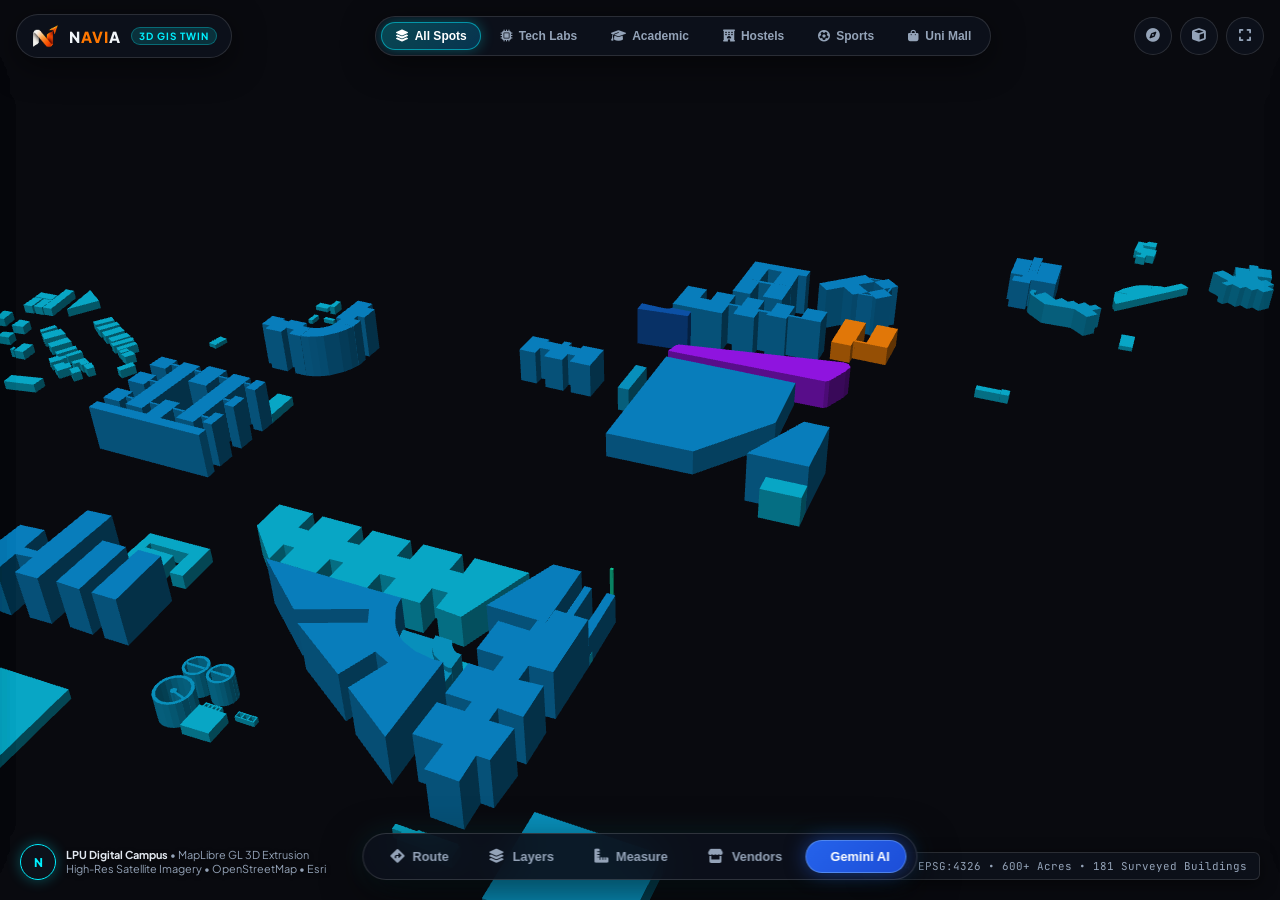
<file: navia-demo/index.html>
<!DOCTYPE html>
<html lang="en">
<head>
  <meta charset="UTF-8"/>
  <meta name="viewport" content="width=device-width, initial-scale=1.0"/>
  <title>NAVIA — LPU 3D Campus Digital Twin</title>
  <meta name="description" content="LPU 3D Spatial Intelligence & Digital Campus Platform — Built with MapLibre GL & Gemini AI"/>

  <!-- MapLibre GL CSS & JS -->
  <link href="libs/maplibre-gl.css" rel="stylesheet" />
  <script src="libs/maplibre-gl.js"></script>

  <!-- Font Awesome -->
  <link rel="stylesheet" href="https://cdnjs.cloudflare.com/ajax/libs/font-awesome/6.5.1/css/all.min.css"/>
  <!-- Fonts -->
  <link rel="preconnect" href="https://fonts.googleapis.com">
  <link rel="preconnect" href="https://fonts.gstatic.com" crossorigin>
  <link href="https://fonts.googleapis.com/css2?family=Plus+Jakarta+Sans:wght@400;500;600;700;800&family=JetBrains+Mono:wght@500;600&display=swap" rel="stylesheet">

  <style>
    *, *::before, *::after { margin: 0; padding: 0; box-sizing: border-box; }
    :root {
      --bg: #090a0f;
      --surface: rgba(14, 18, 28, 0.92);
      --surface-border: rgba(255, 255, 255, 0.12);
      --cyan: #00f0ff;
      --blue: #0077b6;
      --crimson: #dc143c;
      --orange: #ff7700;
      --gold: #f5c518;
      --green: #10b981;
      --purple: #8b5cf6;
      --text: #f1f5f9;
      --muted: #94a3b8;
    }

    html, body {
      width: 100%; height: 100%;
      overflow: hidden;
      font-family: 'Plus Jakarta Sans', system-ui, sans-serif;
      background: var(--bg);
      color: var(--text);
    }

    #map {
      width: 100vw;
      height: 100vh;
      position: absolute;
      top: 0; left: 0;
    }

    .maplibregl-canvas { outline: none; }
    .maplibregl-ctrl-bottom-right, .maplibregl-ctrl-bottom-left { display: none !important; }

    /* ═══════════════ TOP HEADER & FILTERS ═══════════════ */
    .top-bar {
      position: absolute;
      top: 14px;
      left: 16px;
      right: 16px;
      display: flex;
      align-items: center;
      justify-content: space-between;
      gap: 12px;
      z-index: 20;
      pointer-events: none;
    }
    .top-bar > * { pointer-events: auto; }

    .brand-pill {
      display: flex;
      align-items: center;
      gap: 10px;
      background: var(--surface);
      backdrop-filter: blur(16px);
      border: 1px solid var(--surface-border);
      padding: 7px 14px;
      border-radius: 99px;
      text-decoration: none;
      color: var(--text);
      box-shadow: 0 8px 32px rgba(0,0,0,0.5);
      transition: all 0.2s;
    }
    .brand-pill:hover {
      border-color: var(--cyan);
      box-shadow: 0 0 20px rgba(0, 240, 255, 0.3);
    }
    .brand-monogram {
      width: 28px;
      height: 28px;
      object-fit: contain;
    }
    .brand-title {
      font-weight: 800;
      font-size: 0.95rem;
      letter-spacing: 1px;
    }
    .brand-title span { color: var(--orange); }
    .brand-badge {
      font-size: 0.62rem;
      font-weight: 700;
      text-transform: uppercase;
      letter-spacing: 1px;
      background: rgba(0, 240, 255, 0.15);
      color: var(--cyan);
      border: 1px solid rgba(0, 240, 255, 0.3);
      padding: 2px 7px;
      border-radius: 99px;
    }

    .category-pills {
      display: flex;
      gap: 6px;
      background: var(--surface);
      backdrop-filter: blur(16px);
      border: 1px solid var(--surface-border);
      padding: 5px;
      border-radius: 99px;
      box-shadow: 0 8px 32px rgba(0,0,0,0.5);
      overflow-x: auto;
      max-width: calc(100vw - 420px);
    }
    .category-pills::-webkit-scrollbar { display: none; }
    .cat-btn {
      display: flex;
      align-items: center;
      gap: 6px;
      background: transparent;
      border: 1px solid transparent;
      color: var(--muted);
      font-size: 0.75rem;
      font-weight: 600;
      padding: 6px 13px;
      border-radius: 99px;
      cursor: pointer;
      white-space: nowrap;
      transition: all 0.2s;
    }
    .cat-btn:hover {
      color: var(--text);
      background: rgba(255,255,255,0.06);
    }
    .cat-btn.active {
      background: linear-gradient(135deg, rgba(0, 240, 255, 0.25), rgba(0, 119, 182, 0.35));
      border-color: rgba(0, 240, 255, 0.5);
      color: #fff;
      box-shadow: 0 0 14px rgba(0, 240, 255, 0.3);
    }

    .top-right-tools {
      display: flex;
      align-items: center;
      gap: 8px;
    }
    .tool-btn {
      width: 38px;
      height: 38px;
      border-radius: 50%;
      background: var(--surface);
      backdrop-filter: blur(16px);
      border: 1px solid var(--surface-border);
      color: var(--muted);
      display: flex;
      align-items: center;
      justify-content: center;
      cursor: pointer;
      font-size: 0.85rem;
      transition: all 0.2s;
    }
    .tool-btn:hover {
      color: var(--cyan);
      border-color: var(--cyan);
      transform: scale(1.05);
    }

    /* ═══════════════ HIGH-VISIBILITY 3D CAMPUS BEACONS & LABELS ═══════════════ */
    .beacon-pin {
      position: absolute !important;
      width: auto !important;
      height: auto !important;
      pointer-events: none;
      display: flex;
      flex-direction: column;
      align-items: center;
      user-select: none;
      z-index: 20;
    }
    .beacon-pin:hover {
      z-index: 1000 !important;
    }
    .beacon-tag {
      pointer-events: auto;
      cursor: pointer;
      background: rgba(10, 15, 28, 0.94);
      border: 1px solid rgba(0, 240, 255, 0.65);
      backdrop-filter: blur(14px);
      padding: 5px 11px;
      border-radius: 20px;
      white-space: nowrap;
      display: inline-flex;
      align-items: center;
      gap: 6px;
      box-shadow: 0 4px 20px rgba(0,0,0,0.85), 0 0 16px rgba(0, 240, 255, 0.45);
      margin-bottom: 4px;
      transition: transform 0.2s cubic-bezier(0.4, 0, 0.2, 1), border-color 0.2s, box-shadow 0.2s;
    }
    .beacon-tag:hover {
      transform: scale(1.08);
      border-color: #ffffff;
      box-shadow: 0 6px 26px rgba(0, 240, 255, 0.8);
    }
    .beacon-name {
      font-size: 0.72rem;
      font-weight: 700;
      color: #ffffff;
      letter-spacing: 0.3px;
    }
    .beacon-coords {
      font-size: 0.62rem;
      font-family: 'JetBrains Mono', monospace;
      color: var(--cyan);
      opacity: 0.95;
    }
    .beacon-core {
      pointer-events: auto;
      cursor: pointer;
      width: 12px;
      height: 12px;
      border-radius: 50%;
      background: #00f0ff;
      border: 2px solid #ffffff;
      box-shadow: 0 0 14px #00f0ff, 0 0 28px rgba(0, 240, 255, 0.9);
      position: relative;
      z-index: 2;
      transition: transform 0.2s;
    }
    .beacon-core:hover {
      transform: scale(1.3);
    }
    .beacon-pulse {
      width: 28px;
      height: 28px;
      border-radius: 50%;
      background: rgba(0, 240, 255, 0.4);
      position: absolute;
      top: -8px; left: -8px;
      animation: beaconPulse 2s ease-out infinite;
      pointer-events: none;
      z-index: 1;
    }
    .beacon-stem {
      width: 2px;
      height: 16px;
      background: linear-gradient(to bottom, #00f0ff, rgba(0, 240, 255, 0.15));
      box-shadow: 0 0 8px #00f0ff;
    }
    @keyframes beaconPulse {
      0% { transform: scale(0.6); opacity: 1; }
      100% { transform: scale(2.4); opacity: 0; }
    }
/* MapLibre Popup Dark Theme Overrides */
    .maplibregl-popup-content {
      background: rgba(10, 15, 28, 0.96) !important;
      border: 1px solid rgba(0, 240, 255, 0.5) !important;
      backdrop-filter: blur(16px) !important;
      border-radius: 14px !important;
      padding: 14px 16px !important;
      box-shadow: 0 10px 30px rgba(0,0,0,0.85), 0 0 20px rgba(0, 240, 255, 0.3) !important;
      color: #f1f5f9 !important;
      width: 260px !important;
    }
    .maplibregl-popup-tip {
      border-top-color: rgba(10, 15, 28, 0.96) !important;
      border-bottom-color: rgba(10, 15, 28, 0.96) !important;
    }
    .maplibregl-popup-close-button {
      color: #94a3b8 !important;
      font-size: 1.1rem !important;
      padding: 4px 8px !important;
      top: 6px !important;
      right: 6px !important;
    }
    .maplibregl-popup-close-button:hover {
      color: #ffffff !important;
    }
    .popup-card-content {
      display: flex;
      flex-direction: column;
      gap: 6px;
    }
    .popup-cat-badge {
      display: inline-block;
      font-size: 0.6rem;
      font-weight: 700;
      text-transform: uppercase;
      letter-spacing: 1px;
      color: var(--cyan);
      background: rgba(0, 240, 255, 0.12);
      border: 1px solid rgba(0, 240, 255, 0.25);
      padding: 2px 8px;
      border-radius: 99px;
      width: max-content;
    }
    .popup-title {
      font-size: 0.88rem;
      font-weight: 800;
      color: #fff;
      line-height: 1.3;
    }
    .popup-desc {
      font-size: 0.72rem;
      color: var(--muted);
      line-height: 1.4;
    }
    .popup-coords {
      font-size: 0.62rem;
      font-family: 'JetBrains Mono', monospace;
      color: var(--cyan);
    }
    .popup-meta {
      font-size: 0.65rem;
      font-family: 'JetBrains Mono', monospace;
      color: #e2e8f0;
      margin-top: 2px;
    }
    .popup-action-btn {
      width: 100%;
      background: linear-gradient(135deg, #0077b6, #00b4d8);
      color: #fff;
      border: none;
      border-radius: 6px;
      padding: 6px 12px;
      font-size: 0.72rem;
      font-weight: 700;
      cursor: pointer;
      display: flex;
      align-items: center;
      justify-content: center;
      gap: 6px;
      margin-top: 4px;
      transition: opacity 0.2s, transform 0.2s;
    }
    .popup-action-btn:hover {
      opacity: 0.9;
      transform: translateY(-1px);
    }

    /* ═══════════════ BOTTOM DOCKED TOOLBAR ═══════════════ */
    .bottom-dock-wrap {
      position: absolute;
      bottom: 20px;
      left: 50%;
      transform: translateX(-50%);
      z-index: 20;
    }
    .bottom-dock {
      display: flex;
      align-items: center;
      gap: 6px;
      background: rgba(12, 17, 28, 0.92);
      backdrop-filter: blur(20px);
      border: 1px solid rgba(255, 255, 255, 0.15);
      padding: 6px 10px;
      border-radius: 99px;
      box-shadow: 0 12px 40px rgba(0,0,0,0.6), 0 0 30px rgba(0, 240, 255, 0.1);
    }
    .dock-btn {
      display: flex;
      align-items: center;
      gap: 8px;
      padding: 8px 16px;
      border-radius: 99px;
      border: 1px solid transparent;
      background: transparent;
      color: var(--muted);
      font-size: 0.8rem;
      font-weight: 600;
      cursor: pointer;
      transition: all 0.2s;
      white-space: nowrap;
    }
    .dock-btn i { font-size: 0.88rem; }
    .dock-btn:hover {
      color: var(--text);
      background: rgba(255, 255, 255, 0.08);
    }
    .dock-btn.gemini-pill {
      background: linear-gradient(135deg, #2563eb, #1d4ed8);
      color: #fff;
      border: 1px solid rgba(147, 197, 253, 0.4);
      box-shadow: 0 0 20px rgba(37, 99, 235, 0.5);
    }
    .dock-btn.gemini-pill:hover {
      background: linear-gradient(135deg, #3b82f6, #2563eb);
      transform: translateY(-1px);
      box-shadow: 0 0 26px rgba(37, 99, 235, 0.7);
    }

    /* ═══════════════ HUD OVERLAYS ═══════════════ */
    .hud-bottom-left {
      position: absolute;
      bottom: 20px;
      left: 20px;
      z-index: 15;
      display: flex;
      align-items: center;
      gap: 10px;
      pointer-events: none;
    }
    .compass-disc {
      width: 36px;
      height: 36px;
      border-radius: 50%;
      background: rgba(14, 18, 28, 0.9);
      border: 1.5px solid var(--cyan);
      display: flex;
      align-items: center;
      justify-content: center;
      color: var(--cyan);
      font-weight: 800;
      font-size: 0.75rem;
      box-shadow: 0 0 14px rgba(0, 240, 255, 0.3);
      cursor: pointer;
      pointer-events: auto;
      transition: transform 0.3s;
    }
    .compass-disc:hover { transform: scale(1.1); }
    .hud-attribution {
      font-size: 0.68rem;
      color: var(--muted);
      text-shadow: 0 1px 4px rgba(0,0,0,0.8);
      line-height: 1.3;
    }
    .hud-attribution strong { color: #e2e8f0; }

    .hud-bottom-right {
      position: absolute;
      bottom: 20px;
      right: 20px;
      z-index: 15;
      pointer-events: none;
    }
    .hud-tag {
      background: rgba(14, 18, 28, 0.85);
      border: 1px solid var(--surface-border);
      padding: 6px 12px;
      border-radius: 6px;
      font-size: 0.68rem;
      font-family: 'JetBrains Mono', monospace;
      color: var(--muted);
      box-shadow: 0 4px 16px rgba(0,0,0,0.5);
    }

    /* ═══════════════ SLIDE-OVER PANELS & DRAWERS ═══════════════ */
    .drawer {
      position: absolute;
      top: 70px;
      bottom: 80px;
      width: 380px;
      background: rgba(11, 15, 25, 0.95);
      backdrop-filter: blur(24px);
      border: 1px solid var(--surface-border);
      border-radius: 16px;
      box-shadow: 0 20px 60px rgba(0,0,0,0.8);
      z-index: 30;
      display: flex;
      flex-direction: column;
      overflow: hidden;
      transform: translateX(-120%);
      transition: transform 0.35s cubic-bezier(0.16, 1, 0.3, 1);
    }
    .drawer.open { transform: translateX(0); }
    .drawer-left { left: 20px; }
    .drawer-right { right: 20px; transform: translateX(120%); }
    .drawer-right.open { transform: translateX(0); }

    .drawer-header {
      padding: 16px 20px;
      border-bottom: 1px solid var(--surface-border);
      display: flex;
      align-items: center;
      justify-content: space-between;
    }
    .drawer-title {
      font-size: 0.95rem;
      font-weight: 800;
      display: flex;
      align-items: center;
      gap: 8px;
    }
    .drawer-close {
      background: transparent;
      border: none;
      color: var(--muted);
      cursor: pointer;
      font-size: 1.1rem;
      width: 30px;
      height: 30px;
      border-radius: 6px;
      display: flex;
      align-items: center;
      justify-content: center;
      transition: all 0.2s;
    }
    .drawer-close:hover {
      background: rgba(255,255,255,0.08);
      color: var(--text);
    }
    .drawer-body {
      padding: 18px 20px;
      overflow-y: auto;
      flex: 1;
    }
    .drawer-body::-webkit-scrollbar { width: 4px; }
    .drawer-body::-webkit-scrollbar-thumb { background: rgba(255,255,255,0.2); border-radius: 2px; }

    /* Routing UI */
    .route-form { display: flex; flex-direction: column; gap: 12px; margin-bottom: 16px; }
    .form-group label {
      font-size: 0.72rem; font-weight: 700; color: var(--muted); text-transform: uppercase;
      letter-spacing: 1px; display: block; margin-bottom: 6px;
    }
    .form-group select {
      width: 100%;
      background: rgba(255,255,255,0.05);
      border: 1px solid var(--surface-border);
      color: var(--text);
      padding: 10px 12px;
      border-radius: 8px;
      font-size: 0.85rem;
      outline: none;
      transition: border-color 0.2s;
    }
    .form-group select:focus { border-color: var(--cyan); }
    .form-group select option { background: #0f172a; color: #fff; }
    .btn-action {
      width: 100%;
      padding: 12px;
      background: linear-gradient(135deg, var(--cyan), var(--blue));
      border: none;
      border-radius: 8px;
      color: #000;
      font-weight: 700;
      font-size: 0.85rem;
      cursor: pointer;
      display: flex;
      align-items: center;
      justify-content: center;
      gap: 8px;
      transition: all 0.2s;
    }
    .btn-action:hover { opacity: 0.9; transform: translateY(-1px); }

    .route-stat-box {
      background: rgba(255,255,255,0.04);
      border: 1px solid var(--surface-border);
      border-radius: 10px;
      padding: 14px;
      margin-top: 14px;
      display: grid;
      grid-template-columns: 1fr 1fr;
      gap: 10px;
      text-align: center;
    }
    .stat-val { font-size: 1.2rem; font-weight: 800; color: var(--cyan); }
    .stat-lbl { font-size: 0.65rem; color: var(--muted); text-transform: uppercase; letter-spacing: 1px; }

    /* Gemini Chat */
    .chat-container { display: flex; flex-direction: column; height: 100%; }
    .chat-messages { flex: 1; overflow-y: auto; display: flex; flex-direction: column; gap: 10px; margin-bottom: 12px; }
    .chat-bubble {
      padding: 10px 14px;
      border-radius: 12px;
      font-size: 0.82rem;
      line-height: 1.5;
      max-width: 88%;
      animation: fadeIn 0.3s ease;
    }
    @keyframes fadeIn { from{opacity:0;transform:translateY(6px)} to{opacity:1;transform:translateY(0)} }
    .chat-bubble.ai {
      align-self: flex-start;
      background: rgba(255,255,255,0.06);
      border: 1px solid var(--surface-border);
      color: var(--text);
    }
    .chat-bubble.user {
      align-self: flex-end;
      background: linear-gradient(135deg, #2563eb, #1d4ed8);
      color: #fff;
    }
    .chat-input-row { display: flex; gap: 8px; }
    .chat-input {
      flex: 1;
      background: rgba(255,255,255,0.06);
      border: 1px solid var(--surface-border);
      color: var(--text);
      padding: 10px 14px;
      border-radius: 8px;
      font-size: 0.82rem;
      outline: none;
    }
    .chat-input:focus { border-color: #3b82f6; }
    .chat-send {
      width: 40px; height: 40px;
      background: #2563eb;
      border: none;
      border-radius: 8px;
      color: #fff;
      cursor: pointer;
      display: flex;
      align-items: center;
      justify-content: center;
    }

    .building-detail-card {
      background: rgba(255,255,255,0.04);
      border: 1px solid var(--surface-border);
      border-radius: 10px;
      padding: 14px;
      margin-bottom: 12px;
    }
    .b-name { font-size: 1rem; font-weight: 800; color: #fff; margin-bottom: 4px; }
    .b-cat { font-size: 0.65rem; color: var(--cyan); text-transform: uppercase; font-weight: 700; letter-spacing: 1px; margin-bottom: 8px; }
    .b-desc { font-size: 0.8rem; color: var(--muted); line-height: 1.5; margin-bottom: 12px; }

    @media (max-width: 768px) {
      .top-bar {
        padding: 8px 10px;
        gap: 8px;
        flex-wrap: wrap;
        justify-content: space-between;
      }
      .brand-pill {
        padding: 5px 9px;
        gap: 7px;
      }
      .brand-title {
        font-size: 0.9rem;
      }
      .brand-badge {
        display: none;
      }
      .top-right-tools {
        gap: 6px;
      }
      .tool-btn {
        width: 36px;
        height: 36px;
        font-size: 0.85rem;
      }
      .category-pills {
        order: 3;
        width: 100%;
        max-width: 100%;
        margin-top: 4px;
        overflow-x: auto;
        padding: 4px;
        gap: 4px;
        -webkit-overflow-scrolling: touch;
      }
      .cat-btn {
        padding: 5px 10px;
        font-size: 0.72rem;
      }
      .bottom-dock {
        left: 8px;
        right: 8px;
        transform: none;
        width: calc(100% - 16px);
        justify-content: space-between;
        bottom: 8px;
        padding: 6px 8px;
        gap: 4px;
      }
      .dock-btn {
        padding: 7px 10px;
        font-size: 0.75rem;
      }
      .dock-btn span {
        display: none;
      }
      .drawer {
        width: calc(100vw - 16px);
        left: 8px;
        right: 8px;
        bottom: 64px;
        max-height: 60vh;
        border-radius: 14px;
      }
      .search-box-wrap {
        left: 8px;
        right: 8px;
        width: calc(100% - 16px);
        top: 98px;
      }
      .hud-bottom-right {
        display: none;
      }
      .hud-compass {
        bottom: 70px;
        right: 12px;
      }
    }
  </style>
</head>
<body>

  <!-- MAP CONTAINER -->
  <div id="map"></div>

  <!-- TOP BAR -->
  <div class="top-bar">
    <a href="../index.html#projects" class="brand-pill" title="Back to Portfolio">
      <img src="../assets/navia-monogram.png" alt="NAVIA" class="brand-monogram" onerror="this.src='data:image/svg+xml,<svg xmlns=&quot;http://www.w3.org/2000/svg&quot; viewBox=&quot;0 0 30 30&quot;><circle cx=&quot;15&quot; cy=&quot;15&quot; r=&quot;14&quot; fill=&quot;%2300f0ff&quot;/></svg>'">
      <div class="brand-title">N<span>AVI</span>A</div>
      <div class="brand-badge">3D GIS TWIN</div>
    </a>

    <!-- Category Pills -->
    <div class="category-pills">
      <button class="cat-btn active" data-cat="all" onclick="filterCategory('all', this)"><i class="fa-solid fa-layer-group"></i> All Spots</button>
      <button class="cat-btn" data-cat="tech" onclick="filterCategory('tech', this)"><i class="fa-solid fa-microchip"></i> Tech Labs</button>
      <button class="cat-btn" data-cat="academic" onclick="filterCategory('academic', this)"><i class="fa-solid fa-graduation-cap"></i> Academic</button>
      <button class="cat-btn" data-cat="hostels" onclick="filterCategory('hostels', this)"><i class="fa-solid fa-hotel"></i> Hostels</button>
      <button class="cat-btn" data-cat="sports" onclick="filterCategory('sports', this)"><i class="fa-solid fa-futbol"></i> Sports</button>
      <button class="cat-btn" data-cat="unimall" onclick="filterCategory('unimall', this)"><i class="fa-solid fa-bag-shopping"></i> Uni Mall</button>
    </div>

    <!-- Top Right Tools -->
    <div class="top-right-tools">
      <button class="tool-btn" onclick="resetCampusView()" title="Reset 3D Campus Angle"><i class="fa-solid fa-compass"></i></button>
      <button class="tool-btn" onclick="toggle3DPitch()" title="Toggle 3D Tilt / Top-down"><i class="fa-solid fa-cube"></i></button>
      <button class="tool-btn" onclick="toggleFullScreen()" title="Full Screen"><i class="fa-solid fa-expand"></i></button>
    </div>
  </div>

  <!-- BOTTOM FLOATING DOCK -->
  <div class="bottom-dock-wrap">
    <div class="bottom-dock">
      <button class="dock-btn" onclick="openDrawer('route-drawer')">
        <i class="fa-solid fa-diamond-turn-right"></i> Route
      </button>
      <button class="dock-btn" onclick="openDrawer('layers-drawer')">
        <i class="fa-solid fa-layer-group"></i> Layers
      </button>
      <button class="dock-btn" onclick="openDrawer('measure-drawer')">
        <i class="fa-solid fa-ruler-combined"></i> Measure
      </button>
      <button class="dock-btn" onclick="openDrawer('vendors-drawer')">
        <i class="fa-solid fa-store"></i> Vendors
      </button>
      <button class="dock-btn gemini-pill" onclick="openDrawer('gemini-drawer')">
        <i class="fa-solid fa-sparkles"></i> Gemini AI
      </button>
    </div>
  </div>

  <!-- BOTTOM HUD OVERLAYS -->
  <div class="hud-bottom-left">
    <div class="compass-disc" onclick="resetCampusView()" title="Reset View">N</div>
    <div class="hud-attribution">
      <strong>LPU Digital Campus</strong> • MapLibre GL 3D Extrusion<br>
      High-Res Satellite Imagery • OpenStreetMap • Esri
    </div>
  </div>

  <div class="hud-bottom-right">
    <div class="hud-tag">
      WGS84 EPSG:4326 • 600+ Acres • 181 Surveyed Buildings
    </div>
  </div>

  <!-- DRAWERS -->

  <!-- 1. ROUTE DRAWER -->
  <div class="drawer drawer-left" id="route-drawer">
    <div class="drawer-header">
      <div class="drawer-title"><i class="fa-solid fa-route" style="color:var(--cyan);"></i> Campus Navigator</div>
      <button class="drawer-close" onclick="closeDrawer('route-drawer')"><i class="fa-solid fa-xmark"></i></button>
    </div>
    <div class="drawer-body">
      <div class="route-form">
        <div class="form-group">
          <label>Origin</label>
          <select id="route-from">
            <option value="library" selected>Central University Library</option>
            <option value="block34">Block 34 - Computer Science</option>
            <option value="block31">Block 31 - Administration</option>
            <option value="gh_complex">Girls Hostel Complex</option>
            <option value="unimall">UniMall & Block 15</option>
            <option value="block47">Block 47 - Sports Stadium</option>
          </select>
        </div>
        <div class="form-group">
          <label>Destination</label>
          <select id="route-to">
            <option value="unimall" selected>UniMall & Block 15</option>
            <option value="block34">Block 34 - Computer Science</option>
            <option value="block47">Block 47 - Sports Stadium</option>
            <option value="library">Central University Library</option>
            <option value="gh_complex">Girls Hostel Complex</option>
          </select>
        </div>
        <button class="btn-action" onclick="calculateRoute()">
          <i class="fa-solid fa-play"></i> Compute 3D Path
        </button>
      </div>

      <div class="route-stat-box" id="route-stats">
        <div>
          <div class="stat-val" id="route-dist">430 m</div>
          <div class="stat-lbl">Walking Distance</div>
        </div>
        <div>
          <div class="stat-val" id="route-time">5.5 min</div>
          <div class="stat-lbl">Estimated Time</div>
        </div>
      </div>

      <div style="margin-top:16px;">
        <div style="font-size:0.75rem;font-weight:700;color:var(--muted);text-transform:uppercase;letter-spacing:1px;margin-bottom:8px;">Turn-by-Turn Pedestrian Path</div>
        <div id="route-steps" style="font-size:0.78rem;color:#cbd5e1;line-height:1.6;background:rgba(255,255,255,0.03);padding:10px 14px;border-radius:8px;border:1px solid var(--surface-border);">
          1. Depart Central Library via North Walkway<br>
          2. Head northeast toward Block 31 Central Plaza<br>
          3. Continue past Polytechnic Workshops<br>
          4. Arrive at UniMall Promenade
        </div>
      </div>
    </div>
  </div>

  <!-- 2. LAYERS DRAWER -->
  <div class="drawer drawer-left" id="layers-drawer">
    <div class="drawer-header">
      <div class="drawer-title"><i class="fa-solid fa-layer-group" style="color:var(--cyan);"></i> Map Display Layers</div>
      <button class="drawer-close" onclick="closeDrawer('layers-drawer')"><i class="fa-solid fa-xmark"></i></button>
    </div>
    <div class="drawer-body">
      <div style="display:flex;flex-direction:column;gap:10px;">
        <div class="building-detail-card" style="cursor:pointer;" onclick="resetCampusView()">
          <div class="b-name">🌍 High-Res 3D Satellite (Default)</div>
          <div class="b-desc">Esri World Imagery with 181 real OSM building extrusions surveyed from Lovely Professional University.</div>
        </div>
      </div>
    </div>
  </div>

  <!-- 3. MEASURE DRAWER -->
  <div class="drawer drawer-left" id="measure-drawer">
    <div class="drawer-header">
      <div class="drawer-title"><i class="fa-solid fa-ruler-combined" style="color:var(--cyan);"></i> Campus Measure Tool</div>
      <button class="drawer-close" onclick="closeDrawer('measure-drawer')"><i class="fa-solid fa-xmark"></i></button>
    </div>
    <div class="drawer-body">
      <p style="font-size:0.8rem;color:var(--muted);line-height:1.5;margin-bottom:14px;">
        Interactive ground geodesic distance ruler along LPU walkways.
      </p>
      <div class="route-stat-box">
        <div><div class="stat-val" id="measure-result">340.5 m</div><div class="stat-lbl">Ground Distance</div></div>
        <div><div class="stat-val">WGS84</div><div class="stat-lbl">Ellipsoid</div></div>
      </div>
    </div>
  </div>

  <!-- 4. VENDORS / UNIMALL DRAWER -->
  <div class="drawer drawer-left" id="vendors-drawer">
    <div class="drawer-header">
      <div class="drawer-title"><i class="fa-solid fa-store" style="color:var(--purple);"></i> UniMall &amp; Campus Outlets</div>
      <button class="drawer-close" onclick="closeDrawer('vendors-drawer')"><i class="fa-solid fa-xmark"></i></button>
    </div>
    <div class="drawer-body">
      <div class="building-detail-card">
        <div class="b-name">✂️ SAARSH Unisex Salon &amp; Academy</div>
        <div class="b-cat">UniMall Level 2 · Services</div>
        <div class="b-desc">Hair styling, grooming, and skin aesthetics. Student discounts available with LPU ID.</div>
        <button class="btn-action" style="padding:8px 12px;font-size:0.75rem;" onclick="alert('Appointment slot requested!')">Book Appointment</button>
      </div>
      <div class="building-detail-card">
        <div class="b-name">☕ Ten2Nine Cafe</div>
        <div class="b-cat">UniMall Ground Floor · Dining</div>
        <div class="b-desc">Artisan coffee, cold brews, and quick meals. Open 8 AM – 11 PM.</div>
      </div>
      <div class="building-detail-card">
        <div class="b-name">🍛 Dogra Dhaba &amp; Majlis</div>
        <div class="b-cat">Central Food Street · Dining</div>
        <div class="b-desc">North Indian, thalis, and quick takeout tiffin service.</div>
      </div>
    </div>
  </div>

  <!-- 5. GEMINI AI DRAWER -->
  <div class="drawer drawer-right" id="gemini-drawer">
    <div class="drawer-header">
      <div class="drawer-title"><i class="fa-solid fa-sparkles" style="color:#60a5fa;"></i> Gemini Campus AI <span style="font-size:0.65rem; background:rgba(34,197,94,0.2); color:#4ade80; border:1px solid rgba(34,197,94,0.4); padding:2px 6px; border-radius:10px; margin-left:6px;">LIVE</span></div>
      <button class="drawer-close" onclick="closeDrawer('gemini-drawer')"><i class="fa-solid fa-xmark"></i></button>
    </div>
    <div class="drawer-body chat-container">
      <div class="chat-messages" id="chat-messages">
        <div class="chat-bubble ai">
          👋 Hi! I'm NAVIA Gemini AI — your intelligent 3D campus assistant for Lovely Professional University.
          Click any building to inspect its architectural details, or ask me about lab timings, hostel gates, and shortest routes!
        </div>
      </div>
      <div class="chat-input-row">
        <input type="text" class="chat-input" id="chat-input" placeholder="Ask about LPU campus…" onkeydown="if(event.key==='Enter')sendGeminiMsg()">
        <button class="chat-send" onclick="sendGeminiMsg()"><i class="fa-solid fa-arrow-up"></i></button>
      </div>
    </div>
  </div>

  <!-- 6. BUILDING DETAILS DRAWER -->
  <div class="drawer drawer-right" id="building-drawer">
    <div class="drawer-header">
      <div class="drawer-title" id="bd-title">Building Detail</div>
      <button class="drawer-close" onclick="closeDrawer('building-drawer')"><i class="fa-solid fa-xmark"></i></button>
    </div>
    <div class="drawer-body">
      <div class="building-detail-card">
        <div class="b-cat" id="bd-cat">ACADEMIC</div>
        <div class="b-desc" id="bd-desc">Building description here.</div>
        <div style="font-size:0.75rem;color:var(--cyan);font-family:'JetBrains Mono';margin-bottom:12px;" id="bd-height">Height: 38 meters</div>
        <button class="btn-action" id="bd-nav-btn" onclick="navToThisBuilding()"><i class="fa-solid fa-diamond-turn-right"></i> Navigate Here</button>
      </div>
    </div>
  </div>

  <!-- SCRIPT -->
  <script>
    // Exact campus center for Lovely Professional University, Phagwara, Punjab
    const LPU_CENTER = [75.7044, 31.2546];
    const CAMPUS_GEOJSON = {"type":"FeatureCollection","features":[{"type":"Feature","properties":{"id":"library","name":"Central University Library & Research Archives","category":"academic","height":25.2,"min_height":0,"color":"#00b4d8","roof_color":"#48cae4","desc":"Central University Library with 400,000+ volumes, digital archives, and 24/7 study rooms.","levels":6,"is_landmark":true},"geometry":{"type":"Polygon","coordinates":[[[75.7023591,31.2526378],[75.7026639,31.2523904],[75.702664,31.252541],[75.7027572,31.252538],[75.7027557,31.2523877],[75.7030538,31.2523821],[75.7030566,31.2525242],[75.7031651,31.2525268],[75.7031622,31.2523802],[75.7034609,31.2523756],[75.7034623,31.2525144],[75.703588,31.2525171],[75.7035879,31.2523754],[75.7038714,31.2523747],[75.7038701,31.252514],[75.7039938,31.2525143],[75.7039938,31.2523726],[75.7041915,31.2523564],[75.7044071,31.2528512],[75.7039854,31.2528548],[75.7039908,31.2527016],[75.7038848,31.2527026],[75.7038881,31.2528569],[75.7035774,31.2528562],[75.7035751,31.2527008],[75.7034706,31.252699],[75.7034736,31.2528584],[75.703162,31.2528601],[75.7031606,31.2527083],[75.7030605,31.2527063],[75.7030665,31.2528673],[75.7027368,31.2528693],[75.7027343,31.2527141],[75.7026495,31.2527165],[75.7026516,31.252872],[75.702359,31.2528747],[75.7023591,31.2526378]]]}},{"type":"Feature","properties":{"id":"block34","name":"Block 34 - Computer Science & Engineering","category":"tech","height":29.4,"min_height":0,"color":"#0077b6","roof_color":"#0096c7","desc":"School of Computer Science & Engineering, AI/ML Innovation Labs, and Apple Mac suites.","levels":7,"is_landmark":true},"geometry":{"type":"Polygon","coordinates":[[[75.7030198,31.2553572],[75.703067,31.2553568],[75.7031166,31.2553564],[75.7031845,31.2553559],[75.7031842,31.255328],[75.7033185,31.2553269],[75.703319,31.2553746],[75.7033887,31.2553741],[75.7033881,31.2553255],[75.7035036,31.2553245],[75.703504,31.2553678],[75.7036986,31.2553662],[75.7036958,31.2551164],[75.7035075,31.255118],[75.7035085,31.2552107],[75.7034374,31.2552113],[75.7034363,31.255116],[75.7032652,31.2551174],[75.7032664,31.2552169],[75.70317,31.2552177],[75.7031691,31.2551379],[75.7030173,31.2551392],[75.7030198,31.2553572]]]}},{"type":"Feature","properties":{"id":"block57_58","name":"Blocks 57 & 58 - Polytechnic & Student Project Labs","category":"tech","height":21,"min_height":0,"color":"#0096c7","roof_color":"#00b4d8","desc":"Polytechnic workshops, rapid prototyping, and robotics project bays.","levels":5,"is_landmark":true},"geometry":{"type":"Polygon","coordinates":[[[75.7039977,31.2553722],[75.7040997,31.2553676],[75.7040943,31.2550283],[75.7039951,31.2550283],[75.7039977,31.2553722]]]}},{"type":"Feature","properties":{"id":"block18","name":"Block 18 - School of Education & Humanities","category":"academic","height":21,"min_height":0,"color":"#0077b6","roof_color":"#00b4d8","desc":"School of Education & Humanities, smart seminar halls, and faculty rooms.","levels":5,"is_landmark":true},"geometry":{"type":"Polygon","coordinates":[[[75.7041875,31.2555725],[75.70418,31.2544427],[75.7049159,31.254458],[75.7053925,31.2550042],[75.7053642,31.2555656],[75.7041875,31.2555725]]]}},{"type":"Feature","properties":{"id":"block47","name":"Block 47 - Indoor Sports Stadium Complex","category":"sports","height":16.8,"min_height":0,"color":"#f77f00","roof_color":"#fcbf49","desc":"Indoor Olympic-standard wooden basketball courts, badminton arena, and gym.","levels":4,"is_landmark":true},"geometry":{"type":"Polygon","coordinates":[[[75.7054469,31.2567139],[75.7054377,31.2563154],[75.7056189,31.2563124],[75.7056207,31.2563888],[75.7059298,31.2563836],[75.7059374,31.2567079],[75.7057427,31.2567112],[75.7057356,31.2564075],[75.7056331,31.2564092],[75.7056401,31.2567106],[75.7054469,31.2567139]]]}},{"type":"Feature","properties":{"id":"unimall","name":"UniMall & Block 15 (Hotel Management)","category":"unimall","height":25.2,"min_height":0,"color":"#7209b7","roof_color":"#b5179e","desc":"Multi-storey commercial shopping complex, SAARSH Salon, food outlets, and ATMs.","levels":6,"is_landmark":true},"geometry":{"type":"Polygon","coordinates":[[[75.7041937,31.2555946],[75.7055524,31.2556051],[75.7056056,31.2556056],[75.7056366,31.2556271],[75.7057229,31.2558008],[75.705743,31.2558703],[75.7057164,31.255909],[75.705668,31.2559189],[75.7042688,31.2557184],[75.7042446,31.2557138],[75.7042205,31.2556932],[75.7042071,31.2556588],[75.7041937,31.2555946]]]}},{"type":"Feature","properties":{"id":"blocks13_14","name":"Blocks 13 & 14 - Mittal School of Business & DSW","category":"academic","height":25.2,"min_height":0,"color":"#00b4d8","roof_color":"#48cae4","desc":"Mittal School of Business and Division of Student Welfare (DSW).","levels":6,"is_landmark":true},"geometry":{"type":"Polygon","coordinates":[[[75.7055654,31.2543045],[75.7055679,31.254163],[75.7058919,31.2541672],[75.7058894,31.2543088],[75.7055654,31.2543045]]]}},{"type":"Feature","properties":{"id":"gh_complex","name":"Girls Hostel Complex (GH 9-12, 21)","category":"hostels","height":25.2,"min_height":0,"color":"#06d6a0","roof_color":"#2ec4b6","desc":"Secure multi-tower girls residential blocks with biometric entry turnstiles.","levels":6,"is_landmark":true},"geometry":{"type":"Polygon","coordinates":[[[75.7049029,31.2530754],[75.7049032,31.2530582],[75.704926,31.2530585],[75.7049257,31.2530757],[75.7049029,31.2530754]]]}},{"type":"Feature","properties":{"id":"bldg_354743583","name":"Lovely Institute Of Management","category":"academic","height":19,"min_height":0,"color":"#0096c7","roof_color":"#00b4d8","desc":"Multi-level academic & functional campus infrastructure (5 storeys).","levels":5,"is_landmark":true},"geometry":{"type":"Polygon","coordinates":[[[75.7085428,31.2586157],[75.7086325,31.2586888],[75.7087295,31.2586057],[75.7087481,31.2586338],[75.7087387,31.258794],[75.7088704,31.2587996],[75.7088655,31.2588834],[75.7089471,31.2588869],[75.7089498,31.2588408],[75.7090669,31.2588458],[75.7090763,31.2586853],[75.7089476,31.2586798],[75.7089504,31.2586326],[75.7089855,31.258604],[75.7090203,31.2586353],[75.7090995,31.2585709],[75.7090401,31.2585175],[75.7090962,31.2584719],[75.709006,31.2583908],[75.7089514,31.2584352],[75.7089036,31.2583923],[75.7088459,31.2584393],[75.7087965,31.2583949],[75.7087279,31.2584507],[75.708678,31.2584058],[75.7086302,31.2584447],[75.7086886,31.2584972],[75.7085428,31.2586157]]]}},{"type":"Feature","properties":{"id":"bldg_354755644","name":"Lovely Institute of Technology","category":"tech","height":26.6,"min_height":0,"color":"#0077b6","roof_color":"#0096c7","desc":"Multi-level academic & functional campus infrastructure (7 storeys).","levels":7,"is_landmark":true},"geometry":{"type":"Polygon","coordinates":[[[75.7068406,31.2578303],[75.706805,31.2578308],[75.7067245,31.2578318],[75.7067294,31.2581364],[75.7068812,31.2581345],[75.7068782,31.2579487],[75.7069625,31.2579477],[75.7069655,31.2581316],[75.7071617,31.2581296],[75.7071581,31.2577641],[75.7069277,31.2577677],[75.7069266,31.2576996],[75.7067618,31.2577016],[75.7067633,31.2577961],[75.7068401,31.2577951],[75.7068406,31.2578303]]]}},{"type":"Feature","properties":{"id":"bldg_354830243","name":"Lovely Institute of Pharmacy","category":"academic","height":19,"min_height":0,"color":"#0096c7","roof_color":"#00b4d8","desc":"Multi-level academic & functional campus infrastructure (5 storeys).","levels":5,"is_landmark":true},"geometry":{"type":"Polygon","coordinates":[[[75.7075066,31.2574198],[75.7075934,31.2574979],[75.707538,31.257551],[75.7076122,31.2576106],[75.70755,31.257659],[75.7075063,31.2576229],[75.7074533,31.2576669],[75.7074031,31.2576195],[75.7073506,31.2576619],[75.7073067,31.2576271],[75.7072415,31.2576749],[75.7071944,31.2576268],[75.7070803,31.2577265],[75.7069996,31.2576473],[75.7069811,31.2576768],[75.7069998,31.2577039],[75.7070016,31.2577312],[75.7069535,31.2577384],[75.7069448,31.2576835],[75.706959,31.2576493],[75.7071077,31.2575179],[75.7073802,31.2575187],[75.7075066,31.2574198]]]}},{"type":"Feature","properties":{"id":"bldg_422323508","name":"Campus Block 3508","category":"campus","height":38,"min_height":0,"color":"#0077b6","roof_color":"#0096c7","desc":"Multi-level academic & functional campus infrastructure (10 storeys).","levels":10,"is_landmark":false},"geometry":{"type":"Polygon","coordinates":[[[75.70313,31.2489551],[75.7031595,31.2488955],[75.7031353,31.2488725],[75.7031622,31.2488129],[75.7031353,31.2487969],[75.7031648,31.2487281],[75.703138,31.2487166],[75.7031702,31.2486478],[75.7031997,31.2486593],[75.7032158,31.2486341],[75.7031514,31.2486065],[75.7031729,31.2485332],[75.7031461,31.2485194],[75.7031756,31.2484598],[75.7031487,31.2484483],[75.7031863,31.2483818],[75.7032909,31.2484116],[75.7033794,31.2484093],[75.7033768,31.2484905],[75.7033761,31.2485112],[75.7033606,31.2489895],[75.7032185,31.2489872],[75.70313,31.2489551]]]}},{"type":"Feature","properties":{"id":"bldg_422437887","name":"Campus Block 7887","category":"campus","height":41.8,"min_height":0,"color":"#0077b6","roof_color":"#0096c7","desc":"Multi-level academic & functional campus infrastructure (11 storeys).","levels":11,"is_landmark":false},"geometry":{"type":"Polygon","coordinates":[[[75.7054065,31.254307],[75.7056801,31.2548045],[75.7058871,31.2548049],[75.7058894,31.2543088],[75.7055654,31.2543045],[75.7054065,31.254307]]]}},{"type":"Feature","properties":{"id":"bldg_422437895","name":"Campus Block 7895","category":"campus","height":38,"min_height":0,"color":"#0077b6","roof_color":"#0096c7","desc":"Multi-level academic & functional campus infrastructure (10 storeys).","levels":10,"is_landmark":false},"geometry":{"type":"Polygon","coordinates":[[[75.7018918,31.2520603],[75.7020807,31.2520624],[75.7021031,31.2516484],[75.701905,31.2516483],[75.7018918,31.2520603]]]}},{"type":"Feature","properties":{"id":"bldg_422437896","name":"Campus Block 7896","category":"campus","height":38,"min_height":0,"color":"#0077b6","roof_color":"#0096c7","desc":"Multi-level academic & functional campus infrastructure (10 storeys).","levels":10,"is_landmark":false},"geometry":{"type":"Polygon","coordinates":[[[75.7015956,31.2520538],[75.7017919,31.2520552],[75.7018073,31.2516457],[75.7016108,31.2516494],[75.7015956,31.2520538]]]}},{"type":"Feature","properties":{"id":"bldg_422437897","name":"Campus Block 7897","category":"campus","height":38,"min_height":0,"color":"#0077b6","roof_color":"#0096c7","desc":"Multi-level academic & functional campus infrastructure (10 storeys).","levels":10,"is_landmark":false},"geometry":{"type":"Polygon","coordinates":[[[75.70115,31.2518293],[75.7011392,31.252005],[75.7009368,31.2519913],[75.7009339,31.2516083],[75.7011526,31.2516019],[75.7011462,31.2517605],[75.7012803,31.2517723],[75.7012865,31.2516281],[75.7014726,31.2516316],[75.701463,31.2522713],[75.7012564,31.2522593],[75.7012614,31.251831],[75.70115,31.2518293]]]}},{"type":"Feature","properties":{"id":"bldg_422437898","name":"Campus Block 7898","category":"campus","height":38,"min_height":0,"color":"#0077b6","roof_color":"#0096c7","desc":"Multi-level academic & functional campus infrastructure (10 storeys).","levels":10,"is_landmark":false},"geometry":{"type":"Polygon","coordinates":[[[75.7040155,31.2564311],[75.7040094,31.2561033],[75.7041922,31.2561008],[75.7044836,31.2560969],[75.7044864,31.256251],[75.7045804,31.2562497],[75.7045781,31.256124],[75.7047745,31.2561213],[75.7047767,31.2562387],[75.7048608,31.2562375],[75.7048601,31.2562005],[75.7050473,31.2561978],[75.7050482,31.2562459],[75.7053476,31.2562416],[75.7053511,31.2564201],[75.7051652,31.2564227],[75.7051622,31.2562671],[75.7050477,31.2562687],[75.7050505,31.2564158],[75.7048833,31.2564181],[75.7048803,31.2562648],[75.704758,31.2562665],[75.7047609,31.2564204],[75.704599,31.2564227],[75.7045961,31.2562716],[75.7044816,31.2562731],[75.7044844,31.2564199],[75.7043071,31.2564223],[75.7043044,31.2562734],[75.7041993,31.2562749],[75.7042022,31.2564285],[75.7040155,31.2564311]]]}},{"type":"Feature","properties":{"id":"bldg_422437899","name":"Block 31 - Chancellor Secretariat & Administration","category":"academic","height":34,"min_height":0,"color":"#023e8a","roof_color":"#03045e","desc":"Executive Administration, Chancellor Secretariat, and Student Registrar.","levels":8,"is_landmark":true},"geometry":{"type":"Polygon","coordinates":[[[75.7037174,31.2560829],[75.7037201,31.2559866],[75.7041922,31.256021],[75.7041922,31.2561008],[75.7040094,31.2561033],[75.7039776,31.2560783],[75.7039427,31.2560737],[75.7037174,31.2560829]]]}},{"type":"Feature","properties":{"id":"bldg_422437900","name":"Campus Block 7900","category":"campus","height":38,"min_height":0,"color":"#0077b6","roof_color":"#0096c7","desc":"Multi-level academic & functional campus infrastructure (10 storeys).","levels":10,"is_landmark":false},"geometry":{"type":"Polygon","coordinates":[[[75.7045972,31.256729],[75.7046025,31.2569519],[75.7047393,31.2569473],[75.7047313,31.2567276],[75.7049075,31.2567265],[75.704903,31.2569381],[75.7049807,31.2569427],[75.7049834,31.2570436],[75.7044362,31.2570459],[75.7044329,31.25673],[75.7045972,31.256729]]]}},{"type":"Feature","properties":{"id":"bldg_422437901","name":"Campus Block 7901","category":"campus","height":38,"min_height":0,"color":"#0077b6","roof_color":"#0096c7","desc":"Multi-level academic & functional campus infrastructure (10 storeys).","levels":10,"is_landmark":false},"geometry":{"type":"Polygon","coordinates":[[[75.7044329,31.25673],[75.7044307,31.256484],[75.7046014,31.2564828],[75.7046033,31.256699],[75.7047242,31.2566982],[75.7047222,31.2564788],[75.7049053,31.2564776],[75.7049075,31.2567265],[75.7047313,31.2567276],[75.7045972,31.256729],[75.7044329,31.25673]]]}},{"type":"Feature","properties":{"id":"bldg_422437904","name":"Campus Block 7904","category":"campus","height":38,"min_height":0,"color":"#0077b6","roof_color":"#0096c7","desc":"Multi-level academic & functional campus infrastructure (10 storeys).","levels":10,"is_landmark":false},"geometry":{"type":"Polygon","coordinates":[[[75.70513,31.2568629],[75.7054848,31.2571451],[75.7055279,31.2571091],[75.7055469,31.2570933],[75.705598,31.2570506],[75.7054754,31.2569611],[75.7055946,31.2568599],[75.7055404,31.2568203],[75.7055141,31.2568012],[75.7054742,31.256772],[75.7053618,31.2568753],[75.7052303,31.2567707],[75.70513,31.2568629]]]}},{"type":"Feature","properties":{"id":"bldg_422437906","name":"Campus Block 7906","category":"campus","height":38,"min_height":0,"color":"#0077b6","roof_color":"#0096c7","desc":"Multi-level academic & functional campus infrastructure (10 storeys).","levels":10,"is_landmark":false},"geometry":{"type":"Polygon","coordinates":[[[75.705598,31.2570506],[75.7056482,31.2570935],[75.705665,31.2571078],[75.7057077,31.2571443],[75.7058254,31.2570436],[75.7057829,31.2570106],[75.7057624,31.2569947],[75.7057161,31.2569588],[75.705598,31.2570506]]]}},{"type":"Feature","properties":{"id":"bldg_422437908","name":"Campus Block 7908","category":"campus","height":38,"min_height":0,"color":"#0077b6","roof_color":"#0096c7","desc":"Multi-level academic & functional campus infrastructure (10 storeys).","levels":10,"is_landmark":false},"geometry":{"type":"Polygon","coordinates":[[[75.7055946,31.2568599],[75.7057161,31.2569588],[75.705755,31.2569239],[75.705772,31.2569086],[75.7058158,31.2568693],[75.7056942,31.2567704],[75.7056574,31.2568035],[75.705639,31.25682],[75.7055946,31.2568599]]]}},{"type":"Feature","properties":{"id":"bldg_422547035","name":"Campus Block 7035","category":"campus","height":7.6,"min_height":0,"color":"#00b4d8","roof_color":"#48cae4","desc":"Multi-level academic & functional campus infrastructure (2 storeys).","levels":2,"is_landmark":false},"geometry":{"type":"Polygon","coordinates":[[[75.7078034,31.2592439],[75.707882,31.2592378],[75.7079008,31.2592745],[75.7079855,31.2592714],[75.7079805,31.2591727],[75.7078525,31.2591782],[75.7078659,31.2591232],[75.7079963,31.2591132],[75.7079817,31.2589737],[75.707906,31.2589796],[75.7078998,31.2589205],[75.7078095,31.2589275],[75.7078133,31.2589638],[75.7078482,31.2589612],[75.7078534,31.2590106],[75.7078093,31.259014],[75.7078122,31.2590413],[75.7077822,31.2590436],[75.7077934,31.2591494],[75.7078034,31.2592439]]]}},{"type":"Feature","properties":{"id":"bldg_422547443","name":"Campus Block 7443","category":"campus","height":38,"min_height":0,"color":"#0077b6","roof_color":"#0096c7","desc":"Multi-level academic & functional campus infrastructure (10 storeys).","levels":10,"is_landmark":false},"geometry":{"type":"Polygon","coordinates":[[[75.7034876,31.2489915],[75.7036968,31.2489938],[75.7037078,31.248518],[75.7037082,31.2484985],[75.7037175,31.2480972],[75.7037179,31.2480778],[75.703729,31.247595],[75.7035332,31.2475928],[75.7035222,31.2480695],[75.7035222,31.2480891],[75.7035039,31.2484917],[75.7035032,31.2485135],[75.7034876,31.2489915]]]}},{"type":"Feature","properties":{"id":"bldg_422547444","name":"Campus Block 7444","category":"campus","height":38,"min_height":0,"color":"#0077b6","roof_color":"#0096c7","desc":"Multi-level academic & functional campus infrastructure (10 storeys).","levels":10,"is_landmark":false},"geometry":{"type":"Polygon","coordinates":[[[75.7037078,31.248518],[75.7038363,31.2485215],[75.7038256,31.2489973],[75.7040321,31.2490042],[75.7040428,31.2484343],[75.703839,31.2484263],[75.7038336,31.248502],[75.7037082,31.2484985],[75.7037078,31.248518]]]}},{"type":"Feature","properties":{"id":"bldg_422547445","name":"Campus Block 7445","category":"campus","height":38,"min_height":0,"color":"#0077b6","roof_color":"#0096c7","desc":"Multi-level academic & functional campus infrastructure (10 storeys).","levels":10,"is_landmark":false},"geometry":{"type":"Polygon","coordinates":[[[75.7033761,31.2485112],[75.7035032,31.2485135],[75.7035039,31.2484917],[75.7033768,31.2484905],[75.7033761,31.2485112]]]}},{"type":"Feature","properties":{"id":"bldg_422547446","name":"Campus Block 7446","category":"campus","height":38,"min_height":0,"color":"#0077b6","roof_color":"#0096c7","desc":"Multi-level academic & functional campus infrastructure (10 storeys).","levels":10,"is_landmark":false},"geometry":{"type":"Polygon","coordinates":[[[75.7037175,31.2480972],[75.7038475,31.248099],[75.703846,31.248175],[75.7040581,31.248178],[75.7040694,31.2475976],[75.7038655,31.2475947],[75.703848,31.2480787],[75.7037179,31.2480778],[75.7037175,31.2480972]]]}},{"type":"Feature","properties":{"id":"bldg_422547447","name":"Campus Block 7447","category":"campus","height":38,"min_height":0,"color":"#0077b6","roof_color":"#0096c7","desc":"Multi-level academic & functional campus infrastructure (10 storeys).","levels":10,"is_landmark":false},"geometry":{"type":"Polygon","coordinates":[[[75.7035222,31.2480891],[75.7033965,31.2480868],[75.7033965,31.2481648],[75.7033307,31.2481648],[75.7033307,31.2481511],[75.7032945,31.2481511],[75.7032905,31.2481637],[75.7032516,31.2481649],[75.7031605,31.2481325],[75.7031927,31.2480663],[75.7031602,31.2480547],[75.703194,31.247985],[75.7031685,31.2479759],[75.7032005,31.2479102],[75.703226,31.2479193],[75.703248,31.2478743],[75.7031835,31.2478512],[75.7032148,31.2477871],[75.7031862,31.2477768],[75.7032186,31.2477106],[75.7031809,31.247697],[75.7032073,31.2476432],[75.7031703,31.24763],[75.703207,31.247555],[75.7033025,31.2475893],[75.7033964,31.2475893],[75.7033967,31.2480684],[75.7035222,31.2480695],[75.7035222,31.2480891]]]}},{"type":"Feature","properties":{"id":"bldg_422548297","name":"Campus Block 8297","category":"campus","height":38,"min_height":0,"color":"#0077b6","roof_color":"#0096c7","desc":"Multi-level academic & functional campus infrastructure (10 storeys).","levels":10,"is_landmark":false},"geometry":{"type":"Polygon","coordinates":[[[75.6992729,31.249677],[75.6992735,31.2496513],[75.6991815,31.2496495],[75.6991902,31.249324],[75.6993915,31.2493279],[75.6993827,31.2496609],[75.6995328,31.2496639],[75.6995388,31.2494418],[75.6997259,31.2494454],[75.6997199,31.2496682],[75.6998606,31.249671],[75.6998668,31.2494398],[75.7000663,31.2494438],[75.7000603,31.2496665],[75.7001995,31.2496692],[75.7002053,31.2494542],[75.7003981,31.2494579],[75.7003922,31.2496763],[75.7005301,31.249679],[75.7005357,31.2494707],[75.700743,31.2494748],[75.7007373,31.2496883],[75.700871,31.2496909],[75.700877,31.2494688],[75.7010861,31.2494729],[75.7010842,31.2495456],[75.7011602,31.2495471],[75.7011563,31.2496939],[75.701071,31.2496922],[75.7010646,31.2499366],[75.7008596,31.2499326],[75.7008652,31.2497212],[75.7007399,31.2497188],[75.7007343,31.2499339],[75.7005167,31.2499297],[75.7005222,31.2497203],[75.7004063,31.2497181],[75.700401,31.2499221],[75.7001924,31.2499181],[75.7001983,31.2496931],[75.7000607,31.2496905],[75.7000549,31.2499101],[75.6998603,31.2499064],[75.699866,31.2496884],[75.6992729,31.249677]]]}},{"type":"Feature","properties":{"id":"bldg_422548298","name":"Campus Block 8298","category":"campus","height":38,"min_height":0,"color":"#0077b6","roof_color":"#0096c7","desc":"Multi-level academic & functional campus infrastructure (10 storeys).","levels":10,"is_landmark":false},"geometry":{"type":"Polygon","coordinates":[[[75.6987111,31.248758],[75.6989083,31.2487763],[75.6989271,31.2486289],[75.6990683,31.2486421],[75.6990498,31.2487882],[75.6992616,31.2488079],[75.6992694,31.2487468],[75.6993906,31.248758],[75.6993817,31.248828],[75.6995355,31.2488423],[75.6995456,31.2487637],[75.6996701,31.2487753],[75.6996607,31.2488493],[75.6998798,31.2488697],[75.6998975,31.2487312],[75.7000077,31.2487414],[75.6999877,31.2488976],[75.7002224,31.2489195],[75.7002652,31.2485849],[75.7000387,31.2485638],[75.7000199,31.248711],[75.6998934,31.2486992],[75.6999113,31.2485595],[75.6997091,31.2485406],[75.6996806,31.248764],[75.6995307,31.2487501],[75.6995585,31.2485316],[75.6994371,31.2485203],[75.6994101,31.2487319],[75.6992641,31.2487183],[75.6992916,31.2485023],[75.6990891,31.2484834],[75.6990722,31.2486161],[75.6989365,31.2486035],[75.6989542,31.2484646],[75.6987508,31.2484457],[75.6987111,31.248758]]]}},{"type":"Feature","properties":{"id":"bldg_422548299","name":"Campus Block 8299","category":"campus","height":34.2,"min_height":0,"color":"#0077b6","roof_color":"#0096c7","desc":"Multi-level academic & functional campus infrastructure (9 storeys).","levels":9,"is_landmark":false},"geometry":{"type":"Polygon","coordinates":[[[75.6980648,31.2495469],[75.6980982,31.2493152],[75.6984779,31.2493552],[75.6984662,31.249436],[75.6984999,31.2494396],[75.6984913,31.2494997],[75.6984589,31.2494963],[75.6984473,31.2495767],[75.6984112,31.2495729],[75.6984138,31.2495544],[75.6983274,31.2495453],[75.6983232,31.2495741],[75.6980648,31.2495469]]]}},{"type":"Feature","properties":{"id":"bldg_422548301","name":"Campus Block 8301","category":"campus","height":38,"min_height":0,"color":"#0077b6","roof_color":"#0096c7","desc":"Multi-level academic & functional campus infrastructure (10 storeys).","levels":10,"is_landmark":false},"geometry":{"type":"Polygon","coordinates":[[[75.7005726,31.2539496],[75.7005713,31.2539031],[75.7005707,31.2538825],[75.7005644,31.2536612],[75.700564,31.2536452],[75.7005577,31.2534227],[75.7005572,31.2534056],[75.7005552,31.2533351],[75.7007187,31.2533317],[75.7007208,31.2534068],[75.7007212,31.2534205],[75.7007342,31.2538767],[75.7007347,31.253894],[75.7007362,31.2539462],[75.7005726,31.2539496]]]}},{"type":"Feature","properties":{"id":"bldg_422548302","name":"Campus Block 8302","category":"campus","height":38,"min_height":0,"color":"#0077b6","roof_color":"#0096c7","desc":"Multi-level academic & functional campus infrastructure (10 storeys).","levels":10,"is_landmark":false},"geometry":{"type":"Polygon","coordinates":[[[75.7008046,31.2539714],[75.7008018,31.2538929],[75.7008012,31.2538756],[75.7007966,31.2537434],[75.7009776,31.2537387],[75.7009822,31.2538721],[75.7009824,31.2538875],[75.7009856,31.2539668],[75.7008046,31.2539714]]]}},{"type":"Feature","properties":{"id":"bldg_422548303","name":"Campus Block 8303","category":"campus","height":38,"min_height":0,"color":"#0077b6","roof_color":"#0096c7","desc":"Multi-level academic & functional campus infrastructure (10 storeys).","levels":10,"is_landmark":false},"geometry":{"type":"Polygon","coordinates":[[[75.7008085,31.2534843],[75.7008079,31.2534194],[75.7008078,31.2534068],[75.7008067,31.2532864],[75.7003147,31.2532897],[75.700314,31.2532091],[75.7013828,31.2532019],[75.7013834,31.2532749],[75.7009492,31.2532778],[75.7009503,31.2534033],[75.7009505,31.2534194],[75.7009511,31.2534834],[75.7008085,31.2534843]]]}},{"type":"Feature","properties":{"id":"bldg_422548304","name":"Campus Block 8304","category":"campus","height":38,"min_height":0,"color":"#0077b6","roof_color":"#0096c7","desc":"Multi-level academic & functional campus infrastructure (10 storeys).","levels":10,"is_landmark":false},"geometry":{"type":"Polygon","coordinates":[[[75.7010745,31.2539471],[75.7010726,31.2538867],[75.7010725,31.2538713],[75.7010616,31.2534182],[75.7010611,31.2533998],[75.7010592,31.2533212],[75.7012255,31.2533182],[75.7012275,31.2533987],[75.7012279,31.2534148],[75.7012332,31.2536326],[75.7012336,31.2536498],[75.7012389,31.2538665],[75.7012393,31.2538814],[75.7012408,31.2539442],[75.7010745,31.2539471]]]}},{"type":"Feature","properties":{"id":"bldg_422548305","name":"Campus Block 8305","category":"campus","height":38,"min_height":0,"color":"#0077b6","roof_color":"#0096c7","desc":"Multi-level academic & functional campus infrastructure (10 storeys).","levels":10,"is_landmark":false},"geometry":{"type":"Polygon","coordinates":[[[75.7003339,31.2539543],[75.70033,31.253826],[75.7004936,31.2538224],[75.7004955,31.2538848],[75.7004961,31.2539043],[75.7004975,31.2539507],[75.7003339,31.2539543]]]}},{"type":"Feature","properties":{"id":"bldg_422548306","name":"Campus Block 8306","category":"campus","height":38,"min_height":0,"color":"#0077b6","roof_color":"#0096c7","desc":"Multi-level academic & functional campus infrastructure (10 storeys).","levels":10,"is_landmark":false},"geometry":{"type":"Polygon","coordinates":[[[75.70033,31.2537261],[75.7003261,31.2535931],[75.7004924,31.2535896],[75.700494,31.2536464],[75.7004945,31.2536613],[75.7004963,31.2537225],[75.70033,31.2537261]]]}},{"type":"Feature","properties":{"id":"bldg_422548307","name":"Campus Block 8307","category":"campus","height":38,"min_height":0,"color":"#0077b6","roof_color":"#0096c7","desc":"Multi-level academic & functional campus infrastructure (10 storeys).","levels":10,"is_landmark":false},"geometry":{"type":"Polygon","coordinates":[[[75.7003256,31.2534844],[75.7003222,31.2533468],[75.7004818,31.2533439],[75.7004833,31.2534079],[75.7004837,31.253424],[75.7004851,31.2534816],[75.7003256,31.2534844]]]}},{"type":"Feature","properties":{"id":"bldg_422548308","name":"Campus Block 8308","category":"campus","height":38,"min_height":0,"color":"#0077b6","roof_color":"#0096c7","desc":"Multi-level academic & functional campus infrastructure (10 storeys).","levels":10,"is_landmark":false},"geometry":{"type":"Polygon","coordinates":[[[75.7013063,31.2539392],[75.7013043,31.2538802],[75.7013038,31.2538642],[75.7013022,31.2538177],[75.7013921,31.2538155],[75.7013962,31.253937],[75.7013063,31.2539392]]]}},{"type":"Feature","properties":{"id":"bldg_422548309","name":"Campus Block 8309","category":"campus","height":38,"min_height":0,"color":"#0077b6","roof_color":"#0096c7","desc":"Multi-level academic & functional campus infrastructure (10 storeys).","levels":10,"is_landmark":false},"geometry":{"type":"Polygon","coordinates":[[[75.7012968,31.2537044],[75.7012957,31.2536498],[75.7012953,31.2536314],[75.7012943,31.2535794],[75.7013828,31.2535781],[75.7013853,31.2537031],[75.7012968,31.2537044]]]}},{"type":"Feature","properties":{"id":"bldg_422548310","name":"Campus Block 8310","category":"campus","height":38,"min_height":0,"color":"#0077b6","roof_color":"#0096c7","desc":"Multi-level academic & functional campus infrastructure (10 storeys).","levels":10,"is_landmark":false},"geometry":{"type":"Polygon","coordinates":[[[75.7012993,31.2534751],[75.7012976,31.2534137],[75.7012972,31.2533953],[75.7012958,31.2533422],[75.701379,31.2533406],[75.7013825,31.2534735],[75.7012993,31.2534751]]]}},{"type":"Feature","properties":{"id":"bldg_422548311","name":"Campus Block 8311","category":"campus","height":38,"min_height":0,"color":"#0077b6","roof_color":"#0096c7","desc":"Multi-level academic & functional campus infrastructure (10 storeys).","levels":10,"is_landmark":false},"geometry":{"type":"Polygon","coordinates":[[[75.7004945,31.2536613],[75.7005644,31.2536612],[75.700564,31.2536452],[75.700494,31.2536464],[75.7004945,31.2536613]]]}},{"type":"Feature","properties":{"id":"bldg_422548312","name":"Campus Block 8312","category":"campus","height":38,"min_height":0,"color":"#0077b6","roof_color":"#0096c7","desc":"Multi-level academic & functional campus infrastructure (10 storeys).","levels":10,"is_landmark":false},"geometry":{"type":"Polygon","coordinates":[[[75.7004961,31.2539043],[75.7005713,31.2539031],[75.7005707,31.2538825],[75.7004955,31.2538848],[75.7004961,31.2539043]]]}},{"type":"Feature","properties":{"id":"bldg_422548313","name":"Campus Block 8313","category":"campus","height":38,"min_height":0,"color":"#0077b6","roof_color":"#0096c7","desc":"Multi-level academic & functional campus infrastructure (10 storeys).","levels":10,"is_landmark":false},"geometry":{"type":"Polygon","coordinates":[[[75.7007347,31.253894],[75.7008018,31.2538929],[75.7008012,31.2538756],[75.7007342,31.2538767],[75.7007347,31.253894]]]}},{"type":"Feature","properties":{"id":"bldg_422548314","name":"Campus Block 8314","category":"campus","height":38,"min_height":0,"color":"#0077b6","roof_color":"#0096c7","desc":"Multi-level academic & functional campus infrastructure (10 storeys).","levels":10,"is_landmark":false},"geometry":{"type":"Polygon","coordinates":[[[75.7004837,31.253424],[75.7005577,31.2534227],[75.7005572,31.2534056],[75.7004833,31.2534079],[75.7004837,31.253424]]]}},{"type":"Feature","properties":{"id":"bldg_422548315","name":"Campus Block 8315","category":"campus","height":38,"min_height":0,"color":"#0077b6","roof_color":"#0096c7","desc":"Multi-level academic & functional campus infrastructure (10 storeys).","levels":10,"is_landmark":false},"geometry":{"type":"Polygon","coordinates":[[[75.7007212,31.2534205],[75.7008079,31.2534194],[75.7008078,31.2534068],[75.7007208,31.2534068],[75.7007212,31.2534205]]]}},{"type":"Feature","properties":{"id":"bldg_422548316","name":"Campus Block 8316","category":"campus","height":38,"min_height":0,"color":"#0077b6","roof_color":"#0096c7","desc":"Multi-level academic & functional campus infrastructure (10 storeys).","levels":10,"is_landmark":false},"geometry":{"type":"Polygon","coordinates":[[[75.7009505,31.2534194],[75.7010616,31.2534182],[75.7010611,31.2533998],[75.7009503,31.2534033],[75.7009505,31.2534194]]]}},{"type":"Feature","properties":{"id":"bldg_422548317","name":"Campus Block 8317","category":"campus","height":38,"min_height":0,"color":"#0077b6","roof_color":"#0096c7","desc":"Multi-level academic & functional campus infrastructure (10 storeys).","levels":10,"is_landmark":false},"geometry":{"type":"Polygon","coordinates":[[[75.7012279,31.2534148],[75.7012976,31.2534137],[75.7012972,31.2533953],[75.7012275,31.2533987],[75.7012279,31.2534148]]]}},{"type":"Feature","properties":{"id":"bldg_422548318","name":"Campus Block 8318","category":"campus","height":38,"min_height":0,"color":"#0077b6","roof_color":"#0096c7","desc":"Multi-level academic & functional campus infrastructure (10 storeys).","levels":10,"is_landmark":false},"geometry":{"type":"Polygon","coordinates":[[[75.7009824,31.2538875],[75.7010726,31.2538867],[75.7010725,31.2538713],[75.7009822,31.2538721],[75.7009824,31.2538875]]]}},{"type":"Feature","properties":{"id":"bldg_422548319","name":"Campus Block 8319","category":"campus","height":38,"min_height":0,"color":"#0077b6","roof_color":"#0096c7","desc":"Multi-level academic & functional campus infrastructure (10 storeys).","levels":10,"is_landmark":false},"geometry":{"type":"Polygon","coordinates":[[[75.7012393,31.2538814],[75.7013043,31.2538802],[75.7013038,31.2538642],[75.7012389,31.2538665],[75.7012393,31.2538814]]]}},{"type":"Feature","properties":{"id":"bldg_422548320","name":"Campus Block 8320","category":"campus","height":38,"min_height":0,"color":"#0077b6","roof_color":"#0096c7","desc":"Multi-level academic & functional campus infrastructure (10 storeys).","levels":10,"is_landmark":false},"geometry":{"type":"Polygon","coordinates":[[[75.7012336,31.2536498],[75.7012957,31.2536498],[75.7012953,31.2536314],[75.7012332,31.2536326],[75.7012336,31.2536498]]]}},{"type":"Feature","properties":{"id":"bldg_422548856","name":"Campus Block 8856","category":"campus","height":38,"min_height":0,"color":"#0077b6","roof_color":"#0096c7","desc":"Multi-level academic & functional campus infrastructure (10 storeys).","levels":10,"is_landmark":false},"geometry":{"type":"Polygon","coordinates":[[[75.7007827,31.2547755],[75.7007834,31.2546409],[75.7008613,31.2546412],[75.7008615,31.2545888],[75.7010249,31.2545894],[75.7010246,31.2546582],[75.701107,31.2546534],[75.7011069,31.2545872],[75.7012224,31.2545876],[75.7012218,31.2547248],[75.7011411,31.2547245],[75.7011409,31.254777],[75.7009775,31.2547764],[75.7009777,31.2547511],[75.7009118,31.2547509],[75.7009117,31.2547759],[75.7007827,31.2547755]]]}},{"type":"Feature","properties":{"id":"bldg_422548857","name":"Campus Block 8857","category":"campus","height":38,"min_height":0,"color":"#0077b6","roof_color":"#0096c7","desc":"Multi-level academic & functional campus infrastructure (10 storeys).","levels":10,"is_landmark":false},"geometry":{"type":"Polygon","coordinates":[[[75.7013348,31.2552345],[75.7014869,31.2552311],[75.7014848,31.2551607],[75.7015634,31.255159],[75.7015591,31.255015],[75.7014876,31.2550165],[75.701486,31.2549642],[75.7015592,31.2549626],[75.7015563,31.2548665],[75.7013788,31.2548704],[75.7013807,31.2549315],[75.7013258,31.2549327],[75.7013348,31.2552345]]]}},{"type":"Feature","properties":{"id":"bldg_422548858","name":"Campus Block 8858","category":"campus","height":38,"min_height":0,"color":"#0077b6","roof_color":"#0096c7","desc":"Multi-level academic & functional campus infrastructure (10 storeys).","levels":10,"is_landmark":false},"geometry":{"type":"Polygon","coordinates":[[[75.7012218,31.2547248],[75.701252,31.2547321],[75.7012922,31.2547436],[75.7013271,31.2547711],[75.7013593,31.2548032],[75.7013754,31.2548353],[75.7013788,31.2548704],[75.7015563,31.2548665],[75.7015336,31.2548078],[75.7015122,31.2547688],[75.7014934,31.2547413],[75.7014532,31.2546977],[75.7014076,31.2546541],[75.7013485,31.2546243],[75.7012895,31.2546014],[75.7012224,31.2545876],[75.7012218,31.2547248]]]}},{"type":"Feature","properties":{"id":"bldg_422556249","name":"Campus Block 6249","category":"campus","height":38,"min_height":0,"color":"#0077b6","roof_color":"#0096c7","desc":"Multi-level academic & functional campus infrastructure (10 storeys).","levels":10,"is_landmark":false},"geometry":{"type":"Polygon","coordinates":[[[75.7027576,31.2522731],[75.7038235,31.2522604],[75.7038267,31.2522265],[75.7038385,31.2521837],[75.70386,31.2521424],[75.703869,31.2521285],[75.7038895,31.2520966],[75.7039163,31.2520576],[75.7039539,31.2520163],[75.7039995,31.2519796],[75.7040477,31.2519498],[75.7040987,31.2519269],[75.7041577,31.2519085],[75.7042052,31.2518984],[75.7042221,31.2518948],[75.7042864,31.2518879],[75.7043284,31.2518874],[75.7043723,31.2518879],[75.7043669,31.2513078],[75.7039485,31.2515371],[75.7040611,31.2517755],[75.7039351,31.2518237],[75.7038305,31.2516013],[75.7033343,31.2518627],[75.7037473,31.2520094],[75.7036856,31.2521103],[75.703235,31.2519521],[75.7027576,31.2522731]]]}},{"type":"Feature","properties":{"id":"bldg_422556250","name":"Campus Block 6250","category":"campus","height":15.2,"min_height":0,"color":"#0096c7","roof_color":"#00b4d8","desc":"Multi-level academic & functional campus infrastructure (4 storeys).","levels":4,"is_landmark":false},"geometry":{"type":"Polygon","coordinates":[[[75.7040844,31.2522207],[75.7040839,31.2521986],[75.7040906,31.2521734],[75.7041041,31.2521493],[75.7041161,31.2521287],[75.7041376,31.2521034],[75.7041631,31.2520782],[75.7041979,31.2520587],[75.7042382,31.2520381],[75.7042797,31.252022],[75.7043052,31.2520165],[75.7043293,31.2520202],[75.7043284,31.2518874],[75.7042864,31.2518879],[75.7042221,31.2518948],[75.7042052,31.2518984],[75.7041577,31.2519085],[75.7040987,31.2519269],[75.7040477,31.2519498],[75.7039995,31.2519796],[75.7039539,31.2520163],[75.7039163,31.2520576],[75.7038895,31.2520966],[75.703869,31.2521285],[75.70386,31.2521424],[75.7038385,31.2521837],[75.7038267,31.2522265],[75.7040844,31.2522207]]]}},{"type":"Feature","properties":{"id":"bldg_422556253","name":"Campus Block 6253","category":"campus","height":3.8,"min_height":0,"color":"#00b4d8","roof_color":"#48cae4","desc":"Multi-level academic & functional campus infrastructure (1 storeys).","levels":1,"is_landmark":false},"geometry":{"type":"Polygon","coordinates":[[[75.7042095,31.2522172],[75.7043269,31.2522133],[75.7043277,31.2521365],[75.704313,31.2521342],[75.7042945,31.2521381],[75.7042677,31.2521507],[75.7042491,31.2521658],[75.7042288,31.2521828],[75.7042167,31.2522],[75.7042095,31.2522172]]]}},{"type":"Feature","properties":{"id":"bldg_422732974","name":"Campus Block 2974","category":"campus","height":0.8,"min_height":0,"color":"#00b4d8","roof_color":"#48cae4","desc":"Multi-level academic & functional campus infrastructure (0 storeys).","levels":0,"is_landmark":false},"geometry":{"type":"Polygon","coordinates":[[[75.7081253,31.2584055],[75.7081002,31.2584021],[75.7080724,31.2584045],[75.7080486,31.258415],[75.7080302,31.2584316],[75.7080191,31.2584525],[75.7080167,31.2584753],[75.7080231,31.2584976],[75.7080377,31.2585168],[75.708047,31.2585229],[75.7080589,31.2585308],[75.7080843,31.2585382],[75.708108,31.2585384],[75.7081307,31.2585328],[75.7081505,31.2585218],[75.7081644,31.2585084],[75.7081751,31.2584877],[75.7081777,31.2584676],[75.7081734,31.2584477],[75.7081625,31.2584297],[75.708146,31.2584152],[75.7081253,31.2584055]]]}},{"type":"Feature","properties":{"id":"bldg_422737297","name":"Campus Block 7297","category":"campus","height":7.6,"min_height":0,"color":"#00b4d8","roof_color":"#48cae4","desc":"Multi-level academic & functional campus infrastructure (2 storeys).","levels":2,"is_landmark":false},"geometry":{"type":"Polygon","coordinates":[[[75.7008421,31.2511754],[75.7008738,31.2503982],[75.7021138,31.2504216],[75.7020956,31.2511873],[75.7008421,31.2511754]]]}},{"type":"Feature","properties":{"id":"bldg_422738863","name":"Campus Block 8863","category":"campus","height":7.6,"min_height":0,"color":"#00b4d8","roof_color":"#48cae4","desc":"Multi-level academic & functional campus infrastructure (2 storeys).","levels":2,"is_landmark":false},"geometry":{"type":"Polygon","coordinates":[[[75.7004581,31.2486813],[75.7005815,31.2486928],[75.70056,31.248851],[75.700434,31.2488372],[75.7004581,31.2486813]]]}},{"type":"Feature","properties":{"id":"bldg_422738883","name":"Campus Block 8883","category":"campus","height":7.6,"min_height":0,"color":"#00b4d8","roof_color":"#48cae4","desc":"Multi-level academic & functional campus infrastructure (2 storeys).","levels":2,"is_landmark":false},"geometry":{"type":"Polygon","coordinates":[[[75.7012474,31.2542],[75.7012408,31.2539442],[75.7013962,31.253937],[75.7013949,31.2541977],[75.7012474,31.2542]]]}},{"type":"Feature","properties":{"id":"bldg_422738888","name":"Campus Block 8888","category":"campus","height":3.8,"min_height":0,"color":"#00b4d8","roof_color":"#48cae4","desc":"Multi-level academic & functional campus infrastructure (1 storeys).","levels":1,"is_landmark":false},"geometry":{"type":"Polygon","coordinates":[[[75.7002104,31.2547846],[75.7001836,31.2546698],[75.7001041,31.2546834],[75.700131,31.2547982],[75.7002104,31.2547846]]]}},{"type":"Feature","properties":{"id":"bldg_422738889","name":"Campus Block 8889","category":"campus","height":11.4,"min_height":0,"color":"#00b4d8","roof_color":"#48cae4","desc":"Multi-level academic & functional campus infrastructure (3 storeys).","levels":3,"is_landmark":false},"geometry":{"type":"Polygon","coordinates":[[[75.7004844,31.2551273],[75.7004818,31.2550154],[75.700552,31.2550142],[75.7005546,31.2551261],[75.7004844,31.2551273]]]}},{"type":"Feature","properties":{"id":"bldg_422738890","name":"Campus Block 8890","category":"campus","height":3.8,"min_height":0,"color":"#00b4d8","roof_color":"#48cae4","desc":"Multi-level academic & functional campus infrastructure (1 storeys).","levels":1,"is_landmark":false},"geometry":{"type":"Polygon","coordinates":[[[75.700699,31.2553884],[75.7006971,31.2552957],[75.7007415,31.2552951],[75.7007434,31.2553877],[75.700699,31.2553884]]]}},{"type":"Feature","properties":{"id":"bldg_422738891","name":"Campus Block 8891","category":"campus","height":3.8,"min_height":0,"color":"#00b4d8","roof_color":"#48cae4","desc":"Multi-level academic & functional campus infrastructure (1 storeys).","levels":1,"is_landmark":false},"geometry":{"type":"Polygon","coordinates":[[[75.7008236,31.2553857],[75.7008226,31.2553546],[75.7009297,31.2553521],[75.7009308,31.2553831],[75.7008236,31.2553857]]]}},{"type":"Feature","properties":{"id":"bldg_422738892","name":"Campus Block 8892","category":"campus","height":3.8,"min_height":0,"color":"#00b4d8","roof_color":"#48cae4","desc":"Multi-level academic & functional campus infrastructure (1 storeys).","levels":1,"is_landmark":false},"geometry":{"type":"Polygon","coordinates":[[[75.7006146,31.2555778],[75.7007444,31.255577],[75.7007439,31.2555107],[75.7006141,31.2555114],[75.7006146,31.2555778]]]}},{"type":"Feature","properties":{"id":"bldg_422738893","name":"Campus Block 8893","category":"campus","height":7.6,"min_height":0,"color":"#00b4d8","roof_color":"#48cae4","desc":"Multi-level academic & functional campus infrastructure (2 storeys).","levels":2,"is_landmark":false},"geometry":{"type":"Polygon","coordinates":[[[75.7007337,31.2551275],[75.7008142,31.2551275],[75.7008115,31.2550152],[75.700731,31.2550129],[75.7007337,31.2551275]]]}},{"type":"Feature","properties":{"id":"bldg_422738894","name":"Campus Block 8894","category":"campus","height":7.6,"min_height":0,"color":"#00b4d8","roof_color":"#48cae4","desc":"Multi-level academic & functional campus infrastructure (2 storeys).","levels":2,"is_landmark":false},"geometry":{"type":"Polygon","coordinates":[[[75.7007824,31.2556017],[75.7007842,31.2555009],[75.7008351,31.2555016],[75.7008332,31.2556024],[75.7007824,31.2556017]]]}},{"type":"Feature","properties":{"id":"bldg_422738980","name":"Campus Block 8980","category":"campus","height":3.8,"min_height":0,"color":"#00b4d8","roof_color":"#48cae4","desc":"Multi-level academic & functional campus infrastructure (1 storeys).","levels":1,"is_landmark":false},"geometry":{"type":"Polygon","coordinates":[[[75.7078386,31.2574986],[75.7078351,31.2573072],[75.7079545,31.2573056],[75.707958,31.257497],[75.7078386,31.2574986]]]}},{"type":"Feature","properties":{"id":"bldg_422820537","name":"Campus Block 0537","category":"campus","height":3.8,"min_height":0,"color":"#00b4d8","roof_color":"#48cae4","desc":"Multi-level academic & functional campus infrastructure (1 storeys).","levels":1,"is_landmark":false},"geometry":{"type":"Polygon","coordinates":[[[75.7000367,31.2504646],[75.7005316,31.2504715],[75.7005329,31.2504337],[75.7000354,31.2504222],[75.7000367,31.2504646]]]}},{"type":"Feature","properties":{"id":"bldg_422820538","name":"Campus Block 0538","category":"campus","height":3.8,"min_height":0,"color":"#00b4d8","roof_color":"#48cae4","desc":"Multi-level academic & functional campus infrastructure (1 storeys).","levels":1,"is_landmark":false},"geometry":{"type":"Polygon","coordinates":[[[75.7005249,31.2507157],[75.7005329,31.2505117],[75.7005812,31.2505128],[75.7005705,31.250718],[75.7005249,31.2507157]]]}},{"type":"Feature","properties":{"id":"bldg_422820545","name":"Campus Block 0545","category":"campus","height":11.4,"min_height":0,"color":"#00b4d8","roof_color":"#48cae4","desc":"Multi-level academic & functional campus infrastructure (3 storeys).","levels":3,"is_landmark":false},"geometry":{"type":"Polygon","coordinates":[[[75.7035372,31.2494658],[75.7035395,31.249319],[75.7036237,31.24932],[75.7036247,31.2492565],[75.7041029,31.2492619],[75.7041009,31.2493909],[75.7039406,31.249389],[75.7039393,31.2494704],[75.7035372,31.2494658]]]}},{"type":"Feature","properties":{"id":"bldg_422823418","name":"Campus Block 3418","category":"campus","height":7.6,"min_height":0,"color":"#00b4d8","roof_color":"#48cae4","desc":"Multi-level academic & functional campus infrastructure (2 storeys).","levels":2,"is_landmark":false},"geometry":{"type":"Polygon","coordinates":[[[75.704579,31.2510471],[75.7045786,31.2510146],[75.7046423,31.2510141],[75.7046417,31.2509654],[75.7049921,31.2509622],[75.7049931,31.2510433],[75.7049611,31.2510436],[75.7046983,31.251046],[75.704579,31.2510471]]]}},{"type":"Feature","properties":{"id":"bldg_422823419","name":"Campus Block 3419","category":"campus","height":3.8,"min_height":0,"color":"#00b4d8","roof_color":"#48cae4","desc":"Multi-level academic & functional campus infrastructure (1 storeys).","levels":1,"is_landmark":false},"geometry":{"type":"Polygon","coordinates":[[[75.7046983,31.251046],[75.7047011,31.251078],[75.7049613,31.2510757],[75.7049611,31.2510436],[75.7046983,31.251046]]]}},{"type":"Feature","properties":{"id":"bldg_422823420","name":"Campus Block 3420","category":"campus","height":38,"min_height":0,"color":"#0077b6","roof_color":"#0096c7","desc":"Multi-level academic & functional campus infrastructure (10 storeys).","levels":10,"is_landmark":false},"geometry":{"type":"Polygon","coordinates":[[[75.7047045,31.2513725],[75.7046982,31.2511953],[75.7049247,31.2511888],[75.7049225,31.2513668],[75.7050117,31.2513645],[75.7050296,31.2515995],[75.704863,31.2516],[75.7048654,31.2516931],[75.7050371,31.2516865],[75.705036,31.2519267],[75.704872,31.2519171],[75.704875,31.2520333],[75.7050402,31.2520368],[75.705042,31.2524825],[75.704974,31.2524875],[75.7048584,31.2524884],[75.7048032,31.2524904],[75.7048029,31.2523748],[75.7047434,31.252376],[75.7047405,31.2522813],[75.7045131,31.25229],[75.7045069,31.2520476],[75.7046982,31.252044],[75.7046952,31.2519277],[75.7045223,31.251931],[75.7045161,31.2516885],[75.704697,31.2516851],[75.7046951,31.2516116],[75.7045059,31.2516152],[75.7044998,31.2513763],[75.7047045,31.2513725]]]}},{"type":"Feature","properties":{"id":"bldg_422823423","name":"Campus Block 3423","category":"campus","height":38,"min_height":0,"color":"#0077b6","roof_color":"#0096c7","desc":"Multi-level academic & functional campus infrastructure (10 storeys).","levels":10,"is_landmark":false},"geometry":{"type":"Polygon","coordinates":[[[75.7043734,31.2523824],[75.7045974,31.2528481],[75.7048036,31.2528499],[75.7048034,31.2525364],[75.7048032,31.2524904],[75.7048029,31.2523748],[75.7047434,31.252376],[75.7043734,31.2523824]]]}},{"type":"Feature","properties":{"id":"bldg_422823424","name":"Campus Block 3424","category":"campus","height":22.8,"min_height":0,"color":"#0077b6","roof_color":"#0096c7","desc":"Multi-level academic & functional campus infrastructure (6 storeys).","levels":6,"is_landmark":false},"geometry":{"type":"Polygon","coordinates":[[[75.7048578,31.2528855],[75.7048585,31.2527878],[75.7048574,31.2527245],[75.7048577,31.2526356],[75.7048582,31.252535],[75.7048584,31.2524884],[75.7048032,31.2524904],[75.7048034,31.2525364],[75.7048036,31.2528499],[75.7048037,31.252887],[75.7048578,31.2528855]]]}},{"type":"Feature","properties":{"id":"bldg_422823425","name":"Campus Block 3425","category":"campus","height":22.8,"min_height":0,"color":"#0077b6","roof_color":"#0096c7","desc":"Multi-level academic & functional campus infrastructure (6 storeys).","levels":6,"is_landmark":false},"geometry":{"type":"Polygon","coordinates":[[[75.7049723,31.252878],[75.7049719,31.252787],[75.7049722,31.2527228],[75.7049759,31.2526334],[75.7049746,31.2525313],[75.704974,31.2524875],[75.705042,31.2524825],[75.7050424,31.2525283],[75.7050359,31.2528761],[75.7049723,31.252878]]]}},{"type":"Feature","properties":{"id":"bldg_422823426","name":"Campus Block 3426","category":"campus","height":3.8,"min_height":0,"color":"#00b4d8","roof_color":"#48cae4","desc":"Multi-level academic & functional campus infrastructure (1 storeys).","levels":1,"is_landmark":false},"geometry":{"type":"Polygon","coordinates":[[[75.7048585,31.2527878],[75.7049719,31.252787],[75.7049722,31.2527228],[75.7049759,31.2526334],[75.704974,31.2524875],[75.7048584,31.2524884],[75.7048577,31.2526356],[75.7048574,31.2527245],[75.7048585,31.2527878]]]}},{"type":"Feature","properties":{"id":"bldg_422823427","name":"Campus Block 3427","category":"campus","height":11.4,"min_height":0,"color":"#00b4d8","roof_color":"#48cae4","desc":"Multi-level academic & functional campus infrastructure (3 storeys).","levels":3,"is_landmark":false},"geometry":{"type":"Polygon","coordinates":[[[75.7048574,31.2527245],[75.7049722,31.2527228],[75.7049759,31.2526334],[75.704974,31.2524875],[75.7048584,31.2524884],[75.7048577,31.2526356],[75.7048574,31.2527245]]]}},{"type":"Feature","properties":{"id":"bldg_422823428","name":"Campus Block 3428","category":"campus","height":19,"min_height":0,"color":"#0096c7","roof_color":"#00b4d8","desc":"Multi-level academic & functional campus infrastructure (5 storeys).","levels":5,"is_landmark":false},"geometry":{"type":"Polygon","coordinates":[[[75.7048577,31.2526356],[75.7049759,31.2526334],[75.7049746,31.2525313],[75.7048582,31.252535],[75.7048577,31.2526356]]]}},{"type":"Feature","properties":{"id":"bldg_422823430","name":"Campus Block 3430","category":"campus","height":15.2,"min_height":0,"color":"#0096c7","roof_color":"#00b4d8","desc":"Multi-level academic & functional campus infrastructure (4 storeys).","levels":4,"is_landmark":false},"geometry":{"type":"Polygon","coordinates":[[[75.7053087,31.2513139],[75.7053042,31.2507726],[75.706082,31.2507638],[75.7060931,31.2513074],[75.7053087,31.2513139]]]}},{"type":"Feature","properties":{"id":"bldg_422886524","name":"Campus Block 6524","category":"campus","height":19,"min_height":0,"color":"#0096c7","roof_color":"#00b4d8","desc":"Multi-level academic & functional campus infrastructure (5 storeys).","levels":5,"is_landmark":false},"geometry":{"type":"Polygon","coordinates":[[[75.702922,31.2512944],[75.702925,31.2513233],[75.702917,31.2513533],[75.7028979,31.2513795],[75.7028699,31.2513988],[75.702836,31.2514093],[75.7027999,31.2514098],[75.7027657,31.2514001],[75.7027371,31.2513814],[75.7027171,31.2513558],[75.7027081,31.2513263],[75.7027107,31.251296],[75.7027246,31.2512679],[75.7027484,31.2512453],[75.7027794,31.2512304],[75.7028145,31.2512249],[75.7028497,31.2512293],[75.7028813,31.2512432],[75.7029061,31.2512651],[75.7029302,31.2512629],[75.7029043,31.2512353],[75.7028697,31.251216],[75.7028297,31.251207],[75.7027885,31.251209],[75.70275,31.2512219],[75.7027182,31.2512445],[75.7026962,31.2512744],[75.7026862,31.2513087],[75.7026892,31.2513439],[75.7027049,31.2513766],[75.7027347,31.2514055],[75.7027741,31.2514241],[75.7028185,31.2514301],[75.7028627,31.2514229],[75.7029015,31.2514034],[75.7029302,31.2513737],[75.7029454,31.2513375],[75.7029454,31.2512991],[75.702922,31.2512944]]]}},{"type":"Feature","properties":{"id":"bldg_422886525","name":"Campus Block 6525","category":"campus","height":19,"min_height":0,"color":"#0096c7","roof_color":"#00b4d8","desc":"Multi-level academic & functional campus infrastructure (5 storeys).","levels":5,"is_landmark":false},"geometry":{"type":"Polygon","coordinates":[[[75.7029147,31.2512809],[75.7028383,31.2513011],[75.7028326,31.2512973],[75.7028257,31.2512952],[75.7028185,31.2512951],[75.7028115,31.2512969],[75.7028056,31.2513005],[75.7028013,31.2513055],[75.702799,31.2513114],[75.702799,31.2513176],[75.7028014,31.2513235],[75.7028057,31.2513285],[75.7028122,31.2513322],[75.7028197,31.2513339],[75.7028275,31.2513333],[75.7028346,31.2513305],[75.7028401,31.2513258],[75.7028435,31.2513198],[75.7028444,31.2513132],[75.702922,31.2512944],[75.7029454,31.2512991],[75.7029302,31.2512629],[75.7029061,31.2512651],[75.7029147,31.2512809]]]}},{"type":"Feature","properties":{"id":"bldg_422886528","name":"Campus Block 6528","category":"campus","height":19,"min_height":0,"color":"#0096c7","roof_color":"#00b4d8","desc":"Multi-level academic & functional campus infrastructure (5 storeys).","levels":5,"is_landmark":false},"geometry":{"type":"Polygon","coordinates":[[[75.7028809,31.251528],[75.7028736,31.2515469],[75.7028595,31.2515628],[75.7028402,31.2515739],[75.7028178,31.2515792],[75.7027945,31.251578],[75.7027729,31.2515705],[75.7027553,31.2515574],[75.7027436,31.2515402],[75.7027396,31.2515232],[75.7027389,31.2515203],[75.7027408,31.2515085],[75.7027422,31.2515001],[75.7027529,31.251482],[75.7027701,31.251468],[75.7027917,31.2514595],[75.7028153,31.2514575],[75.7028362,31.2514618],[75.7028584,31.2514732],[75.7028731,31.2514892],[75.7028808,31.251508],[75.7028998,31.2515155],[75.7028939,31.2514916],[75.7028786,31.2514696],[75.7028557,31.2514532],[75.7028277,31.2514442],[75.7027978,31.2514437],[75.7027693,31.2514517],[75.7027456,31.2514673],[75.7027293,31.2514888],[75.7027223,31.2515136],[75.7027253,31.2515391],[75.702738,31.2515622],[75.7027578,31.2515798],[75.7027831,31.251591],[75.7028113,31.2515948],[75.7028394,31.2515908],[75.7028646,31.2515794],[75.7028843,31.2515618],[75.7028964,31.2515397],[75.7028809,31.251528]]]}},{"type":"Feature","properties":{"id":"bldg_422886529","name":"Campus Block 6529","category":"campus","height":19,"min_height":0,"color":"#0096c7","roof_color":"#00b4d8","desc":"Multi-level academic & functional campus infrastructure (5 storeys).","levels":5,"is_landmark":false},"geometry":{"type":"Polygon","coordinates":[[[75.7028809,31.251528],[75.7028809,31.2515233],[75.7028808,31.251508],[75.7028998,31.2515155],[75.7028964,31.2515397],[75.7028809,31.251528]]]}},{"type":"Feature","properties":{"id":"bldg_422886530","name":"Campus Block 6530","category":"campus","height":19,"min_height":0,"color":"#0096c7","roof_color":"#00b4d8","desc":"Multi-level academic & functional campus infrastructure (5 storeys).","levels":5,"is_landmark":false},"geometry":{"type":"Polygon","coordinates":[[[75.7027396,31.2515232],[75.7028809,31.2515233],[75.7028808,31.251508],[75.7027408,31.2515085],[75.7027389,31.2515203],[75.7027396,31.2515232]]]}},{"type":"Feature","properties":{"id":"bldg_422886532","name":"Campus Block 6532","category":"campus","height":3.8,"min_height":0,"color":"#00b4d8","roof_color":"#48cae4","desc":"Multi-level academic & functional campus infrastructure (1 storeys).","levels":1,"is_landmark":false},"geometry":{"type":"Polygon","coordinates":[[[75.7029461,31.251376],[75.7029573,31.2513758],[75.702957,31.2514045],[75.7029761,31.2514047],[75.702976,31.2513754],[75.7029874,31.2513752],[75.7029874,31.2514046],[75.7030031,31.2514048],[75.7030025,31.251375],[75.7030159,31.251375],[75.703016,31.2514042],[75.7030332,31.2514044],[75.7030334,31.2513746],[75.7030478,31.2513742],[75.7030476,31.2514036],[75.7030602,31.2514037],[75.7030602,31.251374],[75.7030718,31.2513737],[75.7030717,31.2514136],[75.7029456,31.2514123],[75.7029461,31.251376]]]}},{"type":"Feature","properties":{"id":"bldg_422886533","name":"Campus Block 6533","category":"campus","height":3.8,"min_height":0,"color":"#00b4d8","roof_color":"#48cae4","desc":"Multi-level academic & functional campus infrastructure (1 storeys).","levels":1,"is_landmark":false},"geometry":{"type":"Polygon","coordinates":[[[75.7029461,31.251376],[75.7029459,31.2513656],[75.7030716,31.2513633],[75.7030718,31.2513737],[75.7030602,31.251374],[75.7030478,31.2513742],[75.7030334,31.2513746],[75.7030159,31.251375],[75.7030025,31.251375],[75.7029874,31.2513752],[75.702976,31.2513754],[75.7029573,31.2513758],[75.7029461,31.251376]]]}},{"type":"Feature","properties":{"id":"bldg_422886546","name":"Campus Block 6546","category":"campus","height":3.8,"min_height":0,"color":"#00b4d8","roof_color":"#48cae4","desc":"Multi-level academic & functional campus infrastructure (1 storeys).","levels":1,"is_landmark":false},"geometry":{"type":"Polygon","coordinates":[[[75.7031876,31.2513873],[75.7031954,31.2513874],[75.7031951,31.2514156],[75.7032295,31.2514158],[75.7032299,31.2513873],[75.7032398,31.2513874],[75.7032394,31.2514155],[75.7032744,31.2514158],[75.7032747,31.2513874],[75.7032839,31.2513874],[75.7032836,31.2514162],[75.7033202,31.2514165],[75.7033206,31.2513876],[75.7033288,31.2513876],[75.7033284,31.2514233],[75.7031872,31.2514221],[75.7031876,31.2513873]]]}},{"type":"Feature","properties":{"id":"bldg_422886547","name":"Campus Block 6547","category":"campus","height":3.8,"min_height":0,"color":"#00b4d8","roof_color":"#48cae4","desc":"Multi-level academic & functional campus infrastructure (1 storeys).","levels":1,"is_landmark":false},"geometry":{"type":"Polygon","coordinates":[[[75.7031876,31.2513873],[75.7031954,31.2513874],[75.7032299,31.2513873],[75.7032398,31.2513874],[75.7032747,31.2513874],[75.7032839,31.2513874],[75.7033206,31.2513876],[75.7033288,31.2513876],[75.7033288,31.2513815],[75.7031876,31.2513811],[75.7031876,31.2513873]]]}},{"type":"Feature","properties":{"id":"bldg_425716257","name":"Campus Block 6257","category":"campus","height":38,"min_height":0,"color":"#0077b6","roof_color":"#0096c7","desc":"Multi-level academic & functional campus infrastructure (10 storeys).","levels":10,"is_landmark":false},"geometry":{"type":"Polygon","coordinates":[[[75.7055141,31.2568012],[75.7056574,31.2568035],[75.705639,31.25682],[75.7055404,31.2568203],[75.7055141,31.2568012]]]}},{"type":"Feature","properties":{"id":"bldg_425716258","name":"Campus Block 6258","category":"campus","height":38,"min_height":0,"color":"#0077b6","roof_color":"#0096c7","desc":"Multi-level academic & functional campus infrastructure (10 storeys).","levels":10,"is_landmark":false},"geometry":{"type":"Polygon","coordinates":[[[75.7055469,31.2570933],[75.7056482,31.2570935],[75.705665,31.2571078],[75.7055279,31.2571091],[75.7055469,31.2570933]]]}},{"type":"Feature","properties":{"id":"bldg_425716259","name":"Campus Block 6259","category":"campus","height":38,"min_height":0,"color":"#0077b6","roof_color":"#0096c7","desc":"Multi-level academic & functional campus infrastructure (10 storeys).","levels":10,"is_landmark":false},"geometry":{"type":"Polygon","coordinates":[[[75.7057624,31.2569947],[75.705755,31.2569239],[75.705772,31.2569086],[75.7057829,31.2570106],[75.7057624,31.2569947]]]}},{"type":"Feature","properties":{"id":"bldg_425717556","name":"Campus Block 7556","category":"campus","height":7.6,"min_height":0,"color":"#00b4d8","roof_color":"#48cae4","desc":"Multi-level academic & functional campus infrastructure (2 storeys).","levels":2,"is_landmark":false},"geometry":{"type":"Polygon","coordinates":[[[75.706767,31.2561695],[75.7069808,31.2561679],[75.7069805,31.2562271],[75.706768,31.2562297],[75.706767,31.2561695]]]}},{"type":"Feature","properties":{"id":"bldg_425717558","name":"Campus Block 7558","category":"campus","height":7.6,"min_height":0,"color":"#00b4d8","roof_color":"#48cae4","desc":"Multi-level academic & functional campus infrastructure (2 storeys).","levels":2,"is_landmark":false},"geometry":{"type":"Polygon","coordinates":[[[75.7069805,31.2562271],[75.7069805,31.2562441],[75.7070516,31.2562443],[75.7070519,31.2561681],[75.7069808,31.2561679],[75.7069805,31.2562271]]]}},{"type":"Feature","properties":{"id":"bldg_426283204","name":"Campus Block 3204","category":"campus","height":26.6,"min_height":0,"color":"#0077b6","roof_color":"#0096c7","desc":"Multi-level academic & functional campus infrastructure (7 storeys).","levels":7,"is_landmark":false},"geometry":{"type":"Polygon","coordinates":[[[75.7068782,31.2579487],[75.7068812,31.2581345],[75.7068819,31.2582072],[75.7069662,31.2582066],[75.7069655,31.2581316],[75.7069625,31.2579477],[75.7068782,31.2579487]]]}},{"type":"Feature","properties":{"id":"bldg_426284154","name":"Campus Block 4154","category":"campus","height":7.6,"min_height":0,"color":"#00b4d8","roof_color":"#48cae4","desc":"Multi-level academic & functional campus infrastructure (2 storeys).","levels":2,"is_landmark":false},"geometry":{"type":"Polygon","coordinates":[[[75.7048032,31.2524904],[75.7048034,31.2525364],[75.7048582,31.252535],[75.7049746,31.2525313],[75.7050424,31.2525283],[75.705042,31.2524825],[75.704974,31.2524875],[75.7048584,31.2524884],[75.7048032,31.2524904]]]}},{"type":"Feature","properties":{"id":"bldg_427330237","name":"Campus Block 0237","category":"campus","height":7.6,"min_height":0,"color":"#00b4d8","roof_color":"#48cae4","desc":"Multi-level academic & functional campus infrastructure (2 storeys).","levels":2,"is_landmark":false},"geometry":{"type":"Polygon","coordinates":[[[75.7077279,31.2579414],[75.7077158,31.2579632],[75.7077051,31.2579907],[75.707697,31.2580239],[75.707693,31.2580595],[75.7076917,31.2581156],[75.7076925,31.2581586],[75.7078023,31.2581537],[75.7080672,31.2583736],[75.70809,31.2583965],[75.7081262,31.2583965],[75.708145,31.2584103],[75.7082804,31.2585261],[75.7083488,31.2584676],[75.7077279,31.2579414]]]}},{"type":"Feature","properties":{"id":"bldg_427330238","name":"Campus Block 0238","category":"campus","height":0.8,"min_height":0,"color":"#00b4d8","roof_color":"#48cae4","desc":"Multi-level academic & functional campus infrastructure (0 storeys).","levels":0,"is_landmark":false},"geometry":{"type":"Polygon","coordinates":[[[75.7077033,31.2582915],[75.7077242,31.2583263],[75.7077618,31.2583756],[75.7078074,31.2584203],[75.7078583,31.258465],[75.707912,31.258496],[75.7080032,31.2585224],[75.708047,31.2585229],[75.7080377,31.2585168],[75.7080231,31.2584976],[75.7080167,31.2584753],[75.7080191,31.2584525],[75.7080302,31.2584316],[75.7080486,31.258415],[75.7080724,31.2584045],[75.7078067,31.2581821],[75.707813,31.2582866],[75.7077859,31.2582878],[75.7077033,31.2582915]]]}},{"type":"Feature","properties":{"id":"bldg_1299137613","name":"Elem apartment","category":"hostels","height":7.6,"min_height":0,"color":"#00b4d8","roof_color":"#48cae4","desc":"Multi-level academic & functional campus infrastructure (2 storeys).","levels":2,"is_landmark":true},"geometry":{"type":"Polygon","coordinates":[[[75.6988809,31.2520765],[75.6987813,31.2520693],[75.6987942,31.2519827],[75.6988898,31.2519921],[75.6988871,31.2520316],[75.6988809,31.2520765]]]}},{"type":"Feature","properties":{"id":"bldg_1299447331","name":"prime apartment 2","category":"campus","height":7.6,"min_height":0,"color":"#00b4d8","roof_color":"#48cae4","desc":"Multi-level academic & functional campus infrastructure (2 storeys).","levels":2,"is_landmark":true},"geometry":{"type":"Polygon","coordinates":[[[75.6985454,31.2522],[75.6986801,31.2521965],[75.6986814,31.2521458],[75.6985482,31.2521472],[75.6985454,31.2522]]]}},{"type":"Feature","properties":{"id":"bldg_1299447332","name":"Diya apartment","category":"hostels","height":7.6,"min_height":0,"color":"#00b4d8","roof_color":"#48cae4","desc":"Multi-level academic & functional campus infrastructure (2 storeys).","levels":2,"is_landmark":true},"geometry":{"type":"Polygon","coordinates":[[[75.6985348,31.2523322],[75.6986719,31.2523411],[75.6986769,31.2522054],[75.6985498,31.2522097],[75.6985348,31.2523322]]]}},{"type":"Feature","properties":{"id":"bldg_1299813019","name":"desi & delicious","category":"campus","height":7.6,"min_height":0,"color":"#00b4d8","roof_color":"#48cae4","desc":"Multi-level academic & functional campus infrastructure (2 storeys).","levels":2,"is_landmark":true},"geometry":{"type":"Polygon","coordinates":[[[75.698439,31.2549981],[75.6986687,31.254875],[75.6985067,31.2546567],[75.698439,31.2549981]]]}},{"type":"Feature","properties":{"id":"bldg_1300687852","name":"Dimple Apartment","category":"campus","height":7.6,"min_height":0,"color":"#00b4d8","roof_color":"#48cae4","desc":"Multi-level academic & functional campus infrastructure (2 storeys).","levels":2,"is_landmark":true},"geometry":{"type":"Polygon","coordinates":[[[75.6989885,31.2522644],[75.6990435,31.2522713],[75.6990658,31.2521894],[75.699004,31.2521805],[75.6989885,31.2522644]]]}},{"type":"Feature","properties":{"id":"bldg_1300687853","name":"Avjot PG","category":"campus","height":7.6,"min_height":0,"color":"#00b4d8","roof_color":"#48cae4","desc":"Multi-level academic & functional campus infrastructure (2 storeys).","levels":2,"is_landmark":true},"geometry":{"type":"Polygon","coordinates":[[[75.6988729,31.2522614],[75.698937,31.2522653],[75.6989555,31.252164],[75.6988833,31.2521619],[75.6988729,31.2522614]]]}},{"type":"Feature","properties":{"id":"bldg_1300687854","name":"Campus Block 7854","category":"campus","height":7.6,"min_height":0,"color":"#00b4d8","roof_color":"#48cae4","desc":"Multi-level academic & functional campus infrastructure (2 storeys).","levels":2,"is_landmark":false},"geometry":{"type":"Polygon","coordinates":[[[75.6987567,31.2523072],[75.6988285,31.2523121],[75.6988422,31.2522503],[75.6987758,31.2522444],[75.6987743,31.2522277],[75.698745,31.2522262],[75.6987395,31.2522746],[75.6987588,31.2522775],[75.6987567,31.2523072]]]}},{"type":"Feature","properties":{"id":"bldg_1300687855","name":"Campus Block 7855","category":"campus","height":7.6,"min_height":0,"color":"#00b4d8","roof_color":"#48cae4","desc":"Multi-level academic & functional campus infrastructure (2 storeys).","levels":2,"is_landmark":false},"geometry":{"type":"Polygon","coordinates":[[[75.6985536,31.252103],[75.6986963,31.2521023],[75.6986974,31.2520496],[75.6985565,31.2520482],[75.6985536,31.252103]]]}},{"type":"Feature","properties":{"id":"bldg_1300687856","name":"Campus Block 7856","category":"campus","height":7.6,"min_height":0,"color":"#00b4d8","roof_color":"#48cae4","desc":"Multi-level academic & functional campus infrastructure (2 storeys).","levels":2,"is_landmark":false},"geometry":{"type":"Polygon","coordinates":[[[75.6988809,31.2520765],[75.6989457,31.2520799],[75.6989545,31.2519985],[75.6988898,31.2519921],[75.6988809,31.2520765]]]}},{"type":"Feature","properties":{"id":"bldg_1300687857","name":"Campus Block 7857","category":"campus","height":7.6,"min_height":0,"color":"#00b4d8","roof_color":"#48cae4","desc":"Multi-level academic & functional campus infrastructure (2 storeys).","levels":2,"is_landmark":false},"geometry":{"type":"Polygon","coordinates":[[[75.6990008,31.2520972],[75.6990039,31.2520216],[75.6991207,31.252031],[75.6991147,31.2521047],[75.6990008,31.2520972]]]}},{"type":"Feature","properties":{"id":"bldg_1300687858","name":"Campus Block 7858","category":"campus","height":7.6,"min_height":0,"color":"#00b4d8","roof_color":"#48cae4","desc":"Multi-level academic & functional campus infrastructure (2 storeys).","levels":2,"is_landmark":false},"geometry":{"type":"Polygon","coordinates":[[[75.6991189,31.2522445],[75.6991249,31.2521805],[75.6991834,31.2521835],[75.6991787,31.252248],[75.6991189,31.2522445]]]}},{"type":"Feature","properties":{"id":"bldg_1300687859","name":"Campus Block 7859","category":"campus","height":7.6,"min_height":0,"color":"#00b4d8","roof_color":"#48cae4","desc":"Multi-level academic & functional campus infrastructure (2 storeys).","levels":2,"is_landmark":false},"geometry":{"type":"Polygon","coordinates":[[[75.6991787,31.252248],[75.6992297,31.252253],[75.6992378,31.2521891],[75.6991834,31.2521835],[75.6991787,31.252248]]]}},{"type":"Feature","properties":{"id":"bldg_1300687860","name":"karan pg 1","category":"campus","height":7.6,"min_height":0,"color":"#00b4d8","roof_color":"#48cae4","desc":"Multi-level academic & functional campus infrastructure (2 storeys).","levels":2,"is_landmark":true},"geometry":{"type":"Polygon","coordinates":[[[75.6992297,31.252253],[75.6992828,31.252258],[75.6992918,31.2521954],[75.6992378,31.2521891],[75.6992297,31.252253]]]}},{"type":"Feature","properties":{"id":"bldg_1300687861","name":"the grand castle","category":"campus","height":7.6,"min_height":0,"color":"#00b4d8","roof_color":"#48cae4","desc":"Multi-level academic & functional campus infrastructure (2 storeys).","levels":2,"is_landmark":true},"geometry":{"type":"Polygon","coordinates":[[[75.6995756,31.2521497],[75.6996541,31.2521551],[75.6996738,31.25206],[75.6995893,31.2520509],[75.6995756,31.2521497]]]}},{"type":"Feature","properties":{"id":"bldg_1300687862","name":"pheonix apartment","category":"campus","height":7.6,"min_height":0,"color":"#00b4d8","roof_color":"#48cae4","desc":"Multi-level academic & functional campus infrastructure (2 storeys).","levels":2,"is_landmark":true},"geometry":{"type":"Polygon","coordinates":[[[75.6994448,31.2521356],[75.6995756,31.2521497],[75.6995893,31.2520509],[75.6994576,31.2520385],[75.6994448,31.2521356]]]}},{"type":"Feature","properties":{"id":"bldg_1300687863","name":"Campus Block 7863","category":"campus","height":7.6,"min_height":0,"color":"#00b4d8","roof_color":"#48cae4","desc":"Multi-level academic & functional campus infrastructure (2 storeys).","levels":2,"is_landmark":false},"geometry":{"type":"Polygon","coordinates":[[[75.6991147,31.2521047],[75.6991834,31.2521071],[75.6991937,31.252037],[75.6991207,31.252031],[75.6991147,31.2521047]]]}},{"type":"Feature","properties":{"id":"bldg_1300687864","name":"victoria apartment","category":"campus","height":7.6,"min_height":0,"color":"#00b4d8","roof_color":"#48cae4","desc":"Multi-level academic & functional campus infrastructure (2 storeys).","levels":2,"is_landmark":true},"geometry":{"type":"Polygon","coordinates":[[[75.6991834,31.2521071],[75.6992297,31.2521083],[75.6992384,31.2520407],[75.6991937,31.252037],[75.6991834,31.2521071]]]}},{"type":"Feature","properties":{"id":"bldg_1300687865","name":"Sanamdeep Apartments","category":"campus","height":7.6,"min_height":0,"color":"#00b4d8","roof_color":"#48cae4","desc":"Multi-level academic & functional campus infrastructure (2 storeys).","levels":2,"is_landmark":true},"geometry":{"type":"Polygon","coordinates":[[[75.6992928,31.2521146],[75.6993014,31.2520486],[75.6993512,31.2520577],[75.6993402,31.2521211],[75.6992928,31.2521146]]]}},{"type":"Feature","properties":{"id":"bldg_1300687866","name":"Sanamdeep apartment","category":"campus","height":7.6,"min_height":0,"color":"#00b4d8","roof_color":"#48cae4","desc":"Multi-level academic & functional campus infrastructure (2 storeys).","levels":2,"is_landmark":true},"geometry":{"type":"Polygon","coordinates":[[[75.6992297,31.2521083],[75.6992928,31.2521146],[75.6993014,31.2520486],[75.6992384,31.2520407],[75.6992297,31.2521083]]]}},{"type":"Feature","properties":{"id":"bldg_1300687868","name":"Campus Block 7868","category":"campus","height":7.6,"min_height":0,"color":"#00b4d8","roof_color":"#48cae4","desc":"Multi-level academic & functional campus infrastructure (2 storeys).","levels":2,"is_landmark":false},"geometry":{"type":"Polygon","coordinates":[[[75.6996052,31.2524255],[75.6996256,31.2523358],[75.6997111,31.2523464],[75.699694,31.2524399],[75.6996052,31.2524255]]]}},{"type":"Feature","properties":{"id":"bldg_1300687869","name":"Campus Block 7869","category":"campus","height":7.6,"min_height":0,"color":"#00b4d8","roof_color":"#48cae4","desc":"Multi-level academic & functional campus infrastructure (2 storeys).","levels":2,"is_landmark":false},"geometry":{"type":"Polygon","coordinates":[[[75.6995187,31.2524137],[75.6995385,31.2523251],[75.6996256,31.2523358],[75.6996052,31.2524255],[75.6995187,31.2524137]]]}},{"type":"Feature","properties":{"id":"bldg_1300687870","name":"Campus Block 7870","category":"campus","height":7.6,"min_height":0,"color":"#00b4d8","roof_color":"#48cae4","desc":"Multi-level academic & functional campus infrastructure (2 storeys).","levels":2,"is_landmark":false},"geometry":{"type":"Polygon","coordinates":[[[75.6994335,31.2524024],[75.6994487,31.2523136],[75.6995385,31.2523251],[75.6995187,31.2524137],[75.6994335,31.2524024]]]}},{"type":"Feature","properties":{"id":"bldg_1300687871","name":"karan pg 2","category":"campus","height":7.6,"min_height":0,"color":"#00b4d8","roof_color":"#48cae4","desc":"Multi-level academic & functional campus infrastructure (2 storeys).","levels":2,"is_landmark":true},"geometry":{"type":"Polygon","coordinates":[[[75.6992828,31.252258],[75.6992431,31.2522812],[75.699253,31.2522208],[75.6992918,31.2521954],[75.6992828,31.252258]]]}},{"type":"Feature","properties":{"id":"bldg_1300687872","name":"Campus Block 7872","category":"campus","height":7.6,"min_height":0,"color":"#00b4d8","roof_color":"#48cae4","desc":"Multi-level academic & functional campus infrastructure (2 storeys).","levels":2,"is_landmark":false},"geometry":{"type":"Polygon","coordinates":[[[75.6992431,31.2522812],[75.6994209,31.252261],[75.6994342,31.2522034],[75.699253,31.2522208],[75.6992431,31.2522812]]]}},{"type":"Feature","properties":{"id":"bldg_1300687873","name":"Campus Block 7873","category":"campus","height":7.6,"min_height":0,"color":"#00b4d8","roof_color":"#48cae4","desc":"Multi-level academic & functional campus infrastructure (2 storeys).","levels":2,"is_landmark":false},"geometry":{"type":"Polygon","coordinates":[[[75.6991535,31.2523775],[75.6991605,31.252281],[75.6992262,31.2522874],[75.6992196,31.2523822],[75.6991535,31.2523775]]]}},{"type":"Feature","properties":{"id":"bldg_1300687874","name":"Campus Block 7874","category":"campus","height":7.6,"min_height":0,"color":"#00b4d8","roof_color":"#48cae4","desc":"Multi-level academic & functional campus infrastructure (2 storeys).","levels":2,"is_landmark":false},"geometry":{"type":"Polygon","coordinates":[[[75.6992662,31.2523944],[75.6992824,31.2522905],[75.6993464,31.2522945],[75.6993284,31.2524002],[75.6992662,31.2523944]]]}},{"type":"Feature","properties":{"id":"bldg_1300687875","name":"Campus Block 7875","category":"campus","height":7.6,"min_height":0,"color":"#00b4d8","roof_color":"#48cae4","desc":"Multi-level academic & functional campus infrastructure (2 storeys).","levels":2,"is_landmark":false},"geometry":{"type":"Polygon","coordinates":[[[75.6984099,31.2524454],[75.6986701,31.2524669],[75.698681,31.2523503],[75.698533,31.2523394],[75.6985315,31.2523858],[75.698416,31.2523794],[75.6984099,31.2524454]]]}},{"type":"Feature","properties":{"id":"bldg_1300687876","name":"Campus Block 7876","category":"campus","height":7.6,"min_height":0,"color":"#00b4d8","roof_color":"#48cae4","desc":"Multi-level academic & functional campus infrastructure (2 storeys).","levels":2,"is_landmark":false},"geometry":{"type":"Polygon","coordinates":[[[75.6987182,31.2527932],[75.6987407,31.2527061],[75.6988725,31.2527156],[75.6988513,31.2528162],[75.6987182,31.2527932]]]}},{"type":"Feature","properties":{"id":"bldg_1300687877","name":"Campus Block 7877","category":"campus","height":7.6,"min_height":0,"color":"#00b4d8","roof_color":"#48cae4","desc":"Multi-level academic & functional campus infrastructure (2 storeys).","levels":2,"is_landmark":false},"geometry":{"type":"Polygon","coordinates":[[[75.6991588,31.2525498],[75.6991653,31.2524775],[75.6992852,31.2524824],[75.6992711,31.2525569],[75.6991588,31.2525498]]]}},{"type":"Feature","properties":{"id":"bldg_1300687879","name":"Campus Block 7879","category":"campus","height":7.6,"min_height":0,"color":"#00b4d8","roof_color":"#48cae4","desc":"Multi-level academic & functional campus infrastructure (2 storeys).","levels":2,"is_landmark":false},"geometry":{"type":"Polygon","coordinates":[[[75.6979692,31.2517666],[75.6981561,31.2517794],[75.6981474,31.2518368],[75.6981423,31.2518703],[75.69792,31.2518698],[75.6979175,31.2518072],[75.6979613,31.2518034],[75.6979692,31.2517666]]]}},{"type":"Feature","properties":{"id":"bldg_1300687880","name":"Campus Block 7880","category":"campus","height":7.6,"min_height":0,"color":"#00b4d8","roof_color":"#48cae4","desc":"Multi-level academic & functional campus infrastructure (2 storeys).","levels":2,"is_landmark":false},"geometry":{"type":"Polygon","coordinates":[[[75.69814,31.251894],[75.69817,31.2517996],[75.6982328,31.251819],[75.6982036,31.2519009],[75.69814,31.251894]]]}},{"type":"Feature","properties":{"id":"bldg_1300687925","name":"Ssj Complex","category":"campus","height":7.6,"min_height":0,"color":"#00b4d8","roof_color":"#48cae4","desc":"Multi-level academic & functional campus infrastructure (2 storeys).","levels":2,"is_landmark":true},"geometry":{"type":"Polygon","coordinates":[[[75.6989095,31.2536754],[75.6989233,31.253584],[75.6992055,31.2536281],[75.6992022,31.2537281],[75.6989095,31.2536754]]]}},{"type":"Feature","properties":{"id":"bldg_1300687926","name":"Dogra Dhaba & Campus Food Point","category":"unimall","height":7.6,"min_height":0,"color":"#00b4d8","roof_color":"#48cae4","desc":"Multi-level academic & functional campus infrastructure (2 storeys).","levels":2,"is_landmark":true},"geometry":{"type":"Polygon","coordinates":[[[75.6997411,31.2541693],[75.699676,31.2540604],[75.6997381,31.2540309],[75.6998023,31.2541376],[75.6997411,31.2541693]]]}},{"type":"Feature","properties":{"id":"bldg_1300687927","name":"Lally apartment","category":"campus","height":7.6,"min_height":0,"color":"#00b4d8","roof_color":"#48cae4","desc":"Multi-level academic & functional campus infrastructure (2 storeys).","levels":2,"is_landmark":true},"geometry":{"type":"Polygon","coordinates":[[[75.6993428,31.2539603],[75.6994258,31.2539163],[75.6993848,31.2538596],[75.6993056,31.2539091],[75.6993428,31.2539603]]]}},{"type":"Feature","properties":{"id":"bldg_1300687928","name":"Campus Block 7928","category":"campus","height":7.6,"min_height":0,"color":"#00b4d8","roof_color":"#48cae4","desc":"Multi-level academic & functional campus infrastructure (2 storeys).","levels":2,"is_landmark":false},"geometry":{"type":"Polygon","coordinates":[[[75.6993707,31.2539962],[75.6994535,31.2539535],[75.6994872,31.254],[75.6994082,31.2540467],[75.6993707,31.2539962]]]}},{"type":"Feature","properties":{"id":"bldg_1300687929","name":"Campus Block 7929","category":"campus","height":7.6,"min_height":0,"color":"#00b4d8","roof_color":"#48cae4","desc":"Multi-level academic & functional campus infrastructure (2 storeys).","levels":2,"is_landmark":false},"geometry":{"type":"Polygon","coordinates":[[[75.6992965,31.2540845],[75.6992315,31.2539994],[75.6992811,31.2539822],[75.6993031,31.2540138],[75.6993392,31.2540658],[75.6992965,31.2540845]]]}},{"type":"Feature","properties":{"id":"bldg_1300687930","name":"Campus Block 7930","category":"campus","height":7.6,"min_height":0,"color":"#00b4d8","roof_color":"#48cae4","desc":"Multi-level academic & functional campus infrastructure (2 storeys).","levels":2,"is_landmark":false},"geometry":{"type":"Polygon","coordinates":[[[75.6993392,31.2540658],[75.6993031,31.2540138],[75.6993589,31.2539892],[75.6993946,31.2540393],[75.6993392,31.2540658]]]}},{"type":"Feature","properties":{"id":"bldg_1300687931","name":"Ten2Nine","category":"campus","height":7.6,"min_height":0,"color":"#00b4d8","roof_color":"#48cae4","desc":"Multi-level academic & functional campus infrastructure (2 storeys).","levels":2,"is_landmark":true},"geometry":{"type":"Polygon","coordinates":[[[75.6995193,31.2544315],[75.699433,31.2543019],[75.6994827,31.2542739],[75.6995691,31.2544085],[75.6995193,31.2544315]]]}},{"type":"Feature","properties":{"id":"bldg_1300687932","name":"Campus Block 7932","category":"campus","height":7.6,"min_height":0,"color":"#00b4d8","roof_color":"#48cae4","desc":"Multi-level academic & functional campus infrastructure (2 storeys).","levels":2,"is_landmark":false},"geometry":{"type":"Polygon","coordinates":[[[75.6992039,31.2545847],[75.6991185,31.2544569],[75.6992031,31.2544109],[75.6992908,31.2545446],[75.6992039,31.2545847]]]}},{"type":"Feature","properties":{"id":"bldg_1300700284","name":"Campus Block 0284","category":"campus","height":7.6,"min_height":0,"color":"#00b4d8","roof_color":"#48cae4","desc":"Multi-level academic & functional campus infrastructure (2 storeys).","levels":2,"is_landmark":false},"geometry":{"type":"Polygon","coordinates":[[[75.6979823,31.2531514],[75.6981034,31.2531712],[75.6981114,31.2531247],[75.6979907,31.2531095],[75.6979823,31.2531514]]]}},{"type":"Feature","properties":{"id":"bldg_1300700285","name":"Campus Block 0285","category":"campus","height":7.6,"min_height":0,"color":"#00b4d8","roof_color":"#48cae4","desc":"Multi-level academic & functional campus infrastructure (2 storeys).","levels":2,"is_landmark":false},"geometry":{"type":"Polygon","coordinates":[[[75.6979676,31.2533208],[75.6980889,31.2533315],[75.6980965,31.253253],[75.6979759,31.2532422],[75.6979676,31.2533208]]]}},{"type":"Feature","properties":{"id":"bldg_1300700286","name":"Campus Block 0286","category":"campus","height":7.6,"min_height":0,"color":"#00b4d8","roof_color":"#48cae4","desc":"Multi-level academic & functional campus infrastructure (2 storeys).","levels":2,"is_landmark":false},"geometry":{"type":"Polygon","coordinates":[[[75.6980753,31.2533501],[75.6980724,31.2534091],[75.69794,31.2534047],[75.6979467,31.2533429],[75.6980753,31.2533501]]]}},{"type":"Feature","properties":{"id":"bldg_1300700296","name":"Campus Block 0296","category":"campus","height":7.6,"min_height":0,"color":"#00b4d8","roof_color":"#48cae4","desc":"Multi-level academic & functional campus infrastructure (2 storeys).","levels":2,"is_landmark":false},"geometry":{"type":"Polygon","coordinates":[[[75.6992269,31.2539863],[75.6992041,31.2539593],[75.6991723,31.253974],[75.699126,31.2539086],[75.6992332,31.2538491],[75.6992954,31.2539443],[75.6992269,31.2539863]]]}},{"type":"Feature","properties":{"id":"bldg_1300700297","name":"Campus Block 0297","category":"campus","height":7.6,"min_height":0,"color":"#00b4d8","roof_color":"#48cae4","desc":"Multi-level academic & functional campus infrastructure (2 storeys).","levels":2,"is_landmark":false},"geometry":{"type":"Polygon","coordinates":[[[75.6990495,31.2540343],[75.6990034,31.2539737],[75.6990762,31.2539294],[75.6991315,31.2540004],[75.6991218,31.2540077],[75.699142,31.254037],[75.699104,31.25406],[75.6990678,31.2540202],[75.6990495,31.2540343]]]}},{"type":"Feature","properties":{"id":"bldg_1300700298","name":"Campus Block 0298","category":"campus","height":7.6,"min_height":0,"color":"#00b4d8","roof_color":"#48cae4","desc":"Multi-level academic & functional campus infrastructure (2 storeys).","levels":2,"is_landmark":false},"geometry":{"type":"Polygon","coordinates":[[[75.699159,31.2541701],[75.6990953,31.2540678],[75.6991397,31.2540489],[75.6992065,31.2541488],[75.699159,31.2541701]]]}},{"type":"Feature","properties":{"id":"bldg_1300700299","name":"Campus Block 0299","category":"campus","height":7.6,"min_height":0,"color":"#00b4d8","roof_color":"#48cae4","desc":"Multi-level academic & functional campus infrastructure (2 storeys).","levels":2,"is_landmark":false},"geometry":{"type":"Polygon","coordinates":[[[75.6990649,31.2542072],[75.698975,31.2540727],[75.699023,31.2540486],[75.699113,31.2541815],[75.6990649,31.2542072]]]}},{"type":"Feature","properties":{"id":"bldg_1300700300","name":"Campus Block 0300","category":"campus","height":7.6,"min_height":0,"color":"#00b4d8","roof_color":"#48cae4","desc":"Multi-level academic & functional campus infrastructure (2 storeys).","levels":2,"is_landmark":false},"geometry":{"type":"Polygon","coordinates":[[[75.6988891,31.2542904],[75.6988056,31.2541571],[75.6988852,31.254115],[75.6989794,31.2542486],[75.6988891,31.2542904]]]}},{"type":"Feature","properties":{"id":"bldg_1300700301","name":"Simar Land Promoters","category":"campus","height":7.6,"min_height":0,"color":"#00b4d8","roof_color":"#48cae4","desc":"Multi-level academic & functional campus infrastructure (2 storeys).","levels":2,"is_landmark":true},"geometry":{"type":"Polygon","coordinates":[[[75.6995935,31.2543066],[75.6995517,31.2542344],[75.6996233,31.254208],[75.6996685,31.2542768],[75.6995935,31.2543066]]]}},{"type":"Feature","properties":{"id":"bldg_1300700302","name":"Kulhad Masti","category":"campus","height":7.6,"min_height":0,"color":"#00b4d8","roof_color":"#48cae4","desc":"Multi-level academic & functional campus infrastructure (2 storeys).","levels":2,"is_landmark":true},"geometry":{"type":"Polygon","coordinates":[[[75.6995265,31.2543231],[75.6994938,31.2542696],[75.6995409,31.2542463],[75.6995805,31.2543039],[75.6995265,31.2543231]]]}},{"type":"Feature","properties":{"id":"bldg_1300700303","name":"Ghost Shooter","category":"campus","height":7.6,"min_height":0,"color":"#00b4d8","roof_color":"#48cae4","desc":"Multi-level academic & functional campus infrastructure (2 storeys).","levels":2,"is_landmark":true},"geometry":{"type":"Polygon","coordinates":[[[75.6994396,31.2544836],[75.6993359,31.25434],[75.6993913,31.2543134],[75.699492,31.2544487],[75.6994396,31.2544836]]]}},{"type":"Feature","properties":{"id":"bldg_1300700304","name":"Campus Block 0304","category":"campus","height":7.6,"min_height":0,"color":"#00b4d8","roof_color":"#48cae4","desc":"Multi-level academic & functional campus infrastructure (2 storeys).","levels":2,"is_landmark":false},"geometry":{"type":"Polygon","coordinates":[[[75.6993341,31.2545245],[75.6992474,31.2544003],[75.699325,31.2543649],[75.6994094,31.254493],[75.6993341,31.2545245]]]}},{"type":"Feature","properties":{"id":"bldg_1300700305","name":"Campus Block 0305","category":"campus","height":7.6,"min_height":0,"color":"#00b4d8","roof_color":"#48cae4","desc":"Multi-level academic & functional campus infrastructure (2 storeys).","levels":2,"is_landmark":false},"geometry":{"type":"Polygon","coordinates":[[[75.6991113,31.2546404],[75.6990085,31.2545046],[75.6990735,31.254475],[75.6991703,31.2546101],[75.6991113,31.2546404]]]}},{"type":"Feature","properties":{"id":"bldg_1300700306","name":"Majlis Restaurant","category":"campus","height":7.6,"min_height":0,"color":"#00b4d8","roof_color":"#48cae4","desc":"Multi-level academic & functional campus infrastructure (2 storeys).","levels":2,"is_landmark":true},"geometry":{"type":"Polygon","coordinates":[[[75.6990008,31.2546888],[75.6989025,31.2545699],[75.6989708,31.2545328],[75.6990715,31.2546522],[75.6990008,31.2546888]]]}},{"type":"Feature","properties":{"id":"bldg_1300700307","name":"Campus Block 0307","category":"campus","height":7.6,"min_height":0,"color":"#00b4d8","roof_color":"#48cae4","desc":"Multi-level academic & functional campus infrastructure (2 storeys).","levels":2,"is_landmark":false},"geometry":{"type":"Polygon","coordinates":[[[75.6980425,31.2547252],[75.6980595,31.2545845],[75.6981526,31.2545934],[75.6981335,31.2547315],[75.6980425,31.2547252]]]}},{"type":"Feature","properties":{"id":"bldg_1300700308","name":"Campus Block 0308","category":"campus","height":7.6,"min_height":0,"color":"#00b4d8","roof_color":"#48cae4","desc":"Multi-level academic & functional campus infrastructure (2 storeys).","levels":2,"is_landmark":false},"geometry":{"type":"Polygon","coordinates":[[[75.698155,31.2547298],[75.6981705,31.2545991],[75.6982603,31.2546032],[75.6982595,31.2546113],[75.6982412,31.2547381],[75.698155,31.2547298]]]}},{"type":"Feature","properties":{"id":"bldg_1300700309","name":"Campus Block 0309","category":"campus","height":7.6,"min_height":0,"color":"#00b4d8","roof_color":"#48cae4","desc":"Multi-level academic & functional campus infrastructure (2 storeys).","levels":2,"is_landmark":false},"geometry":{"type":"Polygon","coordinates":[[[75.6982666,31.2546098],[75.6983599,31.2546163],[75.698304,31.2549371],[75.6982089,31.2549353],[75.6982666,31.2546098]]]}},{"type":"Feature","properties":{"id":"bldg_1300700310","name":"Campus Block 0310","category":"campus","height":7.6,"min_height":0,"color":"#00b4d8","roof_color":"#48cae4","desc":"Multi-level academic & functional campus infrastructure (2 storeys).","levels":2,"is_landmark":false},"geometry":{"type":"Polygon","coordinates":[[[75.6980304,31.2548147],[75.6982213,31.2548217],[75.6982322,31.2547443],[75.6980388,31.254736],[75.6980304,31.2548147]]]}},{"type":"Feature","properties":{"id":"bldg_1300700311","name":"Campus Block 0311","category":"campus","height":7.6,"min_height":0,"color":"#00b4d8","roof_color":"#48cae4","desc":"Multi-level academic & functional campus infrastructure (2 storeys).","levels":2,"is_landmark":false},"geometry":{"type":"Polygon","coordinates":[[[75.6985973,31.2540864],[75.6986125,31.2539726],[75.698709,31.2539771],[75.6986962,31.2540979],[75.6985973,31.2540864]]]}},{"type":"Feature","properties":{"id":"bldg_1300700312","name":"Campus Block 0312","category":"campus","height":7.6,"min_height":0,"color":"#00b4d8","roof_color":"#48cae4","desc":"Multi-level academic & functional campus infrastructure (2 storeys).","levels":2,"is_landmark":false},"geometry":{"type":"Polygon","coordinates":[[[75.6985593,31.2540163],[75.6985638,31.2539755],[75.698597,31.2539781],[75.69859,31.254011],[75.6985593,31.2540163]]]}},{"type":"Feature","properties":{"id":"bldg_1300700313","name":"Campus Block 0313","category":"campus","height":7.6,"min_height":0,"color":"#00b4d8","roof_color":"#48cae4","desc":"Multi-level academic & functional campus infrastructure (2 storeys).","levels":2,"is_landmark":false},"geometry":{"type":"Polygon","coordinates":[[[75.6986244,31.2542579],[75.6987231,31.2541956],[75.6988281,31.2543297],[75.6987194,31.2543824],[75.6986244,31.2542579]]]}},{"type":"Feature","properties":{"id":"bldg_1300700314","name":"Campus Block 0314","category":"campus","height":7.6,"min_height":0,"color":"#00b4d8","roof_color":"#48cae4","desc":"Multi-level academic & functional campus infrastructure (2 storeys).","levels":2,"is_landmark":false},"geometry":{"type":"Polygon","coordinates":[[[75.6986188,31.2544098],[75.6985552,31.2543055],[75.6985973,31.2542788],[75.6986675,31.2543904],[75.6986188,31.2544098]]]}},{"type":"Feature","properties":{"id":"bldg_1300700315","name":"Campus Block 0315","category":"campus","height":7.6,"min_height":0,"color":"#00b4d8","roof_color":"#48cae4","desc":"Multi-level academic & functional campus infrastructure (2 storeys).","levels":2,"is_landmark":false},"geometry":{"type":"Polygon","coordinates":[[[75.6982403,31.2543785],[75.6982511,31.2542783],[75.6983682,31.2542909],[75.698351,31.2543826],[75.6982403,31.2543785]]]}},{"type":"Feature","properties":{"id":"bldg_1300700316","name":"Campus Block 0316","category":"campus","height":7.6,"min_height":0,"color":"#00b4d8","roof_color":"#48cae4","desc":"Multi-level academic & functional campus infrastructure (2 storeys).","levels":2,"is_landmark":false},"geometry":{"type":"Polygon","coordinates":[[[75.6982647,31.254173],[75.6982828,31.2541027],[75.6983909,31.2541153],[75.6983747,31.2541936],[75.6982647,31.254173]]]}},{"type":"Feature","properties":{"id":"bldg_1300700317","name":"Campus Block 0317","category":"campus","height":7.6,"min_height":0,"color":"#00b4d8","roof_color":"#48cae4","desc":"Multi-level academic & functional campus infrastructure (2 storeys).","levels":2,"is_landmark":false},"geometry":{"type":"Polygon","coordinates":[[[75.6981705,31.2539614],[75.6980701,31.2539565],[75.6979976,31.2539529],[75.698005,31.2538842],[75.6981815,31.2538933],[75.6981705,31.2539614]]]}},{"type":"Feature","properties":{"id":"bldg_1300700318","name":"Campus Block 0318","category":"campus","height":7.6,"min_height":0,"color":"#00b4d8","roof_color":"#48cae4","desc":"Multi-level academic & functional campus infrastructure (2 storeys).","levels":2,"is_landmark":false},"geometry":{"type":"Polygon","coordinates":[[[75.6980651,31.2540521],[75.6980701,31.2539565],[75.6981705,31.2539614],[75.6981568,31.2540605],[75.6980651,31.2540521]]]}},{"type":"Feature","properties":{"id":"bldg_1300700324","name":"Campus Block 0324","category":"campus","height":7.6,"min_height":0,"color":"#00b4d8","roof_color":"#48cae4","desc":"Multi-level academic & functional campus infrastructure (2 storeys).","levels":2,"is_landmark":false},"geometry":{"type":"Polygon","coordinates":[[[75.6979721,31.2544499],[75.6979948,31.2543255],[75.6980923,31.2543374],[75.6980689,31.2544557],[75.6979721,31.2544499]]]}},{"type":"Feature","properties":{"id":"bldg_1300700325","name":"Campus Block 0325","category":"campus","height":7.6,"min_height":0,"color":"#00b4d8","roof_color":"#48cae4","desc":"Multi-level academic & functional campus infrastructure (2 storeys).","levels":2,"is_landmark":false},"geometry":{"type":"Polygon","coordinates":[[[75.69772,31.2539919],[75.6980369,31.254027],[75.6980464,31.253975],[75.6977299,31.253927],[75.69772,31.2539919]]]}},{"type":"Feature","properties":{"id":"bldg_1300762561","name":"Campus Block 2561","category":"campus","height":7.6,"min_height":0,"color":"#00b4d8","roof_color":"#48cae4","desc":"Multi-level academic & functional campus infrastructure (2 storeys).","levels":2,"is_landmark":false},"geometry":{"type":"Polygon","coordinates":[[[75.6979429,31.2481625],[75.6979506,31.2480885],[75.6981924,31.2481119],[75.6981805,31.2481889],[75.6979429,31.2481625]]]}},{"type":"Feature","properties":{"id":"bldg_1300762562","name":"Campus Block 2562","category":"campus","height":7.6,"min_height":0,"color":"#00b4d8","roof_color":"#48cae4","desc":"Multi-level academic & functional campus infrastructure (2 storeys).","levels":2,"is_landmark":false},"geometry":{"type":"Polygon","coordinates":[[[75.698213,31.2481086],[75.6982237,31.2480197],[75.698401,31.248029],[75.6983989,31.2481306],[75.698213,31.2481086]]]}},{"type":"Feature","properties":{"id":"bldg_1300762564","name":"Campus Block 2564","category":"campus","height":7.6,"min_height":0,"color":"#00b4d8","roof_color":"#48cae4","desc":"Multi-level academic & functional campus infrastructure (2 storeys).","levels":2,"is_landmark":false},"geometry":{"type":"Polygon","coordinates":[[[75.6979205,31.2483963],[75.6979243,31.2482679],[75.6981613,31.2482977],[75.6981277,31.2484135],[75.6979205,31.2483963]]]}},{"type":"Feature","properties":{"id":"bldg_1303020182","name":"Campus Block 0182","category":"campus","height":7.6,"min_height":0,"color":"#00b4d8","roof_color":"#48cae4","desc":"Multi-level academic & functional campus infrastructure (2 storeys).","levels":2,"is_landmark":false},"geometry":{"type":"Polygon","coordinates":[[[75.6982307,31.2537859],[75.698304,31.2537821],[75.6983129,31.2536787],[75.6982449,31.2536791],[75.6982307,31.2537859]]]}},{"type":"Feature","properties":{"id":"bldg_1550425052","name":"Campus Block 5052","category":"campus","height":11.4,"min_height":0,"color":"#00b4d8","roof_color":"#48cae4","desc":"Multi-level academic & functional campus infrastructure (3 storeys).","levels":3,"is_landmark":false},"geometry":{"type":"Polygon","coordinates":[[[75.7020872,31.2521834],[75.7019778,31.25218],[75.7019705,31.2523707],[75.7016344,31.2523698],[75.7016319,31.2523273],[75.7018807,31.2523239],[75.7018925,31.252133],[75.7015615,31.252129],[75.7015565,31.2524522],[75.7020784,31.2524603],[75.7020872,31.2521834]]]}},{"type":"Feature","properties":{"id":"bldg_1566888543","name":"Campus Block 8543","category":"campus","height":19,"min_height":0,"color":"#0096c7","roof_color":"#00b4d8","desc":"Multi-level academic & functional campus infrastructure (5 storeys).","levels":5,"is_landmark":false},"geometry":{"type":"Polygon","coordinates":[[[75.7040844,31.2522207],[75.7042095,31.2522172],[75.7042167,31.2522],[75.7042288,31.2521828],[75.7042491,31.2521658],[75.7042677,31.2521507],[75.7042945,31.2521381],[75.704313,31.2521342],[75.7043277,31.2521365],[75.7043293,31.2520202],[75.7043052,31.2520165],[75.7042797,31.252022],[75.7042382,31.2520381],[75.7041979,31.2520587],[75.7041631,31.2520782],[75.7041376,31.2521034],[75.7041161,31.2521287],[75.7041041,31.2521493],[75.7040906,31.2521734],[75.7040839,31.2521986],[75.7040844,31.2522207]]]}},{"type":"Feature","properties":{"id":"bldg_1566888545","name":"Campus Block 8545","category":"campus","height":19,"min_height":0,"color":"#0096c7","roof_color":"#00b4d8","desc":"Multi-level academic & functional campus infrastructure (5 storeys).","levels":5,"is_landmark":false},"geometry":{"type":"Polygon","coordinates":[[[75.7029276,31.2515199],[75.7030689,31.25152],[75.7030688,31.2515047],[75.7029288,31.2515052],[75.7029269,31.251517],[75.7029276,31.2515199]]]}},{"type":"Feature","properties":{"id":"bldg_1566888547","name":"Campus Block 8547","category":"campus","height":19,"min_height":0,"color":"#0096c7","roof_color":"#00b4d8","desc":"Multi-level academic & functional campus infrastructure (5 storeys).","levels":5,"is_landmark":false},"geometry":{"type":"Polygon","coordinates":[[[75.7030689,31.2515247],[75.7030616,31.2515436],[75.7030475,31.2515595],[75.7030282,31.2515706],[75.7030058,31.2515759],[75.7029825,31.2515747],[75.7029609,31.2515672],[75.7029433,31.2515541],[75.7029316,31.2515369],[75.7029276,31.2515199],[75.7029269,31.251517],[75.7029288,31.2515052],[75.7029302,31.2514968],[75.7029409,31.2514787],[75.7029581,31.2514647],[75.7029797,31.2514562],[75.7030033,31.2514542],[75.7030242,31.2514585],[75.7030464,31.2514699],[75.7030611,31.2514859],[75.7030688,31.2515047],[75.7030878,31.2515122],[75.7030819,31.2514883],[75.7030666,31.2514663],[75.7030437,31.2514499],[75.7030157,31.2514409],[75.7029858,31.2514404],[75.7029573,31.2514484],[75.7029336,31.251464],[75.7029173,31.2514855],[75.7029103,31.2515103],[75.7029133,31.2515358],[75.702926,31.2515589],[75.7029458,31.2515765],[75.7029711,31.2515877],[75.7029993,31.2515915],[75.7030274,31.2515875],[75.7030526,31.2515761],[75.7030723,31.2515585],[75.7030844,31.2515364],[75.7030689,31.2515247]]]}},{"type":"Feature","properties":{"id":"bldg_1566888548","name":"Campus Block 8548","category":"campus","height":19,"min_height":0,"color":"#0096c7","roof_color":"#00b4d8","desc":"Multi-level academic & functional campus infrastructure (5 storeys).","levels":5,"is_landmark":false},"geometry":{"type":"Polygon","coordinates":[[[75.7030689,31.2515247],[75.7030689,31.25152],[75.7030688,31.2515047],[75.7030878,31.2515122],[75.7030844,31.2515364],[75.7030689,31.2515247]]]}},{"type":"Feature","properties":{"id":"bldg_1566888553","name":"Campus Block 8553","category":"campus","height":7.6,"min_height":0,"color":"#00b4d8","roof_color":"#48cae4","desc":"Multi-level academic & functional campus infrastructure (2 storeys).","levels":2,"is_landmark":false},"geometry":{"type":"Polygon","coordinates":[[[75.7029503,31.2513591],[75.7029491,31.2511963],[75.7031572,31.251201],[75.7031578,31.2513559],[75.7029503,31.2513591]]]}}]};

const LANDMARKS = [
    {
      id: "library",
      name: "📚 Central University Library",
      fullName: "Central University Library & Research Archives",
      cat: "academic",
      coords: [75.7032932, 31.2526252],
      levels: 6,
      height: 25.2,
      desc: "Central University Library with 400,000+ volumes, digital research archives, and 24/7 study rooms."
    },
    {
      id: "block34",
      name: "💻 Block 34 • CSE & AI",
      fullName: "Block 34 - Computer Science & Engineering",
      cat: "tech",
      coords: [75.7033124, 31.2552684],
      levels: 7,
      height: 29.4,
      desc: "School of Computer Science & Engineering, AI/ML Innovation Labs, and Apple Mac suites."
    },
    {
      id: "bldg_422437899",
      name: "🏛️ Block 31 • Administration",
      fullName: "Block 31 - Chancellor Secretariat & Administration",
      cat: "academic",
      coords: [75.7039336, 31.2560662],
      levels: 8,
      height: 34,
      desc: "Executive Administration, Chancellor Secretariat, and Student Registrar."
    },
    {
      id: "block57_58",
      name: "⚙️ Blocks 57/58 • Polytechnic",
      fullName: "Blocks 57 & 58 - Polytechnic & Student Project Labs",
      cat: "tech",
      coords: [75.7040369, 31.2552337],
      levels: 5,
      height: 21,
      desc: "Polytechnic workshops, rapid prototyping, and robotics project bays."
    },
    {
      id: "block18",
      name: "🎓 Block 18 • Education",
      fullName: "Block 18 - School of Education & Humanities",
      cat: "academic",
      coords: [75.7047046, 31.2551026],
      levels: 5,
      height: 21,
      desc: "School of Education & Humanities, smart seminar halls, and faculty rooms."
    },
    {
      id: "unimall",
      name: "🛍️ UniMall & Block 15",
      fullName: "UniMall & Block 15 (Hotel Management)",
      cat: "unimall",
      coords: [75.7049979, 31.2557162],
      levels: 6,
      height: 25.2,
      desc: "Multi-storey commercial shopping complex, SAARSH Salon, food outlets, and ATMs."
    },
    {
      id: "block47",
      name: "⚽ Block 47 • Sports Stadium",
      fullName: "Block 47 - Indoor Sports Stadium Complex",
      cat: "sports",
      coords: [75.7056536, 31.2565249],
      levels: 4,
      height: 16.8,
      desc: "Indoor Olympic-standard wooden basketball courts, badminton arena, and gym."
    },
    {
      id: "blocks13_14",
      name: "📊 Blocks 13/14 • Mittal Business",
      fullName: "Blocks 13 & 14 - Mittal School of Business & DSW",
      cat: "academic",
      coords: [75.705696, 31.2542496],
      levels: 6,
      height: 25.2,
      desc: "Mittal School of Business and Division of Student Welfare (DSW)."
    },
    {
      id: "gh_complex",
      name: "🏢 GH Complex • Girls Hostels",
      fullName: "Girls Hostel Complex (GH 9-12, 21)",
      cat: "hostels",
      coords: [75.7049121, 31.2530686],
      levels: 6,
      height: 25.2,
      desc: "Secure multi-tower girls residential blocks with biometric entry turnstiles."
    },
    {
      id: "bldg_354755644",
      name: "🔬 Lovely Institute of Tech",
      fullName: "Lovely Institute of Technology",
      cat: "tech",
      coords: [75.7068854, 31.2578922],
      levels: 7,
      height: 26.6,
      desc: "Engineering and technology laboratories and research workshops."
    },
    {
      id: "bldg_1299137613",
      name: "🏬 Elem Apartment",
      fullName: "Elem Apartment • Student Residences",
      cat: "hostels",
      coords: [75.6988524, 31.2520381],
      levels: 6,
      height: 22,
      desc: "Modern student apartment tower with dining and fitness facilities."
    },
    {
      id: "bldg_1299447332",
      name: "🏬 Diya Apartment",
      fullName: "Diya Apartment • Student Residences",
      cat: "hostels",
      coords: [75.6985936, 31.2522841],
      levels: 6,
      height: 22,
      desc: "High-rise student apartment towers near Law Gate."
    }
  ];

    // Explicit state variables
    let map = null;
    let beaconMarkers = [];
    let currentPopup = null;
    let selectedBuilding = null;
    let currentPitch = 56;

    window.addEventListener('DOMContentLoaded', initMap);

    function initMap() {
      map = new maplibregl.Map({
        container: 'map',
        center: LPU_CENTER,
        zoom: 16.4,
        pitch: 56,
        bearing: -22, // Perspective view matching lpu.jpeg
        maxPitch: 75,
        antialias: true,
        style: {
          version: 8,
          sources: {
            'satellite': {
              type: 'raster',
              tiles: [
                'https://server.arcgisonline.com/ArcGIS/rest/services/World_Imagery/MapServer/tile/{z}/{y}/{x}'
              ],
              tileSize: 256,
              attribution: 'Esri World Imagery'
            },
            'campus-buildings': {
              type: 'geojson',
              data: CAMPUS_GEOJSON
            }
          },
          layers: [
            {
              id: 'satellite-basemap',
              type: 'raster',
              source: 'satellite',
              minzoom: 0,
              maxzoom: 22
            },
            // Ground-truth 3D building extrusions from real OSM surveyed architecture
            {
              id: '3d-buildings-extrusion',
              type: 'fill-extrusion',
              source: 'campus-buildings',
              paint: {
                'fill-extrusion-color': ['get', 'color'],
                'fill-extrusion-height': ['get', 'height'],
                'fill-extrusion-base': ['get', 'min_height'],
                'fill-extrusion-opacity': 0.88
              }
            }
          ]
        }
      });

      map.on('load', () => {
        // Place high-visibility 3D beacons
        renderSubtleBeacons();

        // RELIABLE 3D BUILDING CLICK HANDLER (QueryRenderedFeatures across extruded geometry)
        map.on('click', (e) => {
          const buffer = 12;
          const bbox = [
            [e.point.x - buffer, e.point.y - buffer],
            [e.point.x + buffer, e.point.y + buffer]
          ];
          const features = map.queryRenderedFeatures(bbox, {
            layers: ['3d-buildings-extrusion']
          });

          if (features && features.length > 0) {
            const props = features[0].properties;
            const coords = [e.lngLat.lng, e.lngLat.lat];
            showBuildingPopup(props, coords);
            showBuildingDetails(props, coords);
            map.flyTo({ center: coords, zoom: 17.5, pitch: 60, duration: 800 });
          } else {
            if (currentPopup) {
              currentPopup.remove();
              currentPopup = null;
            }
          }
        });

        // Dynamic pointer cursor over 3D buildings
        map.on('mousemove', (e) => {
          const buffer = 10;
          const bbox = [
            [e.point.x - buffer, e.point.y - buffer],
            [e.point.x + buffer, e.point.y + buffer]
          ];
          const features = map.queryRenderedFeatures(bbox, {
            layers: ['3d-buildings-extrusion']
          });
          map.getCanvas().style.cursor = (features && features.length > 0) ? 'pointer' : '';
        });
      });
    }

    // High-visibility 3D glowing beacons with interactive inspection
    function renderSubtleBeacons() {
      beaconMarkers.forEach(m => m.remove());
      beaconMarkers = [];

      LANDMARKS.forEach(lm => {
        const pin = document.createElement('div');
        pin.className = 'beacon-pin';
        pin.dataset.cat = lm.cat;
        pin.title = `${lm.fullName || lm.name} (${lm.coords[1].toFixed(5)}° N, ${lm.coords[0].toFixed(5)}° E)`;
        
        pin.innerHTML = `
          <div class="beacon-tag">
            <span class="beacon-name">${lm.name}</span>
          </div>
          <div class="beacon-core-wrap">
            <div class="beacon-pulse"></div>
            <div class="beacon-core"><span>${lm.name.slice(0, 2)}</span></div>
          </div>
          <div class="beacon-stem"></div>
        `;

        // Click on pin opens the manageable card & inspection drawer
        pin.addEventListener('click', (e) => {
          e.stopPropagation();
          map.flyTo({
            center: lm.coords,
            zoom: 17.5,
            pitch: 58,
            duration: 900
          });
          const buildingProps = {
            id: lm.id,
            name: lm.fullName || lm.name,
            category: lm.cat,
            desc: lm.desc,
            height: lm.height || 30,
            levels: lm.levels || 6
          };
          showBuildingPopup(buildingProps, lm.coords);
          showBuildingDetails(buildingProps, lm.coords);
        });

        const marker = new maplibregl.Marker({ element: pin, anchor: 'bottom' })
          .setLngLat(lm.coords)
          .addTo(map);

        beaconMarkers.push(marker);
      });
    }

    // Shows a clean, 270px-wide card ONLY when clicked
    function showBuildingPopup(props, coords) {
      if (currentPopup) {
        currentPopup.remove();
      }

      const lat = coords ? coords[1].toFixed(6) : '31.253800';
      const lng = coords ? coords[0].toFixed(6) : '75.703800';
      const bName = props.name || 'Campus Building';
      const bCat = (props.category || 'ACADEMIC').toUpperCase();
      const bDesc = props.desc || 'Architectural digital twin structure.';
      const bHeight = props.height ? props.height : 25;
      const bLevels = props.levels ? props.levels : Math.round(bHeight / 4);

      const html = `
        <div class="popup-card-content">
          <div class="popup-cat-badge">${bCat}</div>
          <div class="popup-title">${bName}</div>
          <div class="popup-coords"><i class="fa-solid fa-location-crosshairs"></i> ${lat}° N, ${lng}° E</div>
          <div class="popup-desc">${bDesc}</div>
          <div class="popup-meta">Height: ${bHeight}m · ${bLevels} Floors</div>
          <div style="display:flex;gap:6px;margin-top:8px;">
            <button class="popup-action-btn" onclick="openDrawer('route-drawer')" style="flex:1;">
              <i class="fa-solid fa-diamond-turn-right"></i> Route
            </button>
            <button class="popup-action-btn" onclick="openDrawer('ai-drawer')" style="flex:1;background:rgba(0,119,182,0.6);">
              <i class="fa-solid fa-sparkles"></i> AI Info
            </button>
          </div>
        </div>
      `;

      currentPopup = new maplibregl.Popup({ offset: [0, -48], closeButton: true, anchor: 'bottom' })
        .setLngLat(coords)
        .setHTML(html)
        .addTo(map);
    }

    // Top Category Filters
    function filterCategory(cat, btn) {
      document.querySelectorAll('.cat-btn').forEach(b => b.classList.remove('active'));
      if (btn) btn.classList.add('active');

      if (cat === 'all') {
        beaconMarkers.forEach(m => {
          m.getElement().style.display = 'flex';
        });
        resetCampusView();
        return;
      }

      beaconMarkers.forEach(m => {
        const el = m.getElement();
        if (el.dataset.cat === cat) {
          el.style.display = 'flex';
        } else {
          el.style.display = 'none';
        }
      });

      const target = LANDMARKS.find(lm => lm.cat === cat);
      if (target) {
        map.flyTo({
          center: target.coords,
          zoom: 17.2,
          pitch: 58,
          duration: 1200
        });
      }
    }

    function resetCampusView() {
      if (currentPopup) currentPopup.remove();
      map.flyTo({
        center: LPU_CENTER,
        zoom: 16.4,
        pitch: 56,
        bearing: -22,
        duration: 1200
      });
    }

    function toggle3DPitch() {
      currentPitch = currentPitch === 0 ? 58 : 0;
      map.easeTo({ pitch: currentPitch, duration: 800 });
    }

    function toggleFullScreen() {
      if (!document.fullscreenElement) {
        document.documentElement.requestFullscreen();
      } else {
        document.exitFullscreen();
      }
    }

    function openDrawer(id) {
      document.querySelectorAll('.drawer').forEach(d => {
        if (d.id !== id) d.classList.remove('open');
      });
      const el = document.getElementById(id);
      if (el) el.classList.add('open');
    }

    function closeDrawer(id) {
      const el = document.getElementById(id);
      if (el) el.classList.remove('open');
    }

    function showBuildingDetails(props, coords) {
      const bName = props.name || 'Campus Building';
      const bCat = (props.category || 'CAMPUS HUB').toUpperCase();
      const bDesc = props.desc || 'Surveyed building at Lovely Professional University.';
      const bHeight = props.height ? props.height : 25;
      const bLevels = props.levels ? props.levels : Math.round(bHeight / 4);

      document.getElementById('bd-title').textContent = bName;
      document.getElementById('bd-cat').textContent = bCat;
      document.getElementById('bd-desc').textContent = bDesc;
      
      const lat = coords ? coords[1].toFixed(6) : (selectedBuilding ? '31.253800' : '');
      const lng = coords ? coords[0].toFixed(6) : (selectedBuilding ? '75.703800' : '');
      const coordsHtml = coords ? `<div style="font-size:0.72rem;color:var(--cyan);font-family:'JetBrains Mono';margin:6px 0 10px;"><i class="fa-solid fa-location-crosshairs"></i> ${lat}° N, ${lng}° E</div>` : '';

      document.getElementById('bd-height').innerHTML = `Height: ${bHeight} meters · ${bLevels} Storeys${coordsHtml}`;
      selectedBuilding = props;
      openDrawer('building-drawer');
    }

    function navToThisBuilding() {
      closeDrawer('building-drawer');
      openDrawer('route-drawer');
      if (selectedBuilding) {
        document.getElementById('route-to').value = selectedBuilding.id || 'unimall';
        calculateRoute();
      }
    }

    function calculateRoute() {
      const pathCoordinates = [
        [75.7032932, 31.2526252], // Central Library
        [75.7039336, 31.2560662], // Admin Block 31
        [75.7033124, 31.2552684], // CSE Block 34
        [75.7040369, 31.2552337], // Polytechnic 57 & 58
        [75.7049979, 31.2557162]  // UniMall
      ];

      if (map.getSource('route-line')) {
        map.getSource('route-line').setData({
          type: 'Feature',
          geometry: { type: 'LineString', coordinates: pathCoordinates }
        });
      } else {
        map.addSource('route-line', {
          type: 'geojson',
          data: {
            type: 'Feature',
            geometry: { type: 'LineString', coordinates: pathCoordinates }
          }
        });

        map.addLayer({
          id: 'route-glow',
          type: 'line',
          source: 'route-line',
          layout: { 'line-join': 'round', 'line-cap': 'round' },
          paint: {
            'line-color': '#00f0ff',
            'line-width': 6,
            'line-opacity': 0.85
          }
        });

        map.addLayer({
          id: 'route-core',
          type: 'line',
          source: 'route-line',
          layout: { 'line-join': 'round', 'line-cap': 'round' },
          paint: {
            'line-color': '#ffffff',
            'line-width': 2,
            'line-opacity': 0.95
          }
        });
      }

      map.fitBounds([
        [75.7010, 31.2515],
        [75.7065, 31.2570]
      ], { pitch: 55, bearing: -20, padding: 80, duration: 1500 });
    }

    const GEMINI_API_KEY = ""; // Optional: Add Gemini API Key or rely on local campus knowledge base

    const GEMINI_KNOWLEDGE = {
      library: "📚 The Central University Library is open 7 AM to 11 PM daily (24/7 during end-term exams). It features 400,000+ print volumes, silent study cubicles, digital research repositories, and RFID checkout stations.",
      unimall: "🛍️ UniMall & Block 15 is LPU's central shopping and services tower. It houses SAARSH Unisex Salon, food joints, stationery, electronics, ATMs, and the Hotel Management simulation suites.",
      cse: "💻 Block 34 hosts the School of Computer Science & Engineering. It is equipped with Apple Mac Labs, Nvidia GPU AI workstations, IoT testbeds, and advanced networking labs.",
      hostels: "🏡 LPU provides residential hostels: GH 9-12 & 21 for Girls (biometric turnstiles, 24/7 internal medical care), and BH 1-15 for Boys. Campus gate curfew is 10 PM.",
      sports: "⚽ Block 47 Sports Stadium features indoor multi-sport wood courts, Olympic swimming pools, athletics synthetic track, and high-performance gyms. Open 5 AM - 10 PM.",
      default: "🤖 I am NAVIA's Gemini agent. I can guide you through any building in LPU, provide class block directions, suggest dining spots, or help with UniMall bookings. Try asking about the Library, CSE Block, or UniMall!"
    };

    async function sendGeminiMsg() {
      const input = document.getElementById('chat-input');
      const text = input.value.trim();
      if (!text) return;
      input.value = '';

      const wrap = document.getElementById('chat-messages');

      const userDiv = document.createElement('div');
      userDiv.className = 'chat-bubble user';
      userDiv.textContent = text;
      wrap.appendChild(userDiv);
      wrap.scrollTop = wrap.scrollHeight;

      // Thinking indicator
      const aiDiv = document.createElement('div');
      aiDiv.className = 'chat-bubble ai';
      aiDiv.innerHTML = '<i class="fa-solid fa-spinner fa-spin"></i> Thinking...';
      wrap.appendChild(aiDiv);
      wrap.scrollTop = wrap.scrollHeight;

      // Call live Gemini API
      if (GEMINI_API_KEY) {
        try {
          const sysPrompt = "You are NAVIA AI, an intelligent 3D GIS campus assistant for Lovely Professional University (LPU). Answer questions about LPU campus blocks (e.g. Block 34 for CSE, Central Library, UniMall, Sports Stadium Block 47, Girls Hostels GH 9-12 & 21, Boys Hostels BH 1-15), lab timings, routes, and facilities concisely in 2-3 friendly sentences.";
          const payload = {
            contents: [
              {
                role: "user",
                parts: [{ text: `${sysPrompt}\n\nStudent question: ${text}` }]
              }
            ]
          };

          const endpoint = `https://generativelanguage.googleapis.com/v1beta/models/gemini-3.8-flash:generateContent?key=${GEMINI_API_KEY}`;
          const res = await fetch(endpoint, {
            method: 'POST',
            headers: { 'Content-Type': 'application/json' },
            body: JSON.stringify(payload)
          });

          if (res.ok) {
            const data = await res.json();
            const reply = data.candidates?.[0]?.content?.parts?.[0]?.text;
            if (reply) {
              aiDiv.textContent = reply.trim();
              wrap.scrollTop = wrap.scrollHeight;
              return;
            }
          }
        } catch (err) {
          console.warn("Live Gemini API unavailable, falling back to local campus knowledge base", err);
        }
      }

      // Fallback to local campus knowledge
      const q = text.toLowerCase();
      let reply = GEMINI_KNOWLEDGE.default;
      if (q.includes('lib') || q.includes('book')) reply = GEMINI_KNOWLEDGE.library;
      else if (q.includes('mall') || q.includes('salon') || q.includes('shop')) reply = GEMINI_KNOWLEDGE.unimall;
      else if (q.includes('cse') || q.includes('block 34') || q.includes('computer')) reply = GEMINI_KNOWLEDGE.cse;
      else if (q.includes('hostel') || q.includes('gh') || q.includes('bh')) reply = GEMINI_KNOWLEDGE.hostels;
      else if (q.includes('sport') || q.includes('gym') || q.includes('pool')) reply = GEMINI_KNOWLEDGE.sports;

      aiDiv.textContent = reply;
      wrap.scrollTop = wrap.scrollHeight;
    }
  </script>
</body>
</html>
</file>
<file: navia-demo/libs/maplibre-gl.css>
.maplibregl-map{font:12px/20px Helvetica Neue,Arial,Helvetica,sans-serif;overflow:hidden;position:relative;-webkit-tap-highlight-color:rgb(0 0 0/0)}.maplibregl-canvas{left:0;position:absolute;top:0}.maplibregl-map:fullscreen{height:100%;width:100%}.maplibregl-ctrl-group button.maplibregl-ctrl-compass{touch-action:none}.maplibregl-canvas-container.maplibregl-interactive,.maplibregl-ctrl-group button.maplibregl-ctrl-compass{cursor:grab;-webkit-user-select:none;-moz-user-select:none;user-select:none}.maplibregl-canvas-container.maplibregl-interactive.maplibregl-track-pointer{cursor:pointer}.maplibregl-canvas-container.maplibregl-interactive:active,.maplibregl-ctrl-group button.maplibregl-ctrl-compass:active{cursor:grabbing}.maplibregl-canvas-container.maplibregl-touch-zoom-rotate,.maplibregl-canvas-container.maplibregl-touch-zoom-rotate .maplibregl-canvas{touch-action:pan-x pan-y}.maplibregl-canvas-container.maplibregl-touch-drag-pan,.maplibregl-canvas-container.maplibregl-touch-drag-pan .maplibregl-canvas{touch-action:pinch-zoom}.maplibregl-canvas-container.maplibregl-touch-zoom-rotate.maplibregl-touch-drag-pan,.maplibregl-canvas-container.maplibregl-touch-zoom-rotate.maplibregl-touch-drag-pan .maplibregl-canvas{touch-action:none}.maplibregl-canvas-container.maplibregl-touch-drag-pan.maplibregl-cooperative-gestures,.maplibregl-canvas-container.maplibregl-touch-drag-pan.maplibregl-cooperative-gestures .maplibregl-canvas{touch-action:pan-x pan-y}.maplibregl-ctrl-bottom-left,.maplibregl-ctrl-bottom-right,.maplibregl-ctrl-top-left,.maplibregl-ctrl-top-right{pointer-events:none;position:absolute;z-index:2}.maplibregl-ctrl-top-left{left:0;top:0}.maplibregl-ctrl-top-right{right:0;top:0}.maplibregl-ctrl-bottom-left{bottom:0;left:0}.maplibregl-ctrl-bottom-right{bottom:0;right:0}.maplibregl-ctrl{clear:both;pointer-events:auto;transform:translate(0)}.maplibregl-ctrl-top-left .maplibregl-ctrl{float:left;margin:10px 0 0 10px}.maplibregl-ctrl-top-right .maplibregl-ctrl{float:right;margin:10px 10px 0 0}.maplibregl-ctrl-bottom-left .maplibregl-ctrl{float:left;margin:0 0 10px 10px}.maplibregl-ctrl-bottom-right .maplibregl-ctrl{float:right;margin:0 10px 10px 0}.maplibregl-ctrl-group{background:#fff;border-radius:4px}.maplibregl-ctrl-group:not(:empty){box-shadow:0 0 0 2px rgba(0,0,0,.1)}@media (forced-colors:active){.maplibregl-ctrl-group:not(:empty){box-shadow:0 0 0 2px ButtonText}}.maplibregl-ctrl-group button{background-color:transparent;border:0;box-sizing:border-box;cursor:pointer;display:block;height:29px;outline:none;padding:0;width:29px}.maplibregl-ctrl-group button+button{border-top:1px solid #ddd}.maplibregl-ctrl button .maplibregl-ctrl-icon{background-position:50%;background-repeat:no-repeat;display:block;height:100%;width:100%}@media (forced-colors:active){.maplibregl-ctrl-icon{background-color:transparent}.maplibregl-ctrl-group button+button{border-top:1px solid ButtonText}}.maplibregl-ctrl button::-moz-focus-inner{border:0;padding:0}.maplibregl-ctrl-attrib-button:focus,.maplibregl-ctrl-group button:focus{box-shadow:0 0 2px 2px #0096ff}.maplibregl-ctrl button:disabled{cursor:not-allowed}.maplibregl-ctrl button:disabled .maplibregl-ctrl-icon{opacity:.25}.maplibregl-ctrl button:not(:disabled):hover{background-color:rgb(0 0 0/5%)}.maplibregl-ctrl-group button:focus:focus-visible{box-shadow:0 0 2px 2px #0096ff}.maplibregl-ctrl-group button:focus:not(:focus-visible){box-shadow:none}.maplibregl-ctrl-group button:focus:first-child{border-radius:4px 4px 0 0}.maplibregl-ctrl-group button:focus:last-child{border-radius:0 0 4px 4px}.maplibregl-ctrl-group button:focus:only-child{border-radius:inherit}.maplibregl-ctrl button.maplibregl-ctrl-zoom-out .maplibregl-ctrl-icon{background-image:url("data:image/svg+xml;charset=utf-8,%3Csvg xmlns='http://www.w3.org/2000/svg' width='29' height='29' fill='%23333' viewBox='0 0 29 29'%3E%3Cpath d='M10 13c-.75 0-1.5.75-1.5 1.5S9.25 16 10 16h9c.75 0 1.5-.75 1.5-1.5S19.75 13 19 13z'/%3E%3C/svg%3E")}.maplibregl-ctrl button.maplibregl-ctrl-zoom-in .maplibregl-ctrl-icon{background-image:url("data:image/svg+xml;charset=utf-8,%3Csvg xmlns='http://www.w3.org/2000/svg' width='29' height='29' fill='%23333' viewBox='0 0 29 29'%3E%3Cpath d='M14.5 8.5c-.75 0-1.5.75-1.5 1.5v3h-3c-.75 0-1.5.75-1.5 1.5S9.25 16 10 16h3v3c0 .75.75 1.5 1.5 1.5S16 19.75 16 19v-3h3c.75 0 1.5-.75 1.5-1.5S19.75 13 19 13h-3v-3c0-.75-.75-1.5-1.5-1.5'/%3E%3C/svg%3E")}@media (forced-colors:active){.maplibregl-ctrl button.maplibregl-ctrl-zoom-out .maplibregl-ctrl-icon{background-image:url("data:image/svg+xml;charset=utf-8,%3Csvg xmlns='http://www.w3.org/2000/svg' width='29' height='29' fill='%23fff' viewBox='0 0 29 29'%3E%3Cpath d='M10 13c-.75 0-1.5.75-1.5 1.5S9.25 16 10 16h9c.75 0 1.5-.75 1.5-1.5S19.75 13 19 13z'/%3E%3C/svg%3E")}.maplibregl-ctrl button.maplibregl-ctrl-zoom-in .maplibregl-ctrl-icon{background-image:url("data:image/svg+xml;charset=utf-8,%3Csvg xmlns='http://www.w3.org/2000/svg' width='29' height='29' fill='%23fff' viewBox='0 0 29 29'%3E%3Cpath d='M14.5 8.5c-.75 0-1.5.75-1.5 1.5v3h-3c-.75 0-1.5.75-1.5 1.5S9.25 16 10 16h3v3c0 .75.75 1.5 1.5 1.5S16 19.75 16 19v-3h3c.75 0 1.5-.75 1.5-1.5S19.75 13 19 13h-3v-3c0-.75-.75-1.5-1.5-1.5'/%3E%3C/svg%3E")}}@media (forced-colors:active) and (prefers-color-scheme:light){.maplibregl-ctrl button.maplibregl-ctrl-zoom-out .maplibregl-ctrl-icon{background-image:url("data:image/svg+xml;charset=utf-8,%3Csvg xmlns='http://www.w3.org/2000/svg' width='29' height='29' viewBox='0 0 29 29'%3E%3Cpath d='M10 13c-.75 0-1.5.75-1.5 1.5S9.25 16 10 16h9c.75 0 1.5-.75 1.5-1.5S19.75 13 19 13z'/%3E%3C/svg%3E")}.maplibregl-ctrl button.maplibregl-ctrl-zoom-in .maplibregl-ctrl-icon{background-image:url("data:image/svg+xml;charset=utf-8,%3Csvg xmlns='http://www.w3.org/2000/svg' width='29' height='29' viewBox='0 0 29 29'%3E%3Cpath d='M14.5 8.5c-.75 0-1.5.75-1.5 1.5v3h-3c-.75 0-1.5.75-1.5 1.5S9.25 16 10 16h3v3c0 .75.75 1.5 1.5 1.5S16 19.75 16 19v-3h3c.75 0 1.5-.75 1.5-1.5S19.75 13 19 13h-3v-3c0-.75-.75-1.5-1.5-1.5'/%3E%3C/svg%3E")}}.maplibregl-ctrl button.maplibregl-ctrl-fullscreen .maplibregl-ctrl-icon{background-image:url("data:image/svg+xml;charset=utf-8,%3Csvg xmlns='http://www.w3.org/2000/svg' width='29' height='29' fill='%23333' viewBox='0 0 29 29'%3E%3Cpath d='M24 16v5.5c0 1.75-.75 2.5-2.5 2.5H16v-1l3-1.5-4-5.5 1-1 5.5 4 1.5-3zM6 16l1.5 3 5.5-4 1 1-4 5.5 3 1.5v1H7.5C5.75 24 5 23.25 5 21.5V16zm7-11v1l-3 1.5 4 5.5-1 1-5.5-4L6 13H5V7.5C5 5.75 5.75 5 7.5 5zm11 2.5c0-1.75-.75-2.5-2.5-2.5H16v1l3 1.5-4 5.5 1 1 5.5-4 1.5 3h1z'/%3E%3C/svg%3E")}.maplibregl-ctrl button.maplibregl-ctrl-shrink .maplibregl-ctrl-icon{background-image:url("data:image/svg+xml;charset=utf-8,%3Csvg xmlns='http://www.w3.org/2000/svg' width='29' height='29' viewBox='0 0 29 29'%3E%3Cpath d='M18.5 16c-1.75 0-2.5.75-2.5 2.5V24h1l1.5-3 5.5 4 1-1-4-5.5 3-1.5v-1zM13 18.5c0-1.75-.75-2.5-2.5-2.5H5v1l3 1.5L4 24l1 1 5.5-4 1.5 3h1zm3-8c0 1.75.75 2.5 2.5 2.5H24v-1l-3-1.5L25 5l-1-1-5.5 4L17 5h-1zM10.5 13c1.75 0 2.5-.75 2.5-2.5V5h-1l-1.5 3L5 4 4 5l4 5.5L5 12v1z'/%3E%3C/svg%3E")}@media (forced-colors:active){.maplibregl-ctrl button.maplibregl-ctrl-fullscreen .maplibregl-ctrl-icon{background-image:url("data:image/svg+xml;charset=utf-8,%3Csvg xmlns='http://www.w3.org/2000/svg' width='29' height='29' fill='%23fff' viewBox='0 0 29 29'%3E%3Cpath d='M24 16v5.5c0 1.75-.75 2.5-2.5 2.5H16v-1l3-1.5-4-5.5 1-1 5.5 4 1.5-3zM6 16l1.5 3 5.5-4 1 1-4 5.5 3 1.5v1H7.5C5.75 24 5 23.25 5 21.5V16zm7-11v1l-3 1.5 4 5.5-1 1-5.5-4L6 13H5V7.5C5 5.75 5.75 5 7.5 5zm11 2.5c0-1.75-.75-2.5-2.5-2.5H16v1l3 1.5-4 5.5 1 1 5.5-4 1.5 3h1z'/%3E%3C/svg%3E")}.maplibregl-ctrl button.maplibregl-ctrl-shrink .maplibregl-ctrl-icon{background-image:url("data:image/svg+xml;charset=utf-8,%3Csvg xmlns='http://www.w3.org/2000/svg' width='29' height='29' fill='%23fff' viewBox='0 0 29 29'%3E%3Cpath d='M18.5 16c-1.75 0-2.5.75-2.5 2.5V24h1l1.5-3 5.5 4 1-1-4-5.5 3-1.5v-1zM13 18.5c0-1.75-.75-2.5-2.5-2.5H5v1l3 1.5L4 24l1 1 5.5-4 1.5 3h1zm3-8c0 1.75.75 2.5 2.5 2.5H24v-1l-3-1.5L25 5l-1-1-5.5 4L17 5h-1zM10.5 13c1.75 0 2.5-.75 2.5-2.5V5h-1l-1.5 3L5 4 4 5l4 5.5L5 12v1z'/%3E%3C/svg%3E")}}@media (forced-colors:active) and (prefers-color-scheme:light){.maplibregl-ctrl button.maplibregl-ctrl-fullscreen .maplibregl-ctrl-icon{background-image:url("data:image/svg+xml;charset=utf-8,%3Csvg xmlns='http://www.w3.org/2000/svg' width='29' height='29' viewBox='0 0 29 29'%3E%3Cpath d='M24 16v5.5c0 1.75-.75 2.5-2.5 2.5H16v-1l3-1.5-4-5.5 1-1 5.5 4 1.5-3zM6 16l1.5 3 5.5-4 1 1-4 5.5 3 1.5v1H7.5C5.75 24 5 23.25 5 21.5V16zm7-11v1l-3 1.5 4 5.5-1 1-5.5-4L6 13H5V7.5C5 5.75 5.75 5 7.5 5zm11 2.5c0-1.75-.75-2.5-2.5-2.5H16v1l3 1.5-4 5.5 1 1 5.5-4 1.5 3h1z'/%3E%3C/svg%3E")}.maplibregl-ctrl button.maplibregl-ctrl-shrink .maplibregl-ctrl-icon{background-image:url("data:image/svg+xml;charset=utf-8,%3Csvg xmlns='http://www.w3.org/2000/svg' width='29' height='29' viewBox='0 0 29 29'%3E%3Cpath d='M18.5 16c-1.75 0-2.5.75-2.5 2.5V24h1l1.5-3 5.5 4 1-1-4-5.5 3-1.5v-1zM13 18.5c0-1.75-.75-2.5-2.5-2.5H5v1l3 1.5L4 24l1 1 5.5-4 1.5 3h1zm3-8c0 1.75.75 2.5 2.5 2.5H24v-1l-3-1.5L25 5l-1-1-5.5 4L17 5h-1zM10.5 13c1.75 0 2.5-.75 2.5-2.5V5h-1l-1.5 3L5 4 4 5l4 5.5L5 12v1z'/%3E%3C/svg%3E")}}.maplibregl-ctrl button.maplibregl-ctrl-compass .maplibregl-ctrl-icon{background-image:url("data:image/svg+xml;charset=utf-8,%3Csvg xmlns='http://www.w3.org/2000/svg' width='29' height='29' fill='%23333' viewBox='0 0 29 29'%3E%3Cpath d='m10.5 14 4-8 4 8z'/%3E%3Cpath fill='%23ccc' d='m10.5 16 4 8 4-8z'/%3E%3C/svg%3E")}@media (forced-colors:active){.maplibregl-ctrl button.maplibregl-ctrl-compass .maplibregl-ctrl-icon{background-image:url("data:image/svg+xml;charset=utf-8,%3Csvg xmlns='http://www.w3.org/2000/svg' width='29' height='29' fill='%23fff' viewBox='0 0 29 29'%3E%3Cpath d='m10.5 14 4-8 4 8z'/%3E%3Cpath fill='%23ccc' d='m10.5 16 4 8 4-8z'/%3E%3C/svg%3E")}}@media (forced-colors:active) and (prefers-color-scheme:light){.maplibregl-ctrl button.maplibregl-ctrl-compass .maplibregl-ctrl-icon{background-image:url("data:image/svg+xml;charset=utf-8,%3Csvg xmlns='http://www.w3.org/2000/svg' width='29' height='29' viewBox='0 0 29 29'%3E%3Cpath d='m10.5 14 4-8 4 8z'/%3E%3Cpath fill='%23ccc' d='m10.5 16 4 8 4-8z'/%3E%3C/svg%3E")}}.maplibregl-ctrl button.maplibregl-ctrl-terrain .maplibregl-ctrl-icon{background-image:url("data:image/svg+xml;charset=utf-8,%3Csvg xmlns='http://www.w3.org/2000/svg' width='22' height='22' fill='%23333' viewBox='0 0 22 22'%3E%3Cpath d='m1.754 13.406 4.453-4.851 3.09 3.09 3.281 3.277.969-.969-3.309-3.312 3.844-4.121 6.148 6.886h1.082v-.855l-7.207-8.07-4.84 5.187L6.169 6.57l-5.48 5.965v.871ZM.688 16.844h20.625v1.375H.688Zm0 0'/%3E%3C/svg%3E")}.maplibregl-ctrl button.maplibregl-ctrl-terrain-enabled .maplibregl-ctrl-icon{background-image:url("data:image/svg+xml;charset=utf-8,%3Csvg xmlns='http://www.w3.org/2000/svg' width='22' height='22' fill='%2333b5e5' viewBox='0 0 22 22'%3E%3Cpath d='m1.754 13.406 4.453-4.851 3.09 3.09 3.281 3.277.969-.969-3.309-3.312 3.844-4.121 6.148 6.886h1.082v-.855l-7.207-8.07-4.84 5.187L6.169 6.57l-5.48 5.965v.871ZM.688 16.844h20.625v1.375H.688Zm0 0'/%3E%3C/svg%3E")}.maplibregl-ctrl button.maplibregl-ctrl-geolocate .maplibregl-ctrl-icon{background-image:url("data:image/svg+xml;charset=utf-8,%3Csvg xmlns='http://www.w3.org/2000/svg' width='29' height='29' fill='%23333' viewBox='0 0 20 20'%3E%3Cpath d='M10 4C9 4 9 5 9 5v.1A5 5 0 0 0 5.1 9H5s-1 0-1 1 1 1 1 1h.1A5 5 0 0 0 9 14.9v.1s0 1 1 1 1-1 1-1v-.1a5 5 0 0 0 3.9-3.9h.1s1 0 1-1-1-1-1-1h-.1A5 5 0 0 0 11 5.1V5s0-1-1-1m0 2.5a3.5 3.5 0 1 1 0 7 3.5 3.5 0 1 1 0-7'/%3E%3Ccircle cx='10' cy='10' r='2'/%3E%3C/svg%3E")}.maplibregl-ctrl button.maplibregl-ctrl-geolocate:disabled .maplibregl-ctrl-icon{background-image:url("data:image/svg+xml;charset=utf-8,%3Csvg xmlns='http://www.w3.org/2000/svg' width='29' height='29' fill='%23aaa' viewBox='0 0 20 20'%3E%3Cpath d='M10 4C9 4 9 5 9 5v.1A5 5 0 0 0 5.1 9H5s-1 0-1 1 1 1 1 1h.1A5 5 0 0 0 9 14.9v.1s0 1 1 1 1-1 1-1v-.1a5 5 0 0 0 3.9-3.9h.1s1 0 1-1-1-1-1-1h-.1A5 5 0 0 0 11 5.1V5s0-1-1-1m0 2.5a3.5 3.5 0 1 1 0 7 3.5 3.5 0 1 1 0-7'/%3E%3Ccircle cx='10' cy='10' r='2'/%3E%3Cpath fill='red' d='m14 5 1 1-9 9-1-1z'/%3E%3C/svg%3E")}.maplibregl-ctrl button.maplibregl-ctrl-geolocate.maplibregl-ctrl-geolocate-active .maplibregl-ctrl-icon{background-image:url("data:image/svg+xml;charset=utf-8,%3Csvg xmlns='http://www.w3.org/2000/svg' width='29' height='29' fill='%2333b5e5' viewBox='0 0 20 20'%3E%3Cpath d='M10 4C9 4 9 5 9 5v.1A5 5 0 0 0 5.1 9H5s-1 0-1 1 1 1 1 1h.1A5 5 0 0 0 9 14.9v.1s0 1 1 1 1-1 1-1v-.1a5 5 0 0 0 3.9-3.9h.1s1 0 1-1-1-1-1-1h-.1A5 5 0 0 0 11 5.1V5s0-1-1-1m0 2.5a3.5 3.5 0 1 1 0 7 3.5 3.5 0 1 1 0-7'/%3E%3Ccircle cx='10' cy='10' r='2'/%3E%3C/svg%3E")}.maplibregl-ctrl button.maplibregl-ctrl-geolocate.maplibregl-ctrl-geolocate-active-error .maplibregl-ctrl-icon{background-image:url("data:image/svg+xml;charset=utf-8,%3Csvg xmlns='http://www.w3.org/2000/svg' width='29' height='29' fill='%23e58978' viewBox='0 0 20 20'%3E%3Cpath d='M10 4C9 4 9 5 9 5v.1A5 5 0 0 0 5.1 9H5s-1 0-1 1 1 1 1 1h.1A5 5 0 0 0 9 14.9v.1s0 1 1 1 1-1 1-1v-.1a5 5 0 0 0 3.9-3.9h.1s1 0 1-1-1-1-1-1h-.1A5 5 0 0 0 11 5.1V5s0-1-1-1m0 2.5a3.5 3.5 0 1 1 0 7 3.5 3.5 0 1 1 0-7'/%3E%3Ccircle cx='10' cy='10' r='2'/%3E%3C/svg%3E")}.maplibregl-ctrl button.maplibregl-ctrl-geolocate.maplibregl-ctrl-geolocate-background .maplibregl-ctrl-icon{background-image:url("data:image/svg+xml;charset=utf-8,%3Csvg xmlns='http://www.w3.org/2000/svg' width='29' height='29' fill='%2333b5e5' viewBox='0 0 20 20'%3E%3Cpath d='M10 4C9 4 9 5 9 5v.1A5 5 0 0 0 5.1 9H5s-1 0-1 1 1 1 1 1h.1A5 5 0 0 0 9 14.9v.1s0 1 1 1 1-1 1-1v-.1a5 5 0 0 0 3.9-3.9h.1s1 0 1-1-1-1-1-1h-.1A5 5 0 0 0 11 5.1V5s0-1-1-1m0 2.5a3.5 3.5 0 1 1 0 7 3.5 3.5 0 1 1 0-7'/%3E%3C/svg%3E")}.maplibregl-ctrl button.maplibregl-ctrl-geolocate.maplibregl-ctrl-geolocate-background-error .maplibregl-ctrl-icon{background-image:url("data:image/svg+xml;charset=utf-8,%3Csvg xmlns='http://www.w3.org/2000/svg' width='29' height='29' fill='%23e54e33' viewBox='0 0 20 20'%3E%3Cpath d='M10 4C9 4 9 5 9 5v.1A5 5 0 0 0 5.1 9H5s-1 0-1 1 1 1 1 1h.1A5 5 0 0 0 9 14.9v.1s0 1 1 1 1-1 1-1v-.1a5 5 0 0 0 3.9-3.9h.1s1 0 1-1-1-1-1-1h-.1A5 5 0 0 0 11 5.1V5s0-1-1-1m0 2.5a3.5 3.5 0 1 1 0 7 3.5 3.5 0 1 1 0-7'/%3E%3C/svg%3E")}.maplibregl-ctrl button.maplibregl-ctrl-geolocate.maplibregl-ctrl-geolocate-waiting .maplibregl-ctrl-icon{animation:maplibregl-spin 2s linear infinite}@media (forced-colors:active){.maplibregl-ctrl button.maplibregl-ctrl-geolocate .maplibregl-ctrl-icon{background-image:url("data:image/svg+xml;charset=utf-8,%3Csvg xmlns='http://www.w3.org/2000/svg' width='29' height='29' fill='%23fff' viewBox='0 0 20 20'%3E%3Cpath d='M10 4C9 4 9 5 9 5v.1A5 5 0 0 0 5.1 9H5s-1 0-1 1 1 1 1 1h.1A5 5 0 0 0 9 14.9v.1s0 1 1 1 1-1 1-1v-.1a5 5 0 0 0 3.9-3.9h.1s1 0 1-1-1-1-1-1h-.1A5 5 0 0 0 11 5.1V5s0-1-1-1m0 2.5a3.5 3.5 0 1 1 0 7 3.5 3.5 0 1 1 0-7'/%3E%3Ccircle cx='10' cy='10' r='2'/%3E%3C/svg%3E")}.maplibregl-ctrl button.maplibregl-ctrl-geolocate:disabled .maplibregl-ctrl-icon{background-image:url("data:image/svg+xml;charset=utf-8,%3Csvg xmlns='http://www.w3.org/2000/svg' width='29' height='29' fill='%23999' viewBox='0 0 20 20'%3E%3Cpath d='M10 4C9 4 9 5 9 5v.1A5 5 0 0 0 5.1 9H5s-1 0-1 1 1 1 1 1h.1A5 5 0 0 0 9 14.9v.1s0 1 1 1 1-1 1-1v-.1a5 5 0 0 0 3.9-3.9h.1s1 0 1-1-1-1-1-1h-.1A5 5 0 0 0 11 5.1V5s0-1-1-1m0 2.5a3.5 3.5 0 1 1 0 7 3.5 3.5 0 1 1 0-7'/%3E%3Ccircle cx='10' cy='10' r='2'/%3E%3Cpath fill='red' d='m14 5 1 1-9 9-1-1z'/%3E%3C/svg%3E")}.maplibregl-ctrl button.maplibregl-ctrl-geolocate.maplibregl-ctrl-geolocate-active .maplibregl-ctrl-icon{background-image:url("data:image/svg+xml;charset=utf-8,%3Csvg xmlns='http://www.w3.org/2000/svg' width='29' height='29' fill='%2333b5e5' viewBox='0 0 20 20'%3E%3Cpath d='M10 4C9 4 9 5 9 5v.1A5 5 0 0 0 5.1 9H5s-1 0-1 1 1 1 1 1h.1A5 5 0 0 0 9 14.9v.1s0 1 1 1 1-1 1-1v-.1a5 5 0 0 0 3.9-3.9h.1s1 0 1-1-1-1-1-1h-.1A5 5 0 0 0 11 5.1V5s0-1-1-1m0 2.5a3.5 3.5 0 1 1 0 7 3.5 3.5 0 1 1 0-7'/%3E%3Ccircle cx='10' cy='10' r='2'/%3E%3C/svg%3E")}.maplibregl-ctrl button.maplibregl-ctrl-geolocate.maplibregl-ctrl-geolocate-active-error .maplibregl-ctrl-icon{background-image:url("data:image/svg+xml;charset=utf-8,%3Csvg xmlns='http://www.w3.org/2000/svg' width='29' height='29' fill='%23e58978' viewBox='0 0 20 20'%3E%3Cpath d='M10 4C9 4 9 5 9 5v.1A5 5 0 0 0 5.1 9H5s-1 0-1 1 1 1 1 1h.1A5 5 0 0 0 9 14.9v.1s0 1 1 1 1-1 1-1v-.1a5 5 0 0 0 3.9-3.9h.1s1 0 1-1-1-1-1-1h-.1A5 5 0 0 0 11 5.1V5s0-1-1-1m0 2.5a3.5 3.5 0 1 1 0 7 3.5 3.5 0 1 1 0-7'/%3E%3Ccircle cx='10' cy='10' r='2'/%3E%3C/svg%3E")}.maplibregl-ctrl button.maplibregl-ctrl-geolocate.maplibregl-ctrl-geolocate-background .maplibregl-ctrl-icon{background-image:url("data:image/svg+xml;charset=utf-8,%3Csvg xmlns='http://www.w3.org/2000/svg' width='29' height='29' fill='%2333b5e5' viewBox='0 0 20 20'%3E%3Cpath d='M10 4C9 4 9 5 9 5v.1A5 5 0 0 0 5.1 9H5s-1 0-1 1 1 1 1 1h.1A5 5 0 0 0 9 14.9v.1s0 1 1 1 1-1 1-1v-.1a5 5 0 0 0 3.9-3.9h.1s1 0 1-1-1-1-1-1h-.1A5 5 0 0 0 11 5.1V5s0-1-1-1m0 2.5a3.5 3.5 0 1 1 0 7 3.5 3.5 0 1 1 0-7'/%3E%3C/svg%3E")}.maplibregl-ctrl button.maplibregl-ctrl-geolocate.maplibregl-ctrl-geolocate-background-error .maplibregl-ctrl-icon{background-image:url("data:image/svg+xml;charset=utf-8,%3Csvg xmlns='http://www.w3.org/2000/svg' width='29' height='29' fill='%23e54e33' viewBox='0 0 20 20'%3E%3Cpath d='M10 4C9 4 9 5 9 5v.1A5 5 0 0 0 5.1 9H5s-1 0-1 1 1 1 1 1h.1A5 5 0 0 0 9 14.9v.1s0 1 1 1 1-1 1-1v-.1a5 5 0 0 0 3.9-3.9h.1s1 0 1-1-1-1-1-1h-.1A5 5 0 0 0 11 5.1V5s0-1-1-1m0 2.5a3.5 3.5 0 1 1 0 7 3.5 3.5 0 1 1 0-7'/%3E%3C/svg%3E")}}@media (forced-colors:active) and (prefers-color-scheme:light){.maplibregl-ctrl button.maplibregl-ctrl-geolocate .maplibregl-ctrl-icon{background-image:url("data:image/svg+xml;charset=utf-8,%3Csvg xmlns='http://www.w3.org/2000/svg' width='29' height='29' viewBox='0 0 20 20'%3E%3Cpath d='M10 4C9 4 9 5 9 5v.1A5 5 0 0 0 5.1 9H5s-1 0-1 1 1 1 1 1h.1A5 5 0 0 0 9 14.9v.1s0 1 1 1 1-1 1-1v-.1a5 5 0 0 0 3.9-3.9h.1s1 0 1-1-1-1-1-1h-.1A5 5 0 0 0 11 5.1V5s0-1-1-1m0 2.5a3.5 3.5 0 1 1 0 7 3.5 3.5 0 1 1 0-7'/%3E%3Ccircle cx='10' cy='10' r='2'/%3E%3C/svg%3E")}.maplibregl-ctrl button.maplibregl-ctrl-geolocate:disabled .maplibregl-ctrl-icon{background-image:url("data:image/svg+xml;charset=utf-8,%3Csvg xmlns='http://www.w3.org/2000/svg' width='29' height='29' fill='%23666' viewBox='0 0 20 20'%3E%3Cpath d='M10 4C9 4 9 5 9 5v.1A5 5 0 0 0 5.1 9H5s-1 0-1 1 1 1 1 1h.1A5 5 0 0 0 9 14.9v.1s0 1 1 1 1-1 1-1v-.1a5 5 0 0 0 3.9-3.9h.1s1 0 1-1-1-1-1-1h-.1A5 5 0 0 0 11 5.1V5s0-1-1-1m0 2.5a3.5 3.5 0 1 1 0 7 3.5 3.5 0 1 1 0-7'/%3E%3Ccircle cx='10' cy='10' r='2'/%3E%3Cpath fill='red' d='m14 5 1 1-9 9-1-1z'/%3E%3C/svg%3E")}}@keyframes maplibregl-spin{0%{transform:rotate(0deg)}to{transform:rotate(1turn)}}a.maplibregl-ctrl-logo{background-image:url("data:image/svg+xml;charset=utf-8,%3Csvg xmlns='http://www.w3.org/2000/svg' width='88' height='23' fill='none'%3E%3Cpath fill='%23000' fill-opacity='.4' fill-rule='evenodd' d='M17.408 16.796h-1.827l2.501-12.095h.198l3.324 6.533.988 2.19.988-2.19 3.258-6.533h.181l2.6 12.095h-1.81l-1.218-5.644-.362-1.71-.658 1.71-2.929 5.644h-.098l-2.914-5.644-.757-1.71-.345 1.71zm1.958-3.42-.726 3.663a1.255 1.255 0 0 1-1.232 1.011h-1.827a1.255 1.255 0 0 1-1.229-1.509l2.501-12.095a1.255 1.255 0 0 1 1.23-1.001h.197a1.25 1.25 0 0 1 1.12.685l3.19 6.273 3.125-6.263a1.25 1.25 0 0 1 1.123-.695h.181a1.255 1.255 0 0 1 1.227.991l1.443 6.71a5 5 0 0 1 .314-.787l.009-.016a4.6 4.6 0 0 1 1.777-1.887c.782-.46 1.668-.667 2.611-.667a4.6 4.6 0 0 1 1.7.32l.306.134c.21-.16.474-.256.759-.256h1.694a1.255 1.255 0 0 1 1.212.925 1.255 1.255 0 0 1 1.212-.925h1.711c.284 0 .545.094.755.252.613-.3 1.312-.45 2.075-.45 1.356 0 2.557.445 3.482 1.4q.47.48.763 1.064V4.701a1.255 1.255 0 0 1 1.255-1.255h1.86A1.255 1.255 0 0 1 54.44 4.7v9.194h2.217c.19 0 .37.043.532.118v-4.77c0-.356.147-.678.385-.906a2.42 2.42 0 0 1-.682-1.71c0-.665.267-1.253.735-1.7a2.45 2.45 0 0 1 1.722-.674 2.43 2.43 0 0 1 1.705.675q.318.302.504.683V4.7a1.255 1.255 0 0 1 1.255-1.255h1.744A1.255 1.255 0 0 1 65.812 4.7v3.335a4.8 4.8 0 0 1 1.526-.246c.938 0 1.817.214 2.59.69a4.47 4.47 0 0 1 1.67 1.743v-.98a1.255 1.255 0 0 1 1.256-1.256h1.777c.233 0 .451.064.639.174a3.4 3.4 0 0 1 1.567-.372c.346 0 .861.02 1.285.232a1.25 1.25 0 0 1 .689 1.004 4.7 4.7 0 0 1 .853-.588c.795-.44 1.675-.647 2.61-.647 1.385 0 2.65.39 3.525 1.396.836.938 1.168 2.173 1.168 3.528q-.001.515-.056 1.051a1.255 1.255 0 0 1-.947 1.09l.408.952a1.255 1.255 0 0 1-.477 1.552c-.418.268-.92.463-1.458.612-.613.171-1.304.244-2.049.244-1.06 0-2.043-.207-2.886-.698l-.015-.008c-.798-.48-1.419-1.135-1.818-1.963l-.004-.008a5.8 5.8 0 0 1-.548-2.512q0-.429.053-.843a1.3 1.3 0 0 1-.333-.086l-.166-.004c-.223 0-.426.062-.643.228-.03.024-.142.139-.142.59v3.883a1.255 1.255 0 0 1-1.256 1.256h-1.777a1.255 1.255 0 0 1-1.256-1.256V15.69l-.032.057a4.8 4.8 0 0 1-1.86 1.833 5.04 5.04 0 0 1-2.484.634 4.5 4.5 0 0 1-1.935-.424 1.25 1.25 0 0 1-.764.258h-1.71a1.255 1.255 0 0 1-1.256-1.255V7.687a2.4 2.4 0 0 1-.428.625c.253.23.412.561.412.93v7.553a1.255 1.255 0 0 1-1.256 1.255h-1.843a1.25 1.25 0 0 1-.894-.373c-.228.23-.544.373-.894.373H51.32a1.255 1.255 0 0 1-1.256-1.255v-1.251l-.061.117a4.7 4.7 0 0 1-1.782 1.884 4.77 4.77 0 0 1-2.485.67 5.6 5.6 0 0 1-1.485-.188l.009 2.764a1.255 1.255 0 0 1-1.255 1.259h-1.729a1.255 1.255 0 0 1-1.255-1.255v-3.537a1.255 1.255 0 0 1-1.167.793h-1.679a1.25 1.25 0 0 1-.77-.263 4.5 4.5 0 0 1-1.945.429c-.885 0-1.724-.21-2.495-.632l-.017-.01a5 5 0 0 1-1.081-.836 1.255 1.255 0 0 1-1.254 1.312h-1.81a1.255 1.255 0 0 1-1.228-.99l-.782-3.625-2.044 3.939a1.25 1.25 0 0 1-1.115.676h-.098a1.25 1.25 0 0 1-1.116-.68l-2.061-3.994zM35.92 16.63l.207-.114.223-.15q.493-.356.735-.785l.061-.118.033 1.332h1.678V9.242h-1.694l-.033 1.267q-.133-.329-.526-.658l-.032-.028a3.2 3.2 0 0 0-.668-.428l-.27-.12a3.3 3.3 0 0 0-1.235-.23q-1.136-.001-1.974.493a3.36 3.36 0 0 0-1.3 1.382q-.445.89-.444 2.074 0 1.2.51 2.107a3.8 3.8 0 0 0 1.382 1.381 3.9 3.9 0 0 0 1.893.477q.795 0 1.455-.33zm-2.789-5.38q-.576.675-.575 1.762 0 1.102.559 1.794.576.675 1.645.675a2.25 2.25 0 0 0 .934-.19 2.2 2.2 0 0 0 .468-.29l.178-.161a2.2 2.2 0 0 0 .397-.561q.244-.5.244-1.15v-.115q0-.708-.296-1.267l-.043-.077a2.2 2.2 0 0 0-.633-.709l-.13-.086-.047-.028a2.1 2.1 0 0 0-1.073-.285q-1.052 0-1.629.692zm2.316 2.706c.163-.17.28-.407.28-.83v-.114c0-.292-.06-.508-.15-.68a.96.96 0 0 0-.353-.389.85.85 0 0 0-.464-.127c-.4 0-.56.114-.664.239l-.01.012c-.148.174-.275.45-.275.945 0 .506.122.801.27.99.097.11.266.224.68.224.303 0 .504-.09.687-.269zm7.545 1.705a2.6 2.6 0 0 0 .331.423q.319.33.755.548l.173.074q.65.255 1.49.255 1.02 0 1.844-.493a3.45 3.45 0 0 0 1.316-1.4q.493-.904.493-2.089 0-1.909-.988-2.913-.988-1.02-2.584-1.02-.898 0-1.575.347a3 3 0 0 0-.415.262l-.199.166a3.4 3.4 0 0 0-.64.82V9.242h-1.712v11.553h1.729l-.017-5.134zm.53-1.138q.206.29.48.5l.155.11.053.034q.51.296 1.119.297 1.07 0 1.645-.675.577-.69.576-1.762 0-1.119-.576-1.777-.558-.675-1.645-.675-.435 0-.835.16a2 2 0 0 0-.284.136 2 2 0 0 0-.363.254 2.2 2.2 0 0 0-.46.569l-.082.162a2.6 2.6 0 0 0-.213 1.072v.115q0 .707.296 1.267l.135.211zm.964-.818a1.1 1.1 0 0 0 .367.385.94.94 0 0 0 .476.118c.423 0 .59-.117.687-.23.159-.194.28-.478.28-.95 0-.53-.133-.8-.266-.952l-.021-.025c-.078-.094-.231-.221-.68-.221a1 1 0 0 0-.503.135l-.012.007a.86.86 0 0 0-.335.343c-.073.133-.132.324-.132.614v.115a1.4 1.4 0 0 0 .14.66zm15.7-6.222q.347-.346.346-.856a1.05 1.05 0 0 0-.345-.79 1.18 1.18 0 0 0-.84-.329q-.51 0-.855.33a1.05 1.05 0 0 0-.346.79q0 .51.346.855.345.346.856.346.51 0 .839-.346zm4.337 9.314.033-1.332q.191.403.59.747l.098.081a4 4 0 0 0 .316.224l.223.122a3.2 3.2 0 0 0 1.44.322 3.8 3.8 0 0 0 1.875-.477 3.5 3.5 0 0 0 1.382-1.366q.527-.89.526-2.09 0-1.184-.444-2.073a3.24 3.24 0 0 0-1.283-1.399q-.823-.51-1.942-.51a3.5 3.5 0 0 0-1.527.344l-.086.043-.165.09a3 3 0 0 0-.33.214q-.432.315-.656.707a2 2 0 0 0-.099.198l.082-1.283V4.701h-1.744v12.095zm.473-2.509a2.5 2.5 0 0 0 .566.7q.117.098.245.18l.144.08a2.1 2.1 0 0 0 .975.232q1.07 0 1.645-.675.576-.69.576-1.778 0-1.102-.576-1.777-.56-.691-1.645-.692a2.2 2.2 0 0 0-1.015.235q-.22.113-.415.282l-.15.142a2.1 2.1 0 0 0-.42.594q-.223.479-.223 1.1v.115q0 .705.293 1.26zm2.616-.293c.157-.191.28-.479.28-.967 0-.51-.13-.79-.276-.961l-.021-.026c-.082-.1-.232-.225-.67-.225a.87.87 0 0 0-.681.279l-.012.011c-.154.155-.274.38-.274.807v.115c0 .285.057.499.144.669a1.1 1.1 0 0 0 .367.405c.137.082.28.123.455.123.423 0 .59-.118.686-.23zm8.266-3.013q.345-.13.724-.14l.069-.002q.493 0 .642.099l.247-1.794q-.196-.099-.717-.099a2.3 2.3 0 0 0-.545.063 2 2 0 0 0-.411.148 2.2 2.2 0 0 0-.4.249 2.5 2.5 0 0 0-.485.499 2.7 2.7 0 0 0-.32.581l-.05.137v-1.48h-1.778v7.553h1.777v-3.884q0-.546.159-.943a1.5 1.5 0 0 1 .466-.636 2.5 2.5 0 0 1 .399-.253 2 2 0 0 1 .224-.099zm9.784 2.656.05-.922q0-1.743-.856-2.698-.838-.97-2.584-.97-1.119-.001-2.007.493a3.46 3.46 0 0 0-1.4 1.382q-.493.906-.493 2.106 0 1.07.428 1.975.428.89 1.332 1.432.906.526 2.255.526.973 0 1.668-.185l.044-.012.135-.04q.613-.184.984-.421l-.542-1.267q-.3.162-.642.274l-.297.087q-.51.131-1.3.131-.954 0-1.497-.444a1.6 1.6 0 0 1-.192-.193q-.366-.44-.512-1.234l-.004-.021zm-5.427-1.256-.003.022h3.752v-.138q-.011-.727-.288-1.118a1 1 0 0 0-.156-.176q-.46-.428-1.316-.428-.986 0-1.494.604-.379.45-.494 1.234zm-27.053 2.77V4.7h-1.86v12.095h5.333V15.15zm7.103-5.908v7.553h-1.843V9.242h1.843z'/%3E%3Cpath fill='%23fff' d='m19.63 11.151-.757-1.71-.345 1.71-1.12 5.644h-1.827L18.083 4.7h.197l3.325 6.533.988 2.19.988-2.19L26.839 4.7h.181l2.6 12.095h-1.81l-1.218-5.644-.362-1.71-.658 1.71-2.93 5.644h-.098l-2.913-5.644zm14.836 5.81q-1.02 0-1.893-.478a3.8 3.8 0 0 1-1.381-1.382q-.51-.906-.51-2.106 0-1.185.444-2.074a3.36 3.36 0 0 1 1.3-1.382q.839-.494 1.974-.494a3.3 3.3 0 0 1 1.234.231 3.3 3.3 0 0 1 .97.575q.396.33.527.659l.033-1.267h1.694v7.553H37.18l-.033-1.332q-.279.593-1.02 1.053a3.17 3.17 0 0 1-1.662.444zm.296-1.482q.938 0 1.58-.642.642-.66.642-1.711v-.115q0-.708-.296-1.267a2.2 2.2 0 0 0-.807-.872 2.1 2.1 0 0 0-1.119-.313q-1.053 0-1.629.692-.575.675-.575 1.76 0 1.103.559 1.795.577.675 1.645.675zm6.521-6.237h1.711v1.4q.906-1.597 2.83-1.597 1.596 0 2.584 1.02.988 1.005.988 2.914 0 1.185-.493 2.09a3.46 3.46 0 0 1-1.316 1.399 3.5 3.5 0 0 1-1.844.493q-.954 0-1.662-.329a2.67 2.67 0 0 1-1.086-.97l.017 5.134h-1.728zm4.048 6.22q1.07 0 1.645-.674.577-.69.576-1.762 0-1.119-.576-1.777-.558-.675-1.645-.675-.592 0-1.12.296-.51.28-.822.823-.296.527-.296 1.234v.115q0 .708.296 1.267.313.543.823.855.51.296 1.119.297z'/%3E%3Cpath fill='%23e1e3e9' d='M51.325 4.7h1.86v10.45h3.473v1.646h-5.333zm7.12 4.542h1.843v7.553h-1.843zm.905-1.415a1.16 1.16 0 0 1-.856-.346 1.17 1.17 0 0 1-.346-.856 1.05 1.05 0 0 1 .346-.79q.346-.329.856-.329.494 0 .839.33a1.05 1.05 0 0 1 .345.79 1.16 1.16 0 0 1-.345.855q-.33.346-.84.346zm7.875 9.133a3.17 3.17 0 0 1-1.662-.444q-.723-.46-1.004-1.053l-.033 1.332h-1.71V4.701h1.743v4.657l-.082 1.283q.279-.658 1.086-1.119a3.5 3.5 0 0 1 1.778-.477q1.119 0 1.942.51a3.24 3.24 0 0 1 1.283 1.4q.445.888.444 2.072 0 1.201-.526 2.09a3.5 3.5 0 0 1-1.382 1.366 3.8 3.8 0 0 1-1.876.477zm-.296-1.481q1.069 0 1.645-.675.577-.69.577-1.778 0-1.102-.577-1.776-.56-.691-1.645-.692a2.12 2.12 0 0 0-1.58.659q-.642.641-.642 1.694v.115q0 .71.296 1.267a2.4 2.4 0 0 0 .807.872 2.1 2.1 0 0 0 1.119.313zm5.927-6.237h1.777v1.481q.263-.757.856-1.217a2.14 2.14 0 0 1 1.349-.46q.527 0 .724.098l-.247 1.794q-.149-.099-.642-.099-.774 0-1.416.494-.626.493-.626 1.58v3.883h-1.777V9.242zm9.534 7.718q-1.35 0-2.255-.526-.904-.543-1.332-1.432a4.6 4.6 0 0 1-.428-1.975q0-1.2.493-2.106a3.46 3.46 0 0 1 1.4-1.382q.889-.495 2.007-.494 1.744 0 2.584.97.855.956.856 2.7 0 .444-.05.92h-5.43q.18 1.005.708 1.45.542.443 1.497.443.79 0 1.3-.131a4 4 0 0 0 .938-.362l.542 1.267q-.411.263-1.119.46-.708.198-1.711.197zm1.596-4.558q.016-1.02-.444-1.432-.46-.428-1.316-.428-1.728 0-1.991 1.86z'/%3E%3Cpath d='M5.074 15.948a.484.657 0 0 0-.486.659v1.84a.484.657 0 0 0 .486.659h4.101a.484.657 0 0 0 .486-.659v-1.84a.484.657 0 0 0-.486-.659zm3.56 1.16H5.617v.838h3.017z' style='fill:%23fff;fill-rule:evenodd;stroke-width:1.03600001'/%3E%3Cg style='stroke-width:1.12603545'%3E%3Cpath d='M-9.408-1.416c-3.833-.025-7.056 2.912-7.08 6.615-.02 3.08 1.653 4.832 3.107 6.268.903.892 1.721 1.74 2.32 2.902l-.525-.004c-.543-.003-.992.304-1.24.639a1.87 1.87 0 0 0-.362 1.121l-.011 1.877c-.003.402.104.787.347 1.125.244.338.688.653 1.23.656l4.142.028c.542.003.99-.306 1.238-.641a1.87 1.87 0 0 0 .363-1.121l.012-1.875a1.87 1.87 0 0 0-.348-1.127c-.243-.338-.688-.653-1.23-.656l-.518-.004c.597-1.145 1.425-1.983 2.348-2.87 1.473-1.414 3.18-3.149 3.2-6.226-.016-3.59-2.923-6.684-6.993-6.707m-.006 1.1v.002c3.274.02 5.92 2.532 5.9 5.6-.017 2.706-1.39 4.026-2.863 5.44-1.034.994-2.118 2.033-2.814 3.633-.018.041-.052.055-.075.065q-.013.004-.02.01a.34.34 0 0 1-.226.084.34.34 0 0 1-.224-.086l-.092-.077c-.699-1.615-1.768-2.669-2.781-3.67-1.454-1.435-2.797-2.762-2.78-5.478.02-3.067 2.7-5.545 5.975-5.523m-.02 2.826c-1.62-.01-2.944 1.315-2.955 2.96-.01 1.646 1.295 2.988 2.916 2.999h.002c1.621.01 2.943-1.316 2.953-2.961.011-1.646-1.294-2.988-2.916-2.998m-.005 1.1c1.017.006 1.829.83 1.822 1.89s-.83 1.874-1.848 1.867c-1.018-.006-1.829-.83-1.822-1.89s.83-1.874 1.848-1.868m-2.155 11.857 4.14.025c.271.002.49.305.487.676l-.013 1.875c-.003.37-.224.67-.495.668l-4.14-.025c-.27-.002-.487-.306-.485-.676l.012-1.875c.003-.37.224-.67.494-.668' style='color:%23000;font-style:normal;font-variant:normal;font-weight:400;font-stretch:normal;font-size:medium;line-height:normal;font-family:sans-serif;font-variant-ligatures:normal;font-variant-position:normal;font-variant-caps:normal;font-variant-numeric:normal;font-variant-alternates:normal;font-feature-settings:normal;text-indent:0;text-align:start;text-decoration:none;text-decoration-line:none;text-decoration-style:solid;text-decoration-color:%23000;letter-spacing:normal;word-spacing:normal;text-transform:none;writing-mode:lr-tb;direction:ltr;text-orientation:mixed;dominant-baseline:auto;baseline-shift:baseline;text-anchor:start;white-space:normal;shape-padding:0;clip-rule:evenodd;display:inline;overflow:visible;visibility:visible;opacity:1;isolation:auto;mix-blend-mode:normal;color-interpolation:sRGB;color-interpolation-filters:linearRGB;solid-color:%23000;solid-opacity:1;vector-effect:none;fill:%23000;fill-opacity:.4;fill-rule:evenodd;stroke:none;stroke-width:2.47727823;stroke-linecap:butt;stroke-linejoin:miter;stroke-miterlimit:4;stroke-dasharray:none;stroke-dashoffset:0;stroke-opacity:1;color-rendering:auto;image-rendering:auto;shape-rendering:auto;text-rendering:auto' transform='translate(15.553 2.85)scale(.88807)'/%3E%3Cpath d='M-9.415-.316C-12.69-.338-15.37 2.14-15.39 5.207c-.017 2.716 1.326 4.041 2.78 5.477 1.013 1 2.081 2.055 2.78 3.67l.092.076a.34.34 0 0 0 .225.086.34.34 0 0 0 .227-.083l.019-.01c.022-.009.057-.024.074-.064.697-1.6 1.78-2.64 2.814-3.634 1.473-1.414 2.847-2.733 2.864-5.44.02-3.067-2.627-5.58-5.901-5.601m-.057 8.784c1.621.011 2.944-1.315 2.955-2.96.01-1.646-1.295-2.988-2.916-2.999-1.622-.01-2.945 1.315-2.955 2.96s1.295 2.989 2.916 3' style='clip-rule:evenodd;fill:%23e1e3e9;fill-opacity:1;fill-rule:evenodd;stroke:none;stroke-width:2.47727823;stroke-miterlimit:4;stroke-dasharray:none;stroke-opacity:.4' transform='translate(15.553 2.85)scale(.88807)'/%3E%3Cpath d='M-11.594 15.465c-.27-.002-.492.297-.494.668l-.012 1.876c-.003.371.214.673.485.675l4.14.027c.271.002.492-.298.495-.668l.012-1.877c.003-.37-.215-.672-.485-.674z' style='clip-rule:evenodd;fill:%23fff;fill-opacity:1;fill-rule:evenodd;stroke:none;stroke-width:2.47727823;stroke-miterlimit:4;stroke-dasharray:none;stroke-opacity:.4' transform='translate(15.553 2.85)scale(.88807)'/%3E%3C/g%3E%3C/svg%3E");background-repeat:no-repeat;cursor:pointer;display:block;height:23px;margin:0 0 -4px -4px;overflow:hidden;width:88px}a.maplibregl-ctrl-logo.maplibregl-compact{width:14px}@media (forced-colors:active){a.maplibregl-ctrl-logo{background-color:transparent;background-image:url("data:image/svg+xml;charset=utf-8,%3Csvg xmlns='http://www.w3.org/2000/svg' width='88' height='23' fill='none'%3E%3Cpath fill='%23000' fill-opacity='.4' fill-rule='evenodd' d='M17.408 16.796h-1.827l2.501-12.095h.198l3.324 6.533.988 2.19.988-2.19 3.258-6.533h.181l2.6 12.095h-1.81l-1.218-5.644-.362-1.71-.658 1.71-2.929 5.644h-.098l-2.914-5.644-.757-1.71-.345 1.71zm1.958-3.42-.726 3.663a1.255 1.255 0 0 1-1.232 1.011h-1.827a1.255 1.255 0 0 1-1.229-1.509l2.501-12.095a1.255 1.255 0 0 1 1.23-1.001h.197a1.25 1.25 0 0 1 1.12.685l3.19 6.273 3.125-6.263a1.25 1.25 0 0 1 1.123-.695h.181a1.255 1.255 0 0 1 1.227.991l1.443 6.71a5 5 0 0 1 .314-.787l.009-.016a4.6 4.6 0 0 1 1.777-1.887c.782-.46 1.668-.667 2.611-.667a4.6 4.6 0 0 1 1.7.32l.306.134c.21-.16.474-.256.759-.256h1.694a1.255 1.255 0 0 1 1.212.925 1.255 1.255 0 0 1 1.212-.925h1.711c.284 0 .545.094.755.252.613-.3 1.312-.45 2.075-.45 1.356 0 2.557.445 3.482 1.4q.47.48.763 1.064V4.701a1.255 1.255 0 0 1 1.255-1.255h1.86A1.255 1.255 0 0 1 54.44 4.7v9.194h2.217c.19 0 .37.043.532.118v-4.77c0-.356.147-.678.385-.906a2.42 2.42 0 0 1-.682-1.71c0-.665.267-1.253.735-1.7a2.45 2.45 0 0 1 1.722-.674 2.43 2.43 0 0 1 1.705.675q.318.302.504.683V4.7a1.255 1.255 0 0 1 1.255-1.255h1.744A1.255 1.255 0 0 1 65.812 4.7v3.335a4.8 4.8 0 0 1 1.526-.246c.938 0 1.817.214 2.59.69a4.47 4.47 0 0 1 1.67 1.743v-.98a1.255 1.255 0 0 1 1.256-1.256h1.777c.233 0 .451.064.639.174a3.4 3.4 0 0 1 1.567-.372c.346 0 .861.02 1.285.232a1.25 1.25 0 0 1 .689 1.004 4.7 4.7 0 0 1 .853-.588c.795-.44 1.675-.647 2.61-.647 1.385 0 2.65.39 3.525 1.396.836.938 1.168 2.173 1.168 3.528q-.001.515-.056 1.051a1.255 1.255 0 0 1-.947 1.09l.408.952a1.255 1.255 0 0 1-.477 1.552c-.418.268-.92.463-1.458.612-.613.171-1.304.244-2.049.244-1.06 0-2.043-.207-2.886-.698l-.015-.008c-.798-.48-1.419-1.135-1.818-1.963l-.004-.008a5.8 5.8 0 0 1-.548-2.512q0-.429.053-.843a1.3 1.3 0 0 1-.333-.086l-.166-.004c-.223 0-.426.062-.643.228-.03.024-.142.139-.142.59v3.883a1.255 1.255 0 0 1-1.256 1.256h-1.777a1.255 1.255 0 0 1-1.256-1.256V15.69l-.032.057a4.8 4.8 0 0 1-1.86 1.833 5.04 5.04 0 0 1-2.484.634 4.5 4.5 0 0 1-1.935-.424 1.25 1.25 0 0 1-.764.258h-1.71a1.255 1.255 0 0 1-1.256-1.255V7.687a2.4 2.4 0 0 1-.428.625c.253.23.412.561.412.93v7.553a1.255 1.255 0 0 1-1.256 1.255h-1.843a1.25 1.25 0 0 1-.894-.373c-.228.23-.544.373-.894.373H51.32a1.255 1.255 0 0 1-1.256-1.255v-1.251l-.061.117a4.7 4.7 0 0 1-1.782 1.884 4.77 4.77 0 0 1-2.485.67 5.6 5.6 0 0 1-1.485-.188l.009 2.764a1.255 1.255 0 0 1-1.255 1.259h-1.729a1.255 1.255 0 0 1-1.255-1.255v-3.537a1.255 1.255 0 0 1-1.167.793h-1.679a1.25 1.25 0 0 1-.77-.263 4.5 4.5 0 0 1-1.945.429c-.885 0-1.724-.21-2.495-.632l-.017-.01a5 5 0 0 1-1.081-.836 1.255 1.255 0 0 1-1.254 1.312h-1.81a1.255 1.255 0 0 1-1.228-.99l-.782-3.625-2.044 3.939a1.25 1.25 0 0 1-1.115.676h-.098a1.25 1.25 0 0 1-1.116-.68l-2.061-3.994zM35.92 16.63l.207-.114.223-.15q.493-.356.735-.785l.061-.118.033 1.332h1.678V9.242h-1.694l-.033 1.267q-.133-.329-.526-.658l-.032-.028a3.2 3.2 0 0 0-.668-.428l-.27-.12a3.3 3.3 0 0 0-1.235-.23q-1.136-.001-1.974.493a3.36 3.36 0 0 0-1.3 1.382q-.445.89-.444 2.074 0 1.2.51 2.107a3.8 3.8 0 0 0 1.382 1.381 3.9 3.9 0 0 0 1.893.477q.795 0 1.455-.33zm-2.789-5.38q-.576.675-.575 1.762 0 1.102.559 1.794.576.675 1.645.675a2.25 2.25 0 0 0 .934-.19 2.2 2.2 0 0 0 .468-.29l.178-.161a2.2 2.2 0 0 0 .397-.561q.244-.5.244-1.15v-.115q0-.708-.296-1.267l-.043-.077a2.2 2.2 0 0 0-.633-.709l-.13-.086-.047-.028a2.1 2.1 0 0 0-1.073-.285q-1.052 0-1.629.692zm2.316 2.706c.163-.17.28-.407.28-.83v-.114c0-.292-.06-.508-.15-.68a.96.96 0 0 0-.353-.389.85.85 0 0 0-.464-.127c-.4 0-.56.114-.664.239l-.01.012c-.148.174-.275.45-.275.945 0 .506.122.801.27.99.097.11.266.224.68.224.303 0 .504-.09.687-.269zm7.545 1.705a2.6 2.6 0 0 0 .331.423q.319.33.755.548l.173.074q.65.255 1.49.255 1.02 0 1.844-.493a3.45 3.45 0 0 0 1.316-1.4q.493-.904.493-2.089 0-1.909-.988-2.913-.988-1.02-2.584-1.02-.898 0-1.575.347a3 3 0 0 0-.415.262l-.199.166a3.4 3.4 0 0 0-.64.82V9.242h-1.712v11.553h1.729l-.017-5.134zm.53-1.138q.206.29.48.5l.155.11.053.034q.51.296 1.119.297 1.07 0 1.645-.675.577-.69.576-1.762 0-1.119-.576-1.777-.558-.675-1.645-.675-.435 0-.835.16a2 2 0 0 0-.284.136 2 2 0 0 0-.363.254 2.2 2.2 0 0 0-.46.569l-.082.162a2.6 2.6 0 0 0-.213 1.072v.115q0 .707.296 1.267l.135.211zm.964-.818a1.1 1.1 0 0 0 .367.385.94.94 0 0 0 .476.118c.423 0 .59-.117.687-.23.159-.194.28-.478.28-.95 0-.53-.133-.8-.266-.952l-.021-.025c-.078-.094-.231-.221-.68-.221a1 1 0 0 0-.503.135l-.012.007a.86.86 0 0 0-.335.343c-.073.133-.132.324-.132.614v.115a1.4 1.4 0 0 0 .14.66zm15.7-6.222q.347-.346.346-.856a1.05 1.05 0 0 0-.345-.79 1.18 1.18 0 0 0-.84-.329q-.51 0-.855.33a1.05 1.05 0 0 0-.346.79q0 .51.346.855.345.346.856.346.51 0 .839-.346zm4.337 9.314.033-1.332q.191.403.59.747l.098.081a4 4 0 0 0 .316.224l.223.122a3.2 3.2 0 0 0 1.44.322 3.8 3.8 0 0 0 1.875-.477 3.5 3.5 0 0 0 1.382-1.366q.527-.89.526-2.09 0-1.184-.444-2.073a3.24 3.24 0 0 0-1.283-1.399q-.823-.51-1.942-.51a3.5 3.5 0 0 0-1.527.344l-.086.043-.165.09a3 3 0 0 0-.33.214q-.432.315-.656.707a2 2 0 0 0-.099.198l.082-1.283V4.701h-1.744v12.095zm.473-2.509a2.5 2.5 0 0 0 .566.7q.117.098.245.18l.144.08a2.1 2.1 0 0 0 .975.232q1.07 0 1.645-.675.576-.69.576-1.778 0-1.102-.576-1.777-.56-.691-1.645-.692a2.2 2.2 0 0 0-1.015.235q-.22.113-.415.282l-.15.142a2.1 2.1 0 0 0-.42.594q-.223.479-.223 1.1v.115q0 .705.293 1.26zm2.616-.293c.157-.191.28-.479.28-.967 0-.51-.13-.79-.276-.961l-.021-.026c-.082-.1-.232-.225-.67-.225a.87.87 0 0 0-.681.279l-.012.011c-.154.155-.274.38-.274.807v.115c0 .285.057.499.144.669a1.1 1.1 0 0 0 .367.405c.137.082.28.123.455.123.423 0 .59-.118.686-.23zm8.266-3.013q.345-.13.724-.14l.069-.002q.493 0 .642.099l.247-1.794q-.196-.099-.717-.099a2.3 2.3 0 0 0-.545.063 2 2 0 0 0-.411.148 2.2 2.2 0 0 0-.4.249 2.5 2.5 0 0 0-.485.499 2.7 2.7 0 0 0-.32.581l-.05.137v-1.48h-1.778v7.553h1.777v-3.884q0-.546.159-.943a1.5 1.5 0 0 1 .466-.636 2.5 2.5 0 0 1 .399-.253 2 2 0 0 1 .224-.099zm9.784 2.656.05-.922q0-1.743-.856-2.698-.838-.97-2.584-.97-1.119-.001-2.007.493a3.46 3.46 0 0 0-1.4 1.382q-.493.906-.493 2.106 0 1.07.428 1.975.428.89 1.332 1.432.906.526 2.255.526.973 0 1.668-.185l.044-.012.135-.04q.613-.184.984-.421l-.542-1.267q-.3.162-.642.274l-.297.087q-.51.131-1.3.131-.954 0-1.497-.444a1.6 1.6 0 0 1-.192-.193q-.366-.44-.512-1.234l-.004-.021zm-5.427-1.256-.003.022h3.752v-.138q-.011-.727-.288-1.118a1 1 0 0 0-.156-.176q-.46-.428-1.316-.428-.986 0-1.494.604-.379.45-.494 1.234zm-27.053 2.77V4.7h-1.86v12.095h5.333V15.15zm7.103-5.908v7.553h-1.843V9.242h1.843z'/%3E%3Cpath fill='%23fff' d='m19.63 11.151-.757-1.71-.345 1.71-1.12 5.644h-1.827L18.083 4.7h.197l3.325 6.533.988 2.19.988-2.19L26.839 4.7h.181l2.6 12.095h-1.81l-1.218-5.644-.362-1.71-.658 1.71-2.93 5.644h-.098l-2.913-5.644zm14.836 5.81q-1.02 0-1.893-.478a3.8 3.8 0 0 1-1.381-1.382q-.51-.906-.51-2.106 0-1.185.444-2.074a3.36 3.36 0 0 1 1.3-1.382q.839-.494 1.974-.494a3.3 3.3 0 0 1 1.234.231 3.3 3.3 0 0 1 .97.575q.396.33.527.659l.033-1.267h1.694v7.553H37.18l-.033-1.332q-.279.593-1.02 1.053a3.17 3.17 0 0 1-1.662.444zm.296-1.482q.938 0 1.58-.642.642-.66.642-1.711v-.115q0-.708-.296-1.267a2.2 2.2 0 0 0-.807-.872 2.1 2.1 0 0 0-1.119-.313q-1.053 0-1.629.692-.575.675-.575 1.76 0 1.103.559 1.795.577.675 1.645.675zm6.521-6.237h1.711v1.4q.906-1.597 2.83-1.597 1.596 0 2.584 1.02.988 1.005.988 2.914 0 1.185-.493 2.09a3.46 3.46 0 0 1-1.316 1.399 3.5 3.5 0 0 1-1.844.493q-.954 0-1.662-.329a2.67 2.67 0 0 1-1.086-.97l.017 5.134h-1.728zm4.048 6.22q1.07 0 1.645-.674.577-.69.576-1.762 0-1.119-.576-1.777-.558-.675-1.645-.675-.592 0-1.12.296-.51.28-.822.823-.296.527-.296 1.234v.115q0 .708.296 1.267.313.543.823.855.51.296 1.119.297z'/%3E%3Cpath fill='%23e1e3e9' d='M51.325 4.7h1.86v10.45h3.473v1.646h-5.333zm7.12 4.542h1.843v7.553h-1.843zm.905-1.415a1.16 1.16 0 0 1-.856-.346 1.17 1.17 0 0 1-.346-.856 1.05 1.05 0 0 1 .346-.79q.346-.329.856-.329.494 0 .839.33a1.05 1.05 0 0 1 .345.79 1.16 1.16 0 0 1-.345.855q-.33.346-.84.346zm7.875 9.133a3.17 3.17 0 0 1-1.662-.444q-.723-.46-1.004-1.053l-.033 1.332h-1.71V4.701h1.743v4.657l-.082 1.283q.279-.658 1.086-1.119a3.5 3.5 0 0 1 1.778-.477q1.119 0 1.942.51a3.24 3.24 0 0 1 1.283 1.4q.445.888.444 2.072 0 1.201-.526 2.09a3.5 3.5 0 0 1-1.382 1.366 3.8 3.8 0 0 1-1.876.477zm-.296-1.481q1.069 0 1.645-.675.577-.69.577-1.778 0-1.102-.577-1.776-.56-.691-1.645-.692a2.12 2.12 0 0 0-1.58.659q-.642.641-.642 1.694v.115q0 .71.296 1.267a2.4 2.4 0 0 0 .807.872 2.1 2.1 0 0 0 1.119.313zm5.927-6.237h1.777v1.481q.263-.757.856-1.217a2.14 2.14 0 0 1 1.349-.46q.527 0 .724.098l-.247 1.794q-.149-.099-.642-.099-.774 0-1.416.494-.626.493-.626 1.58v3.883h-1.777V9.242zm9.534 7.718q-1.35 0-2.255-.526-.904-.543-1.332-1.432a4.6 4.6 0 0 1-.428-1.975q0-1.2.493-2.106a3.46 3.46 0 0 1 1.4-1.382q.889-.495 2.007-.494 1.744 0 2.584.97.855.956.856 2.7 0 .444-.05.92h-5.43q.18 1.005.708 1.45.542.443 1.497.443.79 0 1.3-.131a4 4 0 0 0 .938-.362l.542 1.267q-.411.263-1.119.46-.708.198-1.711.197zm1.596-4.558q.016-1.02-.444-1.432-.46-.428-1.316-.428-1.728 0-1.991 1.86z'/%3E%3Cpath d='M5.074 15.948a.484.657 0 0 0-.486.659v1.84a.484.657 0 0 0 .486.659h4.101a.484.657 0 0 0 .486-.659v-1.84a.484.657 0 0 0-.486-.659zm3.56 1.16H5.617v.838h3.017z' style='fill:%23fff;fill-rule:evenodd;stroke-width:1.03600001'/%3E%3Cg style='stroke-width:1.12603545'%3E%3Cpath d='M-9.408-1.416c-3.833-.025-7.056 2.912-7.08 6.615-.02 3.08 1.653 4.832 3.107 6.268.903.892 1.721 1.74 2.32 2.902l-.525-.004c-.543-.003-.992.304-1.24.639a1.87 1.87 0 0 0-.362 1.121l-.011 1.877c-.003.402.104.787.347 1.125.244.338.688.653 1.23.656l4.142.028c.542.003.99-.306 1.238-.641a1.87 1.87 0 0 0 .363-1.121l.012-1.875a1.87 1.87 0 0 0-.348-1.127c-.243-.338-.688-.653-1.23-.656l-.518-.004c.597-1.145 1.425-1.983 2.348-2.87 1.473-1.414 3.18-3.149 3.2-6.226-.016-3.59-2.923-6.684-6.993-6.707m-.006 1.1v.002c3.274.02 5.92 2.532 5.9 5.6-.017 2.706-1.39 4.026-2.863 5.44-1.034.994-2.118 2.033-2.814 3.633-.018.041-.052.055-.075.065q-.013.004-.02.01a.34.34 0 0 1-.226.084.34.34 0 0 1-.224-.086l-.092-.077c-.699-1.615-1.768-2.669-2.781-3.67-1.454-1.435-2.797-2.762-2.78-5.478.02-3.067 2.7-5.545 5.975-5.523m-.02 2.826c-1.62-.01-2.944 1.315-2.955 2.96-.01 1.646 1.295 2.988 2.916 2.999h.002c1.621.01 2.943-1.316 2.953-2.961.011-1.646-1.294-2.988-2.916-2.998m-.005 1.1c1.017.006 1.829.83 1.822 1.89s-.83 1.874-1.848 1.867c-1.018-.006-1.829-.83-1.822-1.89s.83-1.874 1.848-1.868m-2.155 11.857 4.14.025c.271.002.49.305.487.676l-.013 1.875c-.003.37-.224.67-.495.668l-4.14-.025c-.27-.002-.487-.306-.485-.676l.012-1.875c.003-.37.224-.67.494-.668' style='color:%23000;font-style:normal;font-variant:normal;font-weight:400;font-stretch:normal;font-size:medium;line-height:normal;font-family:sans-serif;font-variant-ligatures:normal;font-variant-position:normal;font-variant-caps:normal;font-variant-numeric:normal;font-variant-alternates:normal;font-feature-settings:normal;text-indent:0;text-align:start;text-decoration:none;text-decoration-line:none;text-decoration-style:solid;text-decoration-color:%23000;letter-spacing:normal;word-spacing:normal;text-transform:none;writing-mode:lr-tb;direction:ltr;text-orientation:mixed;dominant-baseline:auto;baseline-shift:baseline;text-anchor:start;white-space:normal;shape-padding:0;clip-rule:evenodd;display:inline;overflow:visible;visibility:visible;opacity:1;isolation:auto;mix-blend-mode:normal;color-interpolation:sRGB;color-interpolation-filters:linearRGB;solid-color:%23000;solid-opacity:1;vector-effect:none;fill:%23000;fill-opacity:.4;fill-rule:evenodd;stroke:none;stroke-width:2.47727823;stroke-linecap:butt;stroke-linejoin:miter;stroke-miterlimit:4;stroke-dasharray:none;stroke-dashoffset:0;stroke-opacity:1;color-rendering:auto;image-rendering:auto;shape-rendering:auto;text-rendering:auto' transform='translate(15.553 2.85)scale(.88807)'/%3E%3Cpath d='M-9.415-.316C-12.69-.338-15.37 2.14-15.39 5.207c-.017 2.716 1.326 4.041 2.78 5.477 1.013 1 2.081 2.055 2.78 3.67l.092.076a.34.34 0 0 0 .225.086.34.34 0 0 0 .227-.083l.019-.01c.022-.009.057-.024.074-.064.697-1.6 1.78-2.64 2.814-3.634 1.473-1.414 2.847-2.733 2.864-5.44.02-3.067-2.627-5.58-5.901-5.601m-.057 8.784c1.621.011 2.944-1.315 2.955-2.96.01-1.646-1.295-2.988-2.916-2.999-1.622-.01-2.945 1.315-2.955 2.96s1.295 2.989 2.916 3' style='clip-rule:evenodd;fill:%23e1e3e9;fill-opacity:1;fill-rule:evenodd;stroke:none;stroke-width:2.47727823;stroke-miterlimit:4;stroke-dasharray:none;stroke-opacity:.4' transform='translate(15.553 2.85)scale(.88807)'/%3E%3Cpath d='M-11.594 15.465c-.27-.002-.492.297-.494.668l-.012 1.876c-.003.371.214.673.485.675l4.14.027c.271.002.492-.298.495-.668l.012-1.877c.003-.37-.215-.672-.485-.674z' style='clip-rule:evenodd;fill:%23fff;fill-opacity:1;fill-rule:evenodd;stroke:none;stroke-width:2.47727823;stroke-miterlimit:4;stroke-dasharray:none;stroke-opacity:.4' transform='translate(15.553 2.85)scale(.88807)'/%3E%3C/g%3E%3C/svg%3E")}}@media (forced-colors:active) and (prefers-color-scheme:light){a.maplibregl-ctrl-logo{background-image:url("data:image/svg+xml;charset=utf-8,%3Csvg xmlns='http://www.w3.org/2000/svg' width='88' height='23' fill='none'%3E%3Cpath fill='%23000' fill-opacity='.4' fill-rule='evenodd' d='M17.408 16.796h-1.827l2.501-12.095h.198l3.324 6.533.988 2.19.988-2.19 3.258-6.533h.181l2.6 12.095h-1.81l-1.218-5.644-.362-1.71-.658 1.71-2.929 5.644h-.098l-2.914-5.644-.757-1.71-.345 1.71zm1.958-3.42-.726 3.663a1.255 1.255 0 0 1-1.232 1.011h-1.827a1.255 1.255 0 0 1-1.229-1.509l2.501-12.095a1.255 1.255 0 0 1 1.23-1.001h.197a1.25 1.25 0 0 1 1.12.685l3.19 6.273 3.125-6.263a1.25 1.25 0 0 1 1.123-.695h.181a1.255 1.255 0 0 1 1.227.991l1.443 6.71a5 5 0 0 1 .314-.787l.009-.016a4.6 4.6 0 0 1 1.777-1.887c.782-.46 1.668-.667 2.611-.667a4.6 4.6 0 0 1 1.7.32l.306.134c.21-.16.474-.256.759-.256h1.694a1.255 1.255 0 0 1 1.212.925 1.255 1.255 0 0 1 1.212-.925h1.711c.284 0 .545.094.755.252.613-.3 1.312-.45 2.075-.45 1.356 0 2.557.445 3.482 1.4q.47.48.763 1.064V4.701a1.255 1.255 0 0 1 1.255-1.255h1.86A1.255 1.255 0 0 1 54.44 4.7v9.194h2.217c.19 0 .37.043.532.118v-4.77c0-.356.147-.678.385-.906a2.42 2.42 0 0 1-.682-1.71c0-.665.267-1.253.735-1.7a2.45 2.45 0 0 1 1.722-.674 2.43 2.43 0 0 1 1.705.675q.318.302.504.683V4.7a1.255 1.255 0 0 1 1.255-1.255h1.744A1.255 1.255 0 0 1 65.812 4.7v3.335a4.8 4.8 0 0 1 1.526-.246c.938 0 1.817.214 2.59.69a4.47 4.47 0 0 1 1.67 1.743v-.98a1.255 1.255 0 0 1 1.256-1.256h1.777c.233 0 .451.064.639.174a3.4 3.4 0 0 1 1.567-.372c.346 0 .861.02 1.285.232a1.25 1.25 0 0 1 .689 1.004 4.7 4.7 0 0 1 .853-.588c.795-.44 1.675-.647 2.61-.647 1.385 0 2.65.39 3.525 1.396.836.938 1.168 2.173 1.168 3.528q-.001.515-.056 1.051a1.255 1.255 0 0 1-.947 1.09l.408.952a1.255 1.255 0 0 1-.477 1.552c-.418.268-.92.463-1.458.612-.613.171-1.304.244-2.049.244-1.06 0-2.043-.207-2.886-.698l-.015-.008c-.798-.48-1.419-1.135-1.818-1.963l-.004-.008a5.8 5.8 0 0 1-.548-2.512q0-.429.053-.843a1.3 1.3 0 0 1-.333-.086l-.166-.004c-.223 0-.426.062-.643.228-.03.024-.142.139-.142.59v3.883a1.255 1.255 0 0 1-1.256 1.256h-1.777a1.255 1.255 0 0 1-1.256-1.256V15.69l-.032.057a4.8 4.8 0 0 1-1.86 1.833 5.04 5.04 0 0 1-2.484.634 4.5 4.5 0 0 1-1.935-.424 1.25 1.25 0 0 1-.764.258h-1.71a1.255 1.255 0 0 1-1.256-1.255V7.687a2.4 2.4 0 0 1-.428.625c.253.23.412.561.412.93v7.553a1.255 1.255 0 0 1-1.256 1.255h-1.843a1.25 1.25 0 0 1-.894-.373c-.228.23-.544.373-.894.373H51.32a1.255 1.255 0 0 1-1.256-1.255v-1.251l-.061.117a4.7 4.7 0 0 1-1.782 1.884 4.77 4.77 0 0 1-2.485.67 5.6 5.6 0 0 1-1.485-.188l.009 2.764a1.255 1.255 0 0 1-1.255 1.259h-1.729a1.255 1.255 0 0 1-1.255-1.255v-3.537a1.255 1.255 0 0 1-1.167.793h-1.679a1.25 1.25 0 0 1-.77-.263 4.5 4.5 0 0 1-1.945.429c-.885 0-1.724-.21-2.495-.632l-.017-.01a5 5 0 0 1-1.081-.836 1.255 1.255 0 0 1-1.254 1.312h-1.81a1.255 1.255 0 0 1-1.228-.99l-.782-3.625-2.044 3.939a1.25 1.25 0 0 1-1.115.676h-.098a1.25 1.25 0 0 1-1.116-.68l-2.061-3.994zM35.92 16.63l.207-.114.223-.15q.493-.356.735-.785l.061-.118.033 1.332h1.678V9.242h-1.694l-.033 1.267q-.133-.329-.526-.658l-.032-.028a3.2 3.2 0 0 0-.668-.428l-.27-.12a3.3 3.3 0 0 0-1.235-.23q-1.136-.001-1.974.493a3.36 3.36 0 0 0-1.3 1.382q-.445.89-.444 2.074 0 1.2.51 2.107a3.8 3.8 0 0 0 1.382 1.381 3.9 3.9 0 0 0 1.893.477q.795 0 1.455-.33zm-2.789-5.38q-.576.675-.575 1.762 0 1.102.559 1.794.576.675 1.645.675a2.25 2.25 0 0 0 .934-.19 2.2 2.2 0 0 0 .468-.29l.178-.161a2.2 2.2 0 0 0 .397-.561q.244-.5.244-1.15v-.115q0-.708-.296-1.267l-.043-.077a2.2 2.2 0 0 0-.633-.709l-.13-.086-.047-.028a2.1 2.1 0 0 0-1.073-.285q-1.052 0-1.629.692zm2.316 2.706c.163-.17.28-.407.28-.83v-.114c0-.292-.06-.508-.15-.68a.96.96 0 0 0-.353-.389.85.85 0 0 0-.464-.127c-.4 0-.56.114-.664.239l-.01.012c-.148.174-.275.45-.275.945 0 .506.122.801.27.99.097.11.266.224.68.224.303 0 .504-.09.687-.269zm7.545 1.705a2.6 2.6 0 0 0 .331.423q.319.33.755.548l.173.074q.65.255 1.49.255 1.02 0 1.844-.493a3.45 3.45 0 0 0 1.316-1.4q.493-.904.493-2.089 0-1.909-.988-2.913-.988-1.02-2.584-1.02-.898 0-1.575.347a3 3 0 0 0-.415.262l-.199.166a3.4 3.4 0 0 0-.64.82V9.242h-1.712v11.553h1.729l-.017-5.134zm.53-1.138q.206.29.48.5l.155.11.053.034q.51.296 1.119.297 1.07 0 1.645-.675.577-.69.576-1.762 0-1.119-.576-1.777-.558-.675-1.645-.675-.435 0-.835.16a2 2 0 0 0-.284.136 2 2 0 0 0-.363.254 2.2 2.2 0 0 0-.46.569l-.082.162a2.6 2.6 0 0 0-.213 1.072v.115q0 .707.296 1.267l.135.211zm.964-.818a1.1 1.1 0 0 0 .367.385.94.94 0 0 0 .476.118c.423 0 .59-.117.687-.23.159-.194.28-.478.28-.95 0-.53-.133-.8-.266-.952l-.021-.025c-.078-.094-.231-.221-.68-.221a1 1 0 0 0-.503.135l-.012.007a.86.86 0 0 0-.335.343c-.073.133-.132.324-.132.614v.115a1.4 1.4 0 0 0 .14.66zm15.7-6.222q.347-.346.346-.856a1.05 1.05 0 0 0-.345-.79 1.18 1.18 0 0 0-.84-.329q-.51 0-.855.33a1.05 1.05 0 0 0-.346.79q0 .51.346.855.345.346.856.346.51 0 .839-.346zm4.337 9.314.033-1.332q.191.403.59.747l.098.081a4 4 0 0 0 .316.224l.223.122a3.2 3.2 0 0 0 1.44.322 3.8 3.8 0 0 0 1.875-.477 3.5 3.5 0 0 0 1.382-1.366q.527-.89.526-2.09 0-1.184-.444-2.073a3.24 3.24 0 0 0-1.283-1.399q-.823-.51-1.942-.51a3.5 3.5 0 0 0-1.527.344l-.086.043-.165.09a3 3 0 0 0-.33.214q-.432.315-.656.707a2 2 0 0 0-.099.198l.082-1.283V4.701h-1.744v12.095zm.473-2.509a2.5 2.5 0 0 0 .566.7q.117.098.245.18l.144.08a2.1 2.1 0 0 0 .975.232q1.07 0 1.645-.675.576-.69.576-1.778 0-1.102-.576-1.777-.56-.691-1.645-.692a2.2 2.2 0 0 0-1.015.235q-.22.113-.415.282l-.15.142a2.1 2.1 0 0 0-.42.594q-.223.479-.223 1.1v.115q0 .705.293 1.26zm2.616-.293c.157-.191.28-.479.28-.967 0-.51-.13-.79-.276-.961l-.021-.026c-.082-.1-.232-.225-.67-.225a.87.87 0 0 0-.681.279l-.012.011c-.154.155-.274.38-.274.807v.115c0 .285.057.499.144.669a1.1 1.1 0 0 0 .367.405c.137.082.28.123.455.123.423 0 .59-.118.686-.23zm8.266-3.013q.345-.13.724-.14l.069-.002q.493 0 .642.099l.247-1.794q-.196-.099-.717-.099a2.3 2.3 0 0 0-.545.063 2 2 0 0 0-.411.148 2.2 2.2 0 0 0-.4.249 2.5 2.5 0 0 0-.485.499 2.7 2.7 0 0 0-.32.581l-.05.137v-1.48h-1.778v7.553h1.777v-3.884q0-.546.159-.943a1.5 1.5 0 0 1 .466-.636 2.5 2.5 0 0 1 .399-.253 2 2 0 0 1 .224-.099zm9.784 2.656.05-.922q0-1.743-.856-2.698-.838-.97-2.584-.97-1.119-.001-2.007.493a3.46 3.46 0 0 0-1.4 1.382q-.493.906-.493 2.106 0 1.07.428 1.975.428.89 1.332 1.432.906.526 2.255.526.973 0 1.668-.185l.044-.012.135-.04q.613-.184.984-.421l-.542-1.267q-.3.162-.642.274l-.297.087q-.51.131-1.3.131-.954 0-1.497-.444a1.6 1.6 0 0 1-.192-.193q-.366-.44-.512-1.234l-.004-.021zm-5.427-1.256-.003.022h3.752v-.138q-.011-.727-.288-1.118a1 1 0 0 0-.156-.176q-.46-.428-1.316-.428-.986 0-1.494.604-.379.45-.494 1.234zm-27.053 2.77V4.7h-1.86v12.095h5.333V15.15zm7.103-5.908v7.553h-1.843V9.242h1.843z'/%3E%3Cpath fill='%23fff' d='m19.63 11.151-.757-1.71-.345 1.71-1.12 5.644h-1.827L18.083 4.7h.197l3.325 6.533.988 2.19.988-2.19L26.839 4.7h.181l2.6 12.095h-1.81l-1.218-5.644-.362-1.71-.658 1.71-2.93 5.644h-.098l-2.913-5.644zm14.836 5.81q-1.02 0-1.893-.478a3.8 3.8 0 0 1-1.381-1.382q-.51-.906-.51-2.106 0-1.185.444-2.074a3.36 3.36 0 0 1 1.3-1.382q.839-.494 1.974-.494a3.3 3.3 0 0 1 1.234.231 3.3 3.3 0 0 1 .97.575q.396.33.527.659l.033-1.267h1.694v7.553H37.18l-.033-1.332q-.279.593-1.02 1.053a3.17 3.17 0 0 1-1.662.444zm.296-1.482q.938 0 1.58-.642.642-.66.642-1.711v-.115q0-.708-.296-1.267a2.2 2.2 0 0 0-.807-.872 2.1 2.1 0 0 0-1.119-.313q-1.053 0-1.629.692-.575.675-.575 1.76 0 1.103.559 1.795.577.675 1.645.675zm6.521-6.237h1.711v1.4q.906-1.597 2.83-1.597 1.596 0 2.584 1.02.988 1.005.988 2.914 0 1.185-.493 2.09a3.46 3.46 0 0 1-1.316 1.399 3.5 3.5 0 0 1-1.844.493q-.954 0-1.662-.329a2.67 2.67 0 0 1-1.086-.97l.017 5.134h-1.728zm4.048 6.22q1.07 0 1.645-.674.577-.69.576-1.762 0-1.119-.576-1.777-.558-.675-1.645-.675-.592 0-1.12.296-.51.28-.822.823-.296.527-.296 1.234v.115q0 .708.296 1.267.313.543.823.855.51.296 1.119.297z'/%3E%3Cpath fill='%23e1e3e9' d='M51.325 4.7h1.86v10.45h3.473v1.646h-5.333zm7.12 4.542h1.843v7.553h-1.843zm.905-1.415a1.16 1.16 0 0 1-.856-.346 1.17 1.17 0 0 1-.346-.856 1.05 1.05 0 0 1 .346-.79q.346-.329.856-.329.494 0 .839.33a1.05 1.05 0 0 1 .345.79 1.16 1.16 0 0 1-.345.855q-.33.346-.84.346zm7.875 9.133a3.17 3.17 0 0 1-1.662-.444q-.723-.46-1.004-1.053l-.033 1.332h-1.71V4.701h1.743v4.657l-.082 1.283q.279-.658 1.086-1.119a3.5 3.5 0 0 1 1.778-.477q1.119 0 1.942.51a3.24 3.24 0 0 1 1.283 1.4q.445.888.444 2.072 0 1.201-.526 2.09a3.5 3.5 0 0 1-1.382 1.366 3.8 3.8 0 0 1-1.876.477zm-.296-1.481q1.069 0 1.645-.675.577-.69.577-1.778 0-1.102-.577-1.776-.56-.691-1.645-.692a2.12 2.12 0 0 0-1.58.659q-.642.641-.642 1.694v.115q0 .71.296 1.267a2.4 2.4 0 0 0 .807.872 2.1 2.1 0 0 0 1.119.313zm5.927-6.237h1.777v1.481q.263-.757.856-1.217a2.14 2.14 0 0 1 1.349-.46q.527 0 .724.098l-.247 1.794q-.149-.099-.642-.099-.774 0-1.416.494-.626.493-.626 1.58v3.883h-1.777V9.242zm9.534 7.718q-1.35 0-2.255-.526-.904-.543-1.332-1.432a4.6 4.6 0 0 1-.428-1.975q0-1.2.493-2.106a3.46 3.46 0 0 1 1.4-1.382q.889-.495 2.007-.494 1.744 0 2.584.97.855.956.856 2.7 0 .444-.05.92h-5.43q.18 1.005.708 1.45.542.443 1.497.443.79 0 1.3-.131a4 4 0 0 0 .938-.362l.542 1.267q-.411.263-1.119.46-.708.198-1.711.197zm1.596-4.558q.016-1.02-.444-1.432-.46-.428-1.316-.428-1.728 0-1.991 1.86z'/%3E%3Cpath d='M5.074 15.948a.484.657 0 0 0-.486.659v1.84a.484.657 0 0 0 .486.659h4.101a.484.657 0 0 0 .486-.659v-1.84a.484.657 0 0 0-.486-.659zm3.56 1.16H5.617v.838h3.017z' style='fill:%23fff;fill-rule:evenodd;stroke-width:1.03600001'/%3E%3Cg style='stroke-width:1.12603545'%3E%3Cpath d='M-9.408-1.416c-3.833-.025-7.056 2.912-7.08 6.615-.02 3.08 1.653 4.832 3.107 6.268.903.892 1.721 1.74 2.32 2.902l-.525-.004c-.543-.003-.992.304-1.24.639a1.87 1.87 0 0 0-.362 1.121l-.011 1.877c-.003.402.104.787.347 1.125.244.338.688.653 1.23.656l4.142.028c.542.003.99-.306 1.238-.641a1.87 1.87 0 0 0 .363-1.121l.012-1.875a1.87 1.87 0 0 0-.348-1.127c-.243-.338-.688-.653-1.23-.656l-.518-.004c.597-1.145 1.425-1.983 2.348-2.87 1.473-1.414 3.18-3.149 3.2-6.226-.016-3.59-2.923-6.684-6.993-6.707m-.006 1.1v.002c3.274.02 5.92 2.532 5.9 5.6-.017 2.706-1.39 4.026-2.863 5.44-1.034.994-2.118 2.033-2.814 3.633-.018.041-.052.055-.075.065q-.013.004-.02.01a.34.34 0 0 1-.226.084.34.34 0 0 1-.224-.086l-.092-.077c-.699-1.615-1.768-2.669-2.781-3.67-1.454-1.435-2.797-2.762-2.78-5.478.02-3.067 2.7-5.545 5.975-5.523m-.02 2.826c-1.62-.01-2.944 1.315-2.955 2.96-.01 1.646 1.295 2.988 2.916 2.999h.002c1.621.01 2.943-1.316 2.953-2.961.011-1.646-1.294-2.988-2.916-2.998m-.005 1.1c1.017.006 1.829.83 1.822 1.89s-.83 1.874-1.848 1.867c-1.018-.006-1.829-.83-1.822-1.89s.83-1.874 1.848-1.868m-2.155 11.857 4.14.025c.271.002.49.305.487.676l-.013 1.875c-.003.37-.224.67-.495.668l-4.14-.025c-.27-.002-.487-.306-.485-.676l.012-1.875c.003-.37.224-.67.494-.668' style='color:%23000;font-style:normal;font-variant:normal;font-weight:400;font-stretch:normal;font-size:medium;line-height:normal;font-family:sans-serif;font-variant-ligatures:normal;font-variant-position:normal;font-variant-caps:normal;font-variant-numeric:normal;font-variant-alternates:normal;font-feature-settings:normal;text-indent:0;text-align:start;text-decoration:none;text-decoration-line:none;text-decoration-style:solid;text-decoration-color:%23000;letter-spacing:normal;word-spacing:normal;text-transform:none;writing-mode:lr-tb;direction:ltr;text-orientation:mixed;dominant-baseline:auto;baseline-shift:baseline;text-anchor:start;white-space:normal;shape-padding:0;clip-rule:evenodd;display:inline;overflow:visible;visibility:visible;opacity:1;isolation:auto;mix-blend-mode:normal;color-interpolation:sRGB;color-interpolation-filters:linearRGB;solid-color:%23000;solid-opacity:1;vector-effect:none;fill:%23000;fill-opacity:.4;fill-rule:evenodd;stroke:none;stroke-width:2.47727823;stroke-linecap:butt;stroke-linejoin:miter;stroke-miterlimit:4;stroke-dasharray:none;stroke-dashoffset:0;stroke-opacity:1;color-rendering:auto;image-rendering:auto;shape-rendering:auto;text-rendering:auto' transform='translate(15.553 2.85)scale(.88807)'/%3E%3Cpath d='M-9.415-.316C-12.69-.338-15.37 2.14-15.39 5.207c-.017 2.716 1.326 4.041 2.78 5.477 1.013 1 2.081 2.055 2.78 3.67l.092.076a.34.34 0 0 0 .225.086.34.34 0 0 0 .227-.083l.019-.01c.022-.009.057-.024.074-.064.697-1.6 1.78-2.64 2.814-3.634 1.473-1.414 2.847-2.733 2.864-5.44.02-3.067-2.627-5.58-5.901-5.601m-.057 8.784c1.621.011 2.944-1.315 2.955-2.96.01-1.646-1.295-2.988-2.916-2.999-1.622-.01-2.945 1.315-2.955 2.96s1.295 2.989 2.916 3' style='clip-rule:evenodd;fill:%23e1e3e9;fill-opacity:1;fill-rule:evenodd;stroke:none;stroke-width:2.47727823;stroke-miterlimit:4;stroke-dasharray:none;stroke-opacity:.4' transform='translate(15.553 2.85)scale(.88807)'/%3E%3Cpath d='M-11.594 15.465c-.27-.002-.492.297-.494.668l-.012 1.876c-.003.371.214.673.485.675l4.14.027c.271.002.492-.298.495-.668l.012-1.877c.003-.37-.215-.672-.485-.674z' style='clip-rule:evenodd;fill:%23fff;fill-opacity:1;fill-rule:evenodd;stroke:none;stroke-width:2.47727823;stroke-miterlimit:4;stroke-dasharray:none;stroke-opacity:.4' transform='translate(15.553 2.85)scale(.88807)'/%3E%3C/g%3E%3C/svg%3E")}}.maplibregl-ctrl.maplibregl-ctrl-attrib{background-color:hsla(0,0%,100%,.5);margin:0;padding:0 5px}@media screen{.maplibregl-ctrl-attrib.maplibregl-compact{background-color:#fff;border-radius:12px;box-sizing:content-box;color:#000;margin:10px;min-height:20px;padding:2px 24px 2px 0;position:relative}.maplibregl-ctrl-attrib.maplibregl-compact-show{padding:2px 28px 2px 8px;visibility:visible}.maplibregl-ctrl-bottom-left>.maplibregl-ctrl-attrib.maplibregl-compact-show,.maplibregl-ctrl-top-left>.maplibregl-ctrl-attrib.maplibregl-compact-show{border-radius:12px;padding:2px 8px 2px 28px}.maplibregl-ctrl-attrib.maplibregl-compact .maplibregl-ctrl-attrib-inner{display:none}.maplibregl-ctrl-attrib-button{background-color:hsla(0,0%,100%,.5);background-image:url("data:image/svg+xml;charset=utf-8,%3Csvg xmlns='http://www.w3.org/2000/svg' width='24' height='24' fill-rule='evenodd' viewBox='0 0 20 20'%3E%3Cpath d='M4 10a6 6 0 1 0 12 0 6 6 0 1 0-12 0m5-3a1 1 0 1 0 2 0 1 1 0 1 0-2 0m0 3a1 1 0 1 1 2 0v3a1 1 0 1 1-2 0'/%3E%3C/svg%3E");border:0;border-radius:12px;box-sizing:border-box;cursor:pointer;display:none;height:24px;outline:none;position:absolute;right:0;top:0;width:24px}.maplibregl-ctrl-attrib summary.maplibregl-ctrl-attrib-button{-webkit-appearance:none;-moz-appearance:none;appearance:none;list-style:none}.maplibregl-ctrl-attrib summary.maplibregl-ctrl-attrib-button::-webkit-details-marker{display:none}.maplibregl-ctrl-bottom-left .maplibregl-ctrl-attrib-button,.maplibregl-ctrl-top-left .maplibregl-ctrl-attrib-button{left:0}.maplibregl-ctrl-attrib.maplibregl-compact .maplibregl-ctrl-attrib-button,.maplibregl-ctrl-attrib.maplibregl-compact-show .maplibregl-ctrl-attrib-inner{display:block}.maplibregl-ctrl-attrib.maplibregl-compact-show .maplibregl-ctrl-attrib-button{background-color:rgb(0 0 0/5%)}.maplibregl-ctrl-bottom-right>.maplibregl-ctrl-attrib.maplibregl-compact:after{bottom:0;right:0}.maplibregl-ctrl-top-right>.maplibregl-ctrl-attrib.maplibregl-compact:after{right:0;top:0}.maplibregl-ctrl-top-left>.maplibregl-ctrl-attrib.maplibregl-compact:after{left:0;top:0}.maplibregl-ctrl-bottom-left>.maplibregl-ctrl-attrib.maplibregl-compact:after{bottom:0;left:0}}@media screen and (forced-colors:active){.maplibregl-ctrl-attrib.maplibregl-compact:after{background-image:url("data:image/svg+xml;charset=utf-8,%3Csvg xmlns='http://www.w3.org/2000/svg' width='24' height='24' fill='%23fff' fill-rule='evenodd' viewBox='0 0 20 20'%3E%3Cpath d='M4 10a6 6 0 1 0 12 0 6 6 0 1 0-12 0m5-3a1 1 0 1 0 2 0 1 1 0 1 0-2 0m0 3a1 1 0 1 1 2 0v3a1 1 0 1 1-2 0'/%3E%3C/svg%3E")}}@media screen and (forced-colors:active) and (prefers-color-scheme:light){.maplibregl-ctrl-attrib.maplibregl-compact:after{background-image:url("data:image/svg+xml;charset=utf-8,%3Csvg xmlns='http://www.w3.org/2000/svg' width='24' height='24' fill-rule='evenodd' viewBox='0 0 20 20'%3E%3Cpath d='M4 10a6 6 0 1 0 12 0 6 6 0 1 0-12 0m5-3a1 1 0 1 0 2 0 1 1 0 1 0-2 0m0 3a1 1 0 1 1 2 0v3a1 1 0 1 1-2 0'/%3E%3C/svg%3E")}}.maplibregl-ctrl-attrib a{color:rgba(0,0,0,.75);text-decoration:none}.maplibregl-ctrl-attrib a:hover{color:inherit;text-decoration:underline}.maplibregl-attrib-empty{display:none}.maplibregl-ctrl-scale{background-color:hsla(0,0%,100%,.75);border:2px solid #333;border-top:#333;box-sizing:border-box;color:#333;font-size:10px;padding:0 5px}.maplibregl-popup{display:flex;left:0;pointer-events:none;position:absolute;top:0;will-change:transform}.maplibregl-popup-anchor-top,.maplibregl-popup-anchor-top-left,.maplibregl-popup-anchor-top-right{flex-direction:column}.maplibregl-popup-anchor-bottom,.maplibregl-popup-anchor-bottom-left,.maplibregl-popup-anchor-bottom-right{flex-direction:column-reverse}.maplibregl-popup-anchor-left{flex-direction:row}.maplibregl-popup-anchor-right{flex-direction:row-reverse}.maplibregl-popup-tip{border:10px solid transparent;height:0;width:0;z-index:1}.maplibregl-popup-anchor-top .maplibregl-popup-tip{align-self:center;border-bottom-color:#fff;border-top:none}.maplibregl-popup-anchor-top-left .maplibregl-popup-tip{align-self:flex-start;border-bottom-color:#fff;border-left:none;border-top:none}.maplibregl-popup-anchor-top-right .maplibregl-popup-tip{align-self:flex-end;border-bottom-color:#fff;border-right:none;border-top:none}.maplibregl-popup-anchor-bottom .maplibregl-popup-tip{align-self:center;border-bottom:none;border-top-color:#fff}.maplibregl-popup-anchor-bottom-left .maplibregl-popup-tip{align-self:flex-start;border-bottom:none;border-left:none;border-top-color:#fff}.maplibregl-popup-anchor-bottom-right .maplibregl-popup-tip{align-self:flex-end;border-bottom:none;border-right:none;border-top-color:#fff}.maplibregl-popup-anchor-left .maplibregl-popup-tip{align-self:center;border-left:none;border-right-color:#fff}.maplibregl-popup-anchor-right .maplibregl-popup-tip{align-self:center;border-left-color:#fff;border-right:none}.maplibregl-popup-close-button{background-color:transparent;border:0;border-radius:0 3px 0 0;cursor:pointer;position:absolute;right:0;top:0}.maplibregl-popup-close-button:hover{background-color:rgb(0 0 0/5%)}.maplibregl-popup-content{background:#fff;border-radius:3px;box-shadow:0 1px 2px rgba(0,0,0,.1);padding:15px 10px;pointer-events:auto;position:relative}.maplibregl-popup-anchor-top-left .maplibregl-popup-content{border-top-left-radius:0}.maplibregl-popup-anchor-top-right .maplibregl-popup-content{border-top-right-radius:0}.maplibregl-popup-anchor-bottom-left .maplibregl-popup-content{border-bottom-left-radius:0}.maplibregl-popup-anchor-bottom-right .maplibregl-popup-content{border-bottom-right-radius:0}.maplibregl-popup-track-pointer{display:none}.maplibregl-popup-track-pointer *{pointer-events:none;-webkit-user-select:none;-moz-user-select:none;user-select:none}.maplibregl-map:hover .maplibregl-popup-track-pointer{display:flex}.maplibregl-map:active .maplibregl-popup-track-pointer{display:none}.maplibregl-marker{left:0;position:absolute;top:0;transition:opacity .2s;will-change:transform}.maplibregl-user-location-dot,.maplibregl-user-location-dot:before{background-color:#1da1f2;border-radius:50%;height:15px;width:15px}.maplibregl-user-location-dot:before{animation:maplibregl-user-location-dot-pulse 2s infinite;content:"";position:absolute}.maplibregl-user-location-dot:after{border:2px solid #fff;border-radius:50%;box-shadow:0 0 3px rgba(0,0,0,.35);box-sizing:border-box;content:"";height:19px;left:-2px;position:absolute;top:-2px;width:19px}@keyframes maplibregl-user-location-dot-pulse{0%{opacity:1;transform:scale(1)}70%{opacity:0;transform:scale(3)}to{opacity:0;transform:scale(1)}}.maplibregl-user-location-dot-stale{background-color:#aaa}.maplibregl-user-location-dot-stale:after{display:none}.maplibregl-user-location-accuracy-circle{background-color:#1da1f233;border-radius:100%;height:1px;width:1px}.maplibregl-crosshair,.maplibregl-crosshair .maplibregl-interactive,.maplibregl-crosshair .maplibregl-interactive:active{cursor:crosshair}.maplibregl-boxzoom{background:#fff;border:2px dotted #202020;height:0;left:0;opacity:.5;position:absolute;top:0;width:0}.maplibregl-cooperative-gesture-screen{align-items:center;background:rgba(0,0,0,.4);color:#fff;display:flex;font-size:1.4em;inset:0;justify-content:center;line-height:1.2;opacity:0;padding:1rem;pointer-events:none;position:absolute;transition:opacity 1s ease 1s;z-index:99999}.maplibregl-cooperative-gesture-screen.maplibregl-show{opacity:1;transition:opacity .05s}.maplibregl-cooperative-gesture-screen .maplibregl-mobile-message{display:none}@media (hover:none),(width <= 480px){.maplibregl-cooperative-gesture-screen .maplibregl-desktop-message{display:none}.maplibregl-cooperative-gesture-screen .maplibregl-mobile-message{display:block}}.maplibregl-pseudo-fullscreen{height:100%!important;left:0!important;position:fixed!important;top:0!important;width:100%!important;z-index:99999}
</file>
